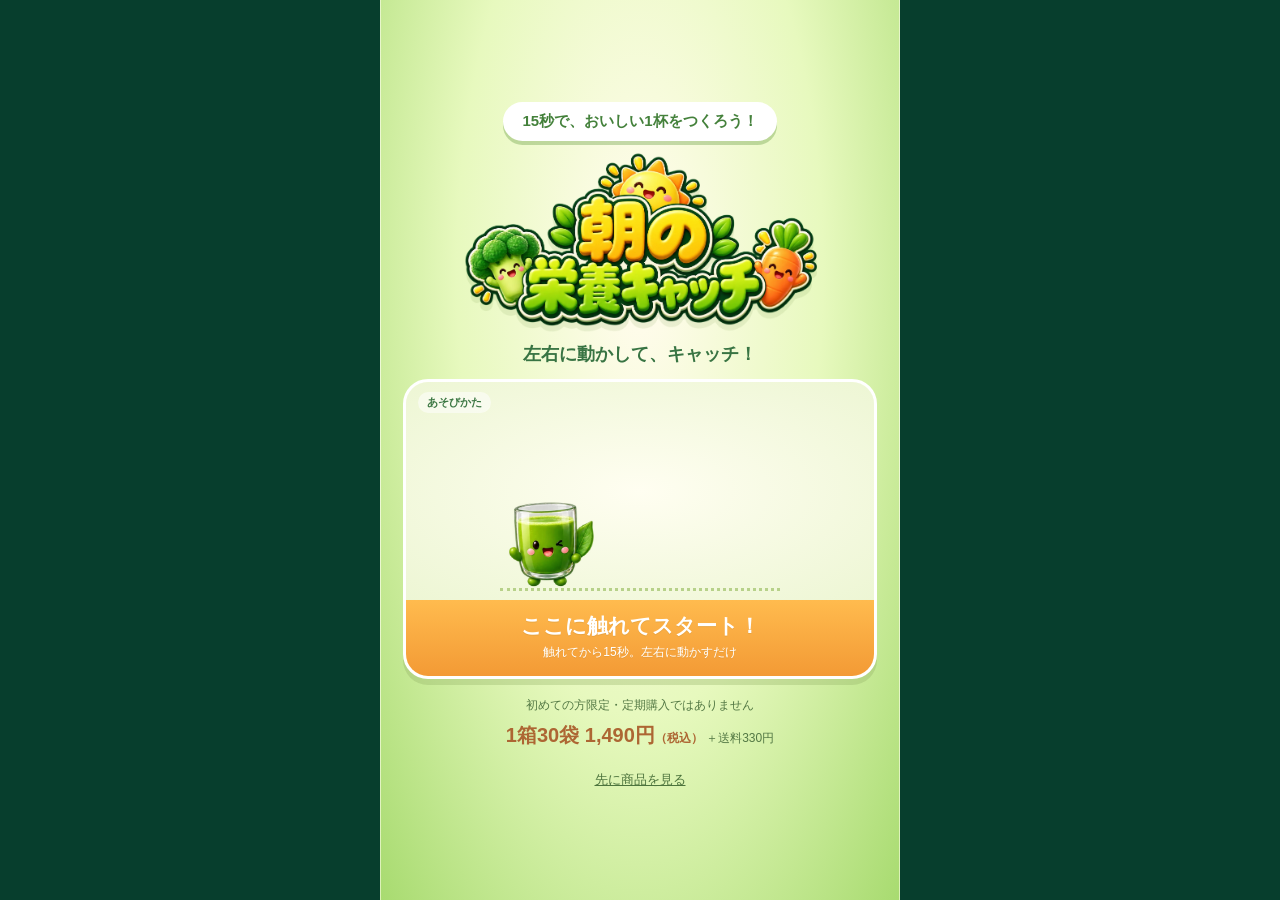
<file: index.html>
<!doctype html><html lang="ja"><head><meta charset="utf-8"><meta name="viewport" content="width=device-width,initial-scale=1,viewport-fit=cover"><meta name="theme-color" content="#075a39"><meta name="description" content="15秒の栄養キャッチ。遊んで知る、いきいき乳酸菌とおいしい青汁W。初回限定1,490円（税込）、送料330円。"><title>朝の栄養キャッチ｜いきいき乳酸菌とおいしい青汁W</title><style>
:root{--deep:#075a39;--orange:#ec5822;--ink:#184a36}*{box-sizing:border-box;-webkit-tap-highlight-color:transparent}html{scroll-behavior:smooth}body{margin:0;background:#073e2d;color:var(--ink);font-family:"Hiragino Kaku Gothic ProN",Meiryo,sans-serif}button,a{font:inherit}button{cursor:pointer}a{color:inherit}img{max-width:100%;display:block}button:focus-visible,a:focus-visible{outline:4px solid #f6bd34;outline-offset:4px}[hidden]{display:none!important}.stage,.story{width:min(100%,520px);margin:auto;background:#f8fff0}.stage{height:100svh;min-height:540px;max-height:960px;position:relative;overflow:hidden;background:linear-gradient(#e4f6db,#fbfff4 65%,#b9db83);isolation:isolate}.intro{position:absolute;z-index:60;inset:0;display:flex;align-items:center;flex-direction:column;justify-content:center;padding:20px;background:radial-gradient(ellipse at 50% 25%,#f8ffce,#caee9d 45%,#70b55d);transition:opacity .3s}.intro.hide{opacity:0;visibility:hidden;pointer-events:none}.eyebrow{font-weight:bold;font-size:14px;letter-spacing:.08em}.introKicker{background:#075a39;color:white;padding:8px 20px;border-radius:50px;font-size:16px;font-weight:bold}.titleLogo{width:min(100%,420px);margin:14px 0 0}.introCup{width:120px;height:128px;object-fit:contain;margin:-5px 0 6px;filter:drop-shadow(0 10px 10px #174a3540)}.intro h1{font-size:21px;margin:4px 0 12px;text-align:center;line-height:1.55}.intro h1 span{font-size:15px;font-weight:normal}.start,.cta{border:0;display:block;text-align:center;background:linear-gradient(#f87c32,#df451d);color:#fff;border-radius:12px;padding:16px 14px;font-weight:bold;text-decoration:none;box-shadow:0 5px 0 #a83416;width:100%;font-size:21px}.start small{font-size:14px;display:block;margin-top:4px}.introOffer{text-align:center;margin:20px 0 8px;font-size:14px;line-height:1.8}.introOffer strong{font-size:21px;color:#b53517}.textButton{background:none;border:0;text-decoration:underline;padding:12px;color:#245539;font-size:14px}.skip{position:absolute;bottom:7px;right:12px;z-index:70;font-size:13px;padding:8px}.intro:not(.hide)~.skip{display:none}header{position:absolute;top:0;left:0;right:0;height:76px;background:#075a39;color:#fff;display:flex;align-items:center;justify-content:space-between;padding:12px 18px}.brand{font-size:20px;font-weight:bold}.brand small{display:block;font-size:12px;margin-bottom:3px}.timer{background:#fff9d7;color:#075a39;padding:8px 13px;border-radius:12px;font-weight:bold;font-size:18px}.timer span{font-size:27px}.meter{position:absolute;top:85px;left:18px;right:18px;height:24px;border-radius:20px;background:#bad5ac;overflow:hidden;border:2px solid white}.meterFill{height:100%;width:0;background:#92cc31;transition:width .2s}.meterText{position:absolute;inset:0;text-align:center;font-size:13px;font-weight:bold;line-height:20px}.game{position:absolute;inset:116px 0 42px;touch-action:none;overflow:hidden}.instruction{position:absolute;z-index:12;top:18px;width:100%;text-align:center;font-size:18px;font-weight:bold;pointer-events:none;animation:guide 3s forwards}.instruction small{display:block;font-size:13px;margin-top:6px}.instruction span{background:#fffef0;padding:10px 14px;border-radius:14px;display:inline-block}@keyframes guide{0%,65%{opacity:1}100%{opacity:0}}.item{position:absolute;left:0;top:0;z-index:3;will-change:transform}.spriteCrop{position:absolute;inset:0}.spriteCrop img{width:100%;height:100%;object-fit:contain;filter:drop-shadow(0 5px 5px #24442a30)}.itemLabel{position:absolute;bottom:-6px;left:50%;transform:translateX(-50%);white-space:nowrap;border-radius:20px;background:#fff;padding:4px 7px;font-size:12px;font-weight:bold}.bad .itemLabel{background:#cf3934;color:#fff}.basket{position:absolute;bottom:8px;left:50%;transform:translateX(-50%);width:135px;height:143px;z-index:5}.basketArt img{width:100%;height:100%;object-fit:contain}.basket.catch .basketArt{transform:scale(1.08)}.basketTag{position:absolute;bottom:0;left:50%;transform:translateX(-50%);white-space:nowrap;border-radius:20px;background:white;padding:5px 10px;font-size:12px;font-weight:bold}.combo{position:absolute;right:10px;top:70px;z-index:8;opacity:0;background:#fffad6;border-radius:12px;padding:8px;color:#bd5418;font-size:24px;font-weight:bold}.combo small{display:block;font-size:12px}.combo.show{opacity:1}.bonus{position:absolute;z-index:10;top:35%;width:100%;text-align:center;font-size:22px;font-weight:bold;opacity:0;pointer-events:none;text-shadow:0 2px white}.bonus strong{display:block;font-size:30px}.bonus.on{animation:guide 1.5s forwards}.float{position:absolute;z-index:9;font-weight:bold;color:#075a39;text-shadow:0 2px white;white-space:nowrap;pointer-events:none;animation:pop .8s forwards}@keyframes pop{from{transform:translate(-50%,0)}to{transform:translate(-50%,-55px);opacity:0}}.end{display:none}.story{padding-bottom:112px;background:#fff}.result{padding:12px;background:#075a39;color:#fff;text-align:center;font-size:15px;font-weight:bold}.storyHero{padding:30px 24px 26px;text-align:center;background:linear-gradient(#f0f8db,#fff)}h2{font-size:30px;line-height:1.55;margin:10px 0 16px;letter-spacing:-.04em}h2 em{font-style:normal;color:#148548}.storyHero p{line-height:1.9;font-size:16px}.productVisual{width:100%;height:auto}.storyHero .productName{font-size:18px;font-weight:bold;line-height:1.7}.section{padding:34px 24px}.section:nth-child(even){background:#f4f8ed}.section h3{font-size:26px;line-height:1.6;margin:10px 0 16px;letter-spacing:-.04em}.section p{font-size:16px;line-height:1.9;margin:12px 0}.section .number{font-size:13px;font-weight:bold;letter-spacing:.14em;color:#488438}.featureImg{width:100%;height:auto;border-radius:14px;margin:18px 0}.nutrients{display:flex;gap:8px;justify-content:center;margin:22px 0 8px}.nutrients span{flex:1;background:#e6f1d9;text-align:center;padding:17px 3px;border-radius:12px;font-size:15px;font-weight:bold}.offerSection{padding:32px 24px;background:#eef5dd;text-align:center}.offerLabel{background:#075a39;color:#fff;padding:8px 15px;border-radius:30px;display:inline-block;font-size:15px;font-weight:bold}.offerSection h3{font-size:23px;line-height:1.6;margin:16px 0}.priceRow{display:flex;justify-content:center;align-items:baseline;gap:4px;color:#c13b1f}.priceRow strong{font-size:64px;letter-spacing:-.06em}.priceRow span{font-size:23px;font-weight:bold}.priceRow small{font-size:14px}.offerSection p{font-size:14px;line-height:1.8}.single{font-weight:bold;font-size:19px!important}.offerSection .cta{margin:20px 0}.fine{font-size:12px!important;color:#52634c}footer{padding:24px;text-align:center;font-size:12px;color:#60735c;line-height:1.9}.sticky{position:fixed;z-index:90;bottom:0;left:50%;transform:translateX(-50%);width:min(100%,520px);padding:12px 14px max(14px,env(safe-area-inset-bottom));background:#fffffff5;border-top:1px solid #dce5d7;display:flex;align-items:center;gap:14px;box-shadow:0 -4px 20px #143d2110}.sticky div{white-space:nowrap;font-size:12px;line-height:1.6}.sticky strong{font-size:24px;color:#b9381a}.sticky .cta{font-size:17px;padding:15px 8px;flex:1}.replay{border:1px solid #648959;border-radius:40px;background:transparent;padding:12px 24px;font-size:15px;color:#28553b} @media(max-height:700px){.intro{padding:16px}.introCup{width:88px;height:88px}.titleLogo{width:80%;max-height:165px;object-fit:contain}.intro h1{font-size:18px;margin:5px 0 8px}.introKicker{font-size:14px;padding:6px 14px}.introOffer{margin:12px 0 0}.start{padding:12px}.introOffer strong{font-size:19px}.basket{width:116px;height:123px}}@media(prefers-reduced-motion:reduce){html{scroll-behavior:auto}*{animation-duration:.01ms!important}}
</style><link rel="stylesheet" href="assets/story-revision.css?v=20261018"><link rel="stylesheet" href="https://ichinose-pixel.github.io/ikiiki-aojiru-catch/assets/game-cute.css?v=2"></head><body>
<main><section class="stage" id="stage" aria-label="朝の栄養キャッチゲーム">
<div class="intro" id="intro"><div class="introKicker">15秒で、おいしい1杯をつくろう！</div><img class="titleLogo" src="https://ichinose-pixel.github.io/ikiiki-aojiru-catch/assets/title-cute.webp" alt="朝の栄養キャッチ"><h1>左右に動かして、キャッチ！</h1><button class="demoStart" id="start" type="button" aria-label="ゲームを始める。青汁くんを左右に動かしてキャッチ">
<span class="demoField" aria-hidden="true"><span class="demoBadge">あそびかた</span><span class="demoDrop demoDropA"><span class="cuteSprite sprite-2"></span></span><span class="demoDrop demoDropB"><span class="cuteSprite sprite-3"></span></span><span class="demoBasket"><span class="cuteSprite sprite-0"></span></span><span class="demoGood">キャッチ！</span><span class="demoTrack"></span></span>
<span class="demoCaption">ここに触れてスタート！<small>触れてから15秒。左右に動かすだけ</small></span></button><div class="introOffer">初めての方限定・定期購入ではありません<br><strong>1箱30袋 1,490円<small>（税込）</small></strong> ＋送料330円</div><button class="textButton" onclick="document.getElementById('skip').click()">先に商品を見る</button></div>
<header><div class="brand"><small>15秒で、どれだけ集められる？</small>朝の栄養キャッチ</div><div class="timer"><span id="time">15</span> 秒</div></header><div class="meter"><div class="meterFill" id="meter"></div><div class="meterText"><span id="score">0</span> / 100 ポイント</div></div>
<div class="game" id="game"><div class="instruction" id="instruction"><span>青汁くんを左右にスライド<small>野菜・ヨーグルトを集めて、お菓子はよけよう</small></span></div><div class="combo" id="combo"><small>NICE COMBO!</small><span id="comboNum">0</span>連続</div><div class="bonus" id="bonus">ラストスパート！<strong>たくさん集めよう</strong></div><div class="basket" id="basket"><div class="basketArt" role="img" aria-label="左右に動かす青汁くん"><span class="cuteSprite sprite-0"></span></div><div class="basketTag">ここでキャッチ！</div></div></div><button class="textButton skip" id="skip">商品を見る</button><div class="end" id="end" aria-hidden="true"></div></section>
<article class="story premium" id="story" hidden>
  <div class="resultBar"><span class="resultMark" aria-hidden="true">✓</span><span id="result" aria-live="polite"></span></div>
  <section class="productHero">
    <div class="storyBridge"><span class="bridgeCharacter" aria-hidden="true"><span class="cuteSprite sprite-0"></span></span><p class="bridgeCopy"><span>集めた栄養を、</span><span>毎日の一杯に。</span></p></div>
    <h2 id="storyTitle" tabindex="-1">甘くて、おいしい。<br><span>だから、つづく。</span></h2>
    <p class="heroSub">野菜の栄養も、乳酸菌も。<br>抹茶ラテ風のやさしい青汁。</p>
    <figure class="productPhoto"><img src="https://ichinose-pixel.github.io/ikiiki-aojiru-catch/assets/iced-aojiru.png" width="1200" height="628" alt="氷と水滴が涼やかな青汁の一杯"><figcaption>※写真はイメージ</figcaption></figure>
    <div class="productIdentity"><p>いきいき乳酸菌とおいしい青汁<span>W</span></p><small>はぴねすくらぶ</small></div>
    <div class="heroPoints"><div><small>乳酸菌</small><strong>201<span>億個</span></strong><b>配合</b></div><div><small>素材にこだわる</small><strong>16<span>種類の</span></strong><b>国産素材</b></div><div><small>1杯あたり</small><strong><span>約</span>50<span>円</span></strong><b>初回限定価格より算出</b></div></div>
    <p class="unitPriceNote">※1杯1袋として、初回限定価格1,490円（税込）÷30袋で算出。送料別。</p>
    <a class="offerJump" href="#offer"><b class="halfLabel">初回限定半額</b><strong>1,490円</strong><small>（税込）＋送料330円</small><span>お試し内容を見る</span></a>
  </section>
  <section class="tasteSection">
    <div class="chapter"><span>01</span><p>「青汁って苦そう」<br>そう思っているあなたへ。</p></div>
    <h3><span class="phrase">毎日、飲みたくなる</span><br>おいしさ。</h3>
    <figure class="tastePhoto"><img src="https://ichinose-pixel.github.io/ikiiki-aojiru-catch/assets/morning-aojiru.webp" width="1200" height="800" alt="朝の光の中で楽しむ青汁の飲用イメージ" loading="lazy"><figcaption>※写真はイメージ</figcaption></figure>
    <div class="tasteCopy"><p class="statement">ひと口に、<br><em>抹茶ラテ風のやさしい甘さ。</em></p><p>有機栽培の国産抹茶と<br>甘味ハーブ「ステビア」を配合。<br>毎日続けてほしいから、味にもこだわりました。</p></div>
    <img class="matchaPhoto" src="https://ichinose-pixel.github.io/ikiiki-aojiru-catch/assets/matcha-stevia.webp" width="750" height="375" alt="国産抹茶と甘味ハーブのステビア" loading="lazy">
  </section>
  <section class="nutritionSection">
    <div class="chapter light"><span>02</span><p>おいしいだけで、終わらない</p></div>
    <h3>乳酸菌も、野菜の栄養も。<br><em>この一杯に。</em></h3>
    <div class="lactoPanel"><p class="panelKicker">2種類の乳酸菌を配合</p><p class="bigNumber"><small>合計</small>201<span>億個</span></p><p class="yogurtEquivalent">ヨーグルト約<strong>20</strong>個分</p><div class="lactoPair"><div><img src="https://ichinose-pixel.github.io/ikiiki-aojiru-catch/assets/ec12-detail.webp" width="262" height="262" alt="乳酸菌EC-12のイメージ" loading="lazy"><p>EC-12<strong class="bacteriaRole">免疫細胞の働きを<br>サポートする。</strong></p></div><span class="plus">＋</span><div><img src="https://ichinose-pixel.github.io/ikiiki-aojiru-catch/assets/lacris-detail.webp" width="262" height="262" alt="乳酸菌ラクリスのイメージ" loading="lazy"><p>ラクリス<sup>®</sup><strong class="bacteriaRole">生きたまま腸まで<br>届き、腸内環境を<br>整える。</strong></p></div></div><p class="microNote">乳酸菌の画像はイメージです</p></div>
    <div class="nutrientList"><h4>ビタミン・カロテノイド15種類</h4><p>α-カロテン（ビタミンA）／ β-カロテン（ビタミンA）／ ビタミンC ／ ビタミンD ／ α-トコフェロール（ビタミンE）／ γ-トコフェロール（ビタミンE）／ ビタミンB1 ／ ビタミンB2 ／ ビタミンK ／ ナイアシン ／ 葉酸 ／ パントテン酸 ／ ビオチン</p><h4>ミネラル9種類</h4><p>鉄分 ／ カルシウム ／ カリウム ／ マグネシウム ／ 亜鉛 ／ ナトリウム ／ リン ／ 銅 ／ マンガン</p></div>
    <p class="nutritionText">食事で不足しがちな栄養を、<br>おいしい習慣でサポート。</p>
  </section>
  <section class="ingredientsSection">
    <div class="chapter"><span>03</span><p>毎日の一杯だから、素材も大切に</p></div>
    <h3>選び抜いた、<br><em>16種類の国産素材。</em></h3>
    <p class="sectionIntro">九州産大麦若葉、島根産はとむぎ若葉。<br>日本の素材を、ぎゅっと詰め込みました。</p>
    <div class="originPair"><div><small>九州産</small><strong>大麦若葉</strong></div><div><small>島根産</small><strong>はとむぎ若葉</strong></div></div>
    <figure class="ingredientsPhoto nutritionCompare"><img src="assets/nutrition-comparison.webp" width="750" height="1266" alt="不足しがちな栄養がまとめて補える。この1杯に栄養ぎっしり。各食品との栄養比較" loading="lazy"></figure>
    <div class="freeFrom"><span>保存料<strong>不使用</strong></span><span>着色料<strong>不使用</strong></span><span>香料<strong>不使用</strong></span></div>
  </section>
  <section class="routineSection"><img src="https://ichinose-pixel.github.io/ikiiki-aojiru-catch/assets/pour-detail.webp" width="465" height="740" alt="水に溶ける青汁のイメージ" loading="lazy"><div><p class="routineLabel">忙しい朝にも。</p><h3>水にサッと。<br>手間いらず。</h3><p>溶けやすい粉末タイプ。<br>毎日の一杯を、<br>もっと気軽に。</p></div></section>
  <section class="trialSection" id="offer">
    <div class="trialIntro"><p>おいしい毎日、ここから。</p><h3>まずは1箱、<br>試してみませんか？</h3></div>
    <div class="trialCard"><div class="trialRibbon">初めての方限定のお試しキャンペーン</div><img class="trialProduct" src="https://ichinose-pixel.github.io/ikiiki-aojiru-catch/assets/product-scene.webp" width="750" height="566" alt="お試し商品 いきいき乳酸菌とおいしい青汁W" loading="lazy"><div class="trialBody"><h4>いきいき乳酸菌とおいしい青汁W</h4><div class="priceCompare"><span>通常価格 <s>2,980円</s><small>（税込）</small></span><b>初回半額</b></div><div class="trialPrice"><strong>1,490</strong><div><span>円</span><small>税込</small></div></div><p class="shippingLine">送料330円</p><p class="noSubscription"><span>✓</span> 定期購入ではありません</p><a class="purchaseButton" href="https://www.e-hapi.com/shop/lp/109624_02.aspx?affiliate=M1"><small>初回限定・お一人様1回限り</small><strong>半額でお試しする</strong></a><p class="trialNote">ゲームの結果にかかわらずお申し込みいただけます。</p></div></div>
    <button class="replay premiumReplay" id="replay">もう一度ゲームで遊ぶ</button>
  </section>
  <footer class="premiumFooter"><p>いきいき乳酸菌とおいしい青汁W</p><span>商品提供：はぴねすくらぶ</span><small>ゲーム内の食材・演出はイメージです。<br>獲得ポイントは実際の栄養量を示すものではありません。</small></footer>
</article></main><aside class="sticky premiumSticky" hidden><div><small>初回半額・定期購入ではありません</small><span><strong>1,490</strong>円<small>（税込）</small></span><small>＋送料330円</small></div><a class="purchaseButton" href="https://www.e-hapi.com/shop/lp/109624_02.aspx?affiliate=M1">半額でお試しする</a></aside><script>
  (()=>{
    const stage=document.getElementById('stage'),game=document.getElementById('game'),basket=document.getElementById('basket'),meter=document.getElementById('meter'),scoreEl=document.getElementById('score'),timeEl=document.getElementById('time'),comboEl=document.getElementById('combo'),comboNum=document.getElementById('comboNum'),bonusEl=document.getElementById('bonus'),end=document.getElementById('end'),replay=document.getElementById('replay'),intro=document.getElementById('intro');
    let running=false,items=[],score=0,combo=0,time=15,spawnCount=0,startAt=0,raf,timer,spawnTimer;
    const spriteMap={'item-yogurt.webp':1,'item-broccoli.webp':2,'item-carrot.webp':3,'item-barley.webp':4,'item-vitamin.webp':5,'item-fiber.webp':6,'item-donut.webp':7,'item-fries.webp':8,'item-cake.webp':9,'item-chips.webp':10};
    const types=[{c:'lacto collectible',art:'col-yogurt',img:'item-yogurt.webp',t:'ヨーグルト',p:9},{c:'green collectible',art:'col-broccoli',img:'item-broccoli.webp',t:'ブロッコリー',p:7},{c:'green collectible',art:'col-carrot',img:'item-carrot.webp',t:'にんじん',p:7},{c:'green collectible',art:'col-greens',img:'item-barley.webp',t:'大麦若葉',p:7},{c:'vit collectible',art:'col-vitamin',img:'item-vitamin.webp',t:'ビタミン',p:7},{c:'green collectible',art:'col-fiber',img:'item-fiber.webp',t:'食物繊維',p:7},{c:'bad hazard',art:'haz-donut',img:'item-donut.webp',t:'NG！ドーナツ',p:-8},{c:'bad hazard',art:'haz-fries',img:'item-fries.webp',t:'NG！ポテト',p:-8},{c:'bad hazard',art:'haz-cake',img:'item-cake.webp',t:'NG！ケーキ',p:-8},{c:'bad hazard',art:'haz-chips',img:'item-chips.webp',t:'NG！スナック',p:-8}];
    function move(clientX){if(!running)return;const r=game.getBoundingClientRect(),w=basket.offsetWidth;let x=Math.max(w/2,Math.min(r.width-w/2,clientX-r.left));basket.style.left=x+'px'}
    game.addEventListener('pointermove',e=>move(e.clientX));game.addEventListener('pointerdown',e=>{move(e.clientX);game.setPointerCapture?.(e.pointerId)});
    function spawn(forceGood=false){if(!running)return;const r=game.getBoundingClientRect(),guided=spawnCount<2,goodCount=6,data=(forceGood||guided)?types[spawnCount%goodCount]:types[Math.floor(Math.random()*types.length)];const el=document.createElement('div');el.className='item '+data.c+' '+data.art;el.innerHTML='<span class="spriteCrop"><span class="cuteSprite sprite-'+spriteMap[data.img]+'"></span></span><span class="itemLabel">'+data.t+'</span>';const size=Math.max(76,Math.min(100,r.width*.22));el.style.width=el.style.height=size+'px';const x=guided?(r.width-size)/2:10+Math.random()*(r.width-size-20),speed=r.height*(.27+Math.random()*.07),startY=-size-18;game.insertBefore(el,basket);const item={el,x,y:startY,startY,born:performance.now(),size,speed,p:data.p};el.style.transform=`translate3d(${x}px,${startY}px,0)`;items.push(item);spawnCount++;}
    function floating(x,y,text,bad=false){const f=document.createElement('div');f.className='float';f.textContent=text;f.style.left=x+'px';f.style.top=y+'px';if(bad)f.style.color='#db3c31';game.appendChild(f);setTimeout(()=>f.remove(),850)}
    function hit(it){it.el.remove();if(it.p>0){score=Math.min(100,score+it.p);combo++;basket.classList.add('catch');setTimeout(()=>basket.classList.remove('catch'),170);floating(it.x+it.size/2,it.y,'GOOD!  +'+it.p);if(combo>=2){comboNum.textContent=combo;comboEl.classList.add('show');setTimeout(()=>comboEl.classList.remove('show'),420)}}else{score=Math.max(0,score+it.p);combo=0;floating(it.x+it.size/2,it.y,'NG！お菓子は避けよう',true);stage.classList.remove('shake');void stage.offsetWidth;stage.classList.add('shake')}meter.style.width=score+'%';scoreEl.textContent=score;}
    function frame(ts){if(!running)return;const br=basket.getBoundingClientRect(),gr=game.getBoundingClientRect();items=items.filter(it=>{it.y=it.startY+it.speed*((ts-it.born)/1000);it.el.style.transform=`translate3d(${it.x}px,${it.y}px,0)`;const ir={left:gr.left+it.x,right:gr.left+it.x+it.size,top:gr.top+it.y,bottom:gr.top+it.y+it.size};const catchLine=br.top+18;if(ir.bottom>=catchLine&&ir.top<=br.bottom-5&&ir.right>=br.left+8&&ir.left<=br.right-8){hit(it);return false}if(it.y>gr.height+12){it.el.remove();if(it.p>0)combo=0;return false}return true});raf=requestAnimationFrame(frame)}
    function start(){intro.classList.add('hide');const guide=document.getElementById('instruction');guide.style.animation='none';void guide.offsetWidth;guide.style.animation='';document.getElementById('skip').hidden=false;cancelAnimationFrame(raf);clearInterval(timer);clearInterval(spawnTimer);items.forEach(i=>i.el.remove());items=[];score=0;combo=0;time=15;spawnCount=0;meter.style.width='0';scoreEl.textContent='0';timeEl.textContent='15';end.classList.remove('show');end.setAttribute('aria-hidden','true');basket.style.left='50%';running=true;startAt=performance.now();spawn();spawnTimer=setInterval(()=>spawn(time<=4),550);raf=requestAnimationFrame(frame);timer=setInterval(()=>{const next=Math.max(0,Math.ceil(15-(performance.now()-startAt)/1000));if(next!==time){time=next;timeEl.textContent=time;if(time===4){bonusEl.classList.remove('on');void bonusEl.offsetWidth;bonusEl.classList.add('on')}}if(time<=0)finish()},250)}
    function showStory(){stage.hidden=true;document.getElementById('story').hidden=false;document.querySelector('.sticky').hidden=false;document.getElementById('result').textContent='今回のチャレンジ：'+score+' ポイント獲得！';window.scrollTo(0,0);document.getElementById('storyTitle').focus({preventScroll:true});} document.getElementById('skip').addEventListener('click',()=>{if(running){finish()}else{showStory();document.getElementById('result').textContent='おいしい1杯のひみつ';}}); function finish(){if(!running)return;running=false;clearInterval(timer);clearInterval(spawnTimer);cancelAnimationFrame(raf);items.forEach(i=>i.el.remove());items=[];setTimeout(showStory,400)}
    const demoStart=document.getElementById('start');
    function beginFromDemo(e){if(running||intro.classList.contains('hide'))return;intro.classList.add('hide');start();if(e&&e.type==='pointerdown'){move(e.clientX);try{stage.setPointerCapture(e.pointerId)}catch(_){}}}
    demoStart.addEventListener('pointerdown',e=>{if(e.button!==0)return;e.preventDefault();beginFromDemo(e)});
    demoStart.addEventListener('click',()=>beginFromDemo());
    stage.addEventListener('pointermove',e=>{if(running&&stage.hasPointerCapture?.(e.pointerId))move(e.clientX)});
    replay.addEventListener('click',()=>{document.getElementById('story').hidden=true;document.querySelector('.sticky').hidden=true;stage.hidden=false;window.scrollTo(0,0);start()});let hiddenAt=0;document.addEventListener('visibilitychange',()=>{if(!running)return;if(document.hidden){hiddenAt=performance.now();clearInterval(spawnTimer);clearInterval(timer);cancelAnimationFrame(raf)}else if(hiddenAt){const delta=performance.now()-hiddenAt;startAt+=delta;items.forEach(i=>i.born+=delta);hiddenAt=0;spawnTimer=setInterval(()=>spawn(time<=4),550);raf=requestAnimationFrame(frame);timer=setInterval(()=>{time=Math.max(0,Math.ceil(15-(performance.now()-startAt)/1000));timeEl.textContent=time;if(time<=0)finish()},250)}});document.addEventListener('keydown',e=>{if(running&&['ArrowLeft','ArrowRight'].includes(e.key)){e.preventDefault();const r=basket.getBoundingClientRect();move(r.left+r.width/2+(e.key==='ArrowLeft'?-35:35))}});window.addEventListener('resize',()=>{basket.style.left='50%'});
  })();
  </script></body></html>
</file>
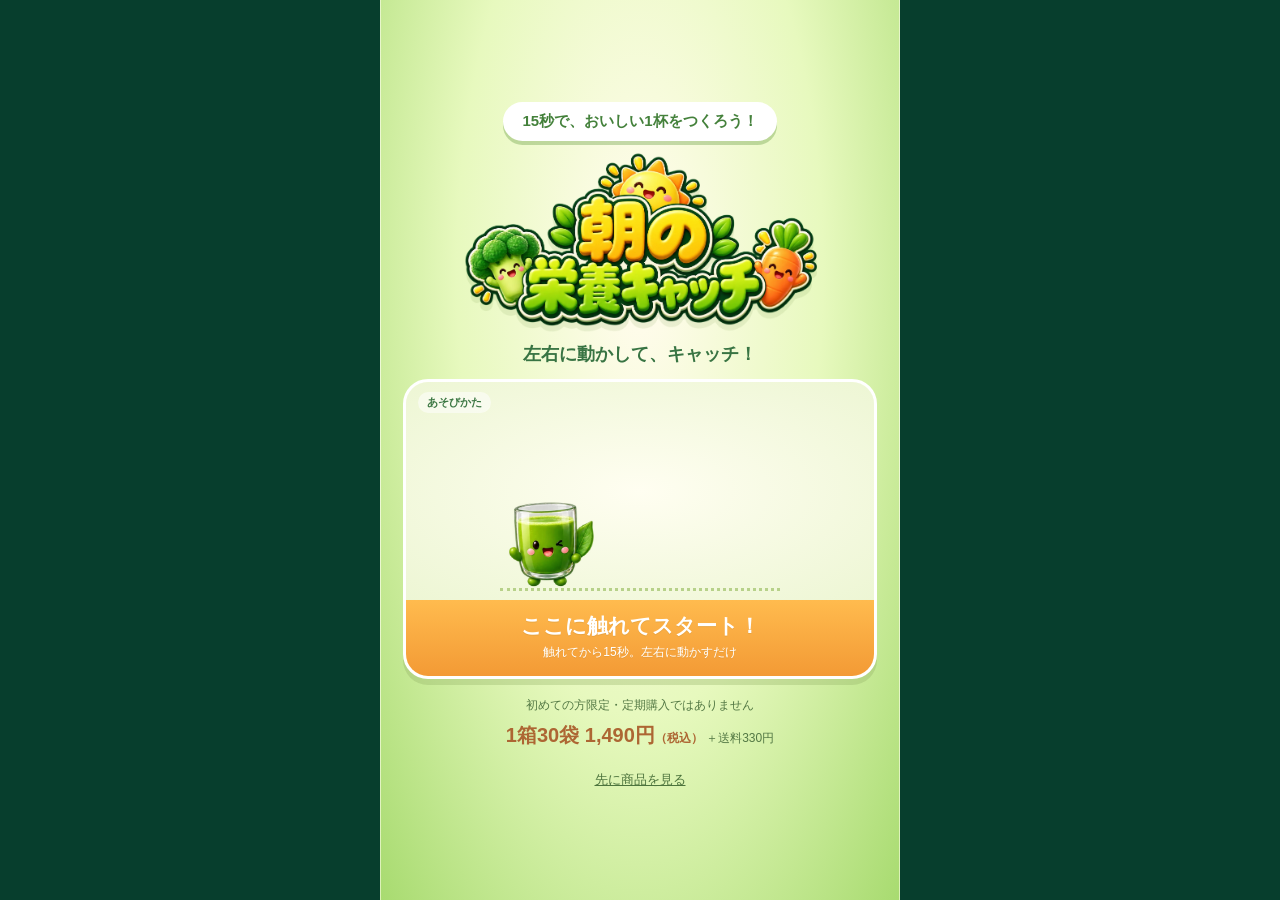
<file: review-20261009/index.html>
<!doctype html><html lang="ja"><head><meta charset="utf-8"><meta name="viewport" content="width=device-width,initial-scale=1,viewport-fit=cover"><meta name="theme-color" content="#075a39"><meta name="description" content="15秒の栄養キャッチ。遊んで知る、いきいき乳酸菌とおいしい青汁W。初回限定1,490円（税込）、送料330円。"><title>朝の栄養キャッチ｜いきいき乳酸菌とおいしい青汁W</title><style>
:root{--deep:#075a39;--orange:#ec5822;--ink:#184a36}*{box-sizing:border-box;-webkit-tap-highlight-color:transparent}html{scroll-behavior:smooth}body{margin:0;background:#073e2d;color:var(--ink);font-family:"Hiragino Kaku Gothic ProN",Meiryo,sans-serif}button,a{font:inherit}button{cursor:pointer}a{color:inherit}img{max-width:100%;display:block}button:focus-visible,a:focus-visible{outline:4px solid #f6bd34;outline-offset:4px}[hidden]{display:none!important}.stage,.story{width:min(100%,520px);margin:auto;background:#f8fff0}.stage{height:100svh;min-height:540px;max-height:960px;position:relative;overflow:hidden;background:linear-gradient(#e4f6db,#fbfff4 65%,#b9db83);isolation:isolate}.intro{position:absolute;z-index:60;inset:0;display:flex;align-items:center;flex-direction:column;justify-content:center;padding:20px;background:radial-gradient(ellipse at 50% 25%,#f8ffce,#caee9d 45%,#70b55d);transition:opacity .3s}.intro.hide{opacity:0;visibility:hidden;pointer-events:none}.eyebrow{font-weight:bold;font-size:14px;letter-spacing:.08em}.introKicker{background:#075a39;color:white;padding:8px 20px;border-radius:50px;font-size:16px;font-weight:bold}.titleLogo{width:min(100%,420px);margin:14px 0 0}.introCup{width:120px;height:128px;object-fit:contain;margin:-5px 0 6px;filter:drop-shadow(0 10px 10px #174a3540)}.intro h1{font-size:21px;margin:4px 0 12px;text-align:center;line-height:1.55}.intro h1 span{font-size:15px;font-weight:normal}.start,.cta{border:0;display:block;text-align:center;background:linear-gradient(#f87c32,#df451d);color:#fff;border-radius:12px;padding:16px 14px;font-weight:bold;text-decoration:none;box-shadow:0 5px 0 #a83416;width:100%;font-size:21px}.start small{font-size:14px;display:block;margin-top:4px}.introOffer{text-align:center;margin:20px 0 8px;font-size:14px;line-height:1.8}.introOffer strong{font-size:21px;color:#b53517}.textButton{background:none;border:0;text-decoration:underline;padding:12px;color:#245539;font-size:14px}.skip{position:absolute;bottom:7px;right:12px;z-index:70;font-size:13px;padding:8px}.intro:not(.hide)~.skip{display:none}header{position:absolute;top:0;left:0;right:0;height:76px;background:#075a39;color:#fff;display:flex;align-items:center;justify-content:space-between;padding:12px 18px}.brand{font-size:20px;font-weight:bold}.brand small{display:block;font-size:12px;margin-bottom:3px}.timer{background:#fff9d7;color:#075a39;padding:8px 13px;border-radius:12px;font-weight:bold;font-size:18px}.timer span{font-size:27px}.meter{position:absolute;top:85px;left:18px;right:18px;height:24px;border-radius:20px;background:#bad5ac;overflow:hidden;border:2px solid white}.meterFill{height:100%;width:0;background:#92cc31;transition:width .2s}.meterText{position:absolute;inset:0;text-align:center;font-size:13px;font-weight:bold;line-height:20px}.game{position:absolute;inset:116px 0 42px;touch-action:none;overflow:hidden}.instruction{position:absolute;z-index:12;top:18px;width:100%;text-align:center;font-size:18px;font-weight:bold;pointer-events:none;animation:guide 3s forwards}.instruction small{display:block;font-size:13px;margin-top:6px}.instruction span{background:#fffef0;padding:10px 14px;border-radius:14px;display:inline-block}@keyframes guide{0%,65%{opacity:1}100%{opacity:0}}.item{position:absolute;left:0;top:0;z-index:3;will-change:transform}.spriteCrop{position:absolute;inset:0}.spriteCrop img{width:100%;height:100%;object-fit:contain;filter:drop-shadow(0 5px 5px #24442a30)}.itemLabel{position:absolute;bottom:-6px;left:50%;transform:translateX(-50%);white-space:nowrap;border-radius:20px;background:#fff;padding:4px 7px;font-size:12px;font-weight:bold}.bad .itemLabel{background:#cf3934;color:#fff}.basket{position:absolute;bottom:8px;left:50%;transform:translateX(-50%);width:135px;height:143px;z-index:5}.basketArt img{width:100%;height:100%;object-fit:contain}.basket.catch .basketArt{transform:scale(1.08)}.basketTag{position:absolute;bottom:0;left:50%;transform:translateX(-50%);white-space:nowrap;border-radius:20px;background:white;padding:5px 10px;font-size:12px;font-weight:bold}.combo{position:absolute;right:10px;top:70px;z-index:8;opacity:0;background:#fffad6;border-radius:12px;padding:8px;color:#bd5418;font-size:24px;font-weight:bold}.combo small{display:block;font-size:12px}.combo.show{opacity:1}.bonus{position:absolute;z-index:10;top:35%;width:100%;text-align:center;font-size:22px;font-weight:bold;opacity:0;pointer-events:none;text-shadow:0 2px white}.bonus strong{display:block;font-size:30px}.bonus.on{animation:guide 1.5s forwards}.float{position:absolute;z-index:9;font-weight:bold;color:#075a39;text-shadow:0 2px white;white-space:nowrap;pointer-events:none;animation:pop .8s forwards}@keyframes pop{from{transform:translate(-50%,0)}to{transform:translate(-50%,-55px);opacity:0}}.end{display:none}.story{padding-bottom:112px;background:#fff}.result{padding:12px;background:#075a39;color:#fff;text-align:center;font-size:15px;font-weight:bold}.storyHero{padding:30px 24px 26px;text-align:center;background:linear-gradient(#f0f8db,#fff)}h2{font-size:30px;line-height:1.55;margin:10px 0 16px;letter-spacing:-.04em}h2 em{font-style:normal;color:#148548}.storyHero p{line-height:1.9;font-size:16px}.productVisual{width:100%;height:auto}.storyHero .productName{font-size:18px;font-weight:bold;line-height:1.7}.section{padding:34px 24px}.section:nth-child(even){background:#f4f8ed}.section h3{font-size:26px;line-height:1.6;margin:10px 0 16px;letter-spacing:-.04em}.section p{font-size:16px;line-height:1.9;margin:12px 0}.section .number{font-size:13px;font-weight:bold;letter-spacing:.14em;color:#488438}.featureImg{width:100%;height:auto;border-radius:14px;margin:18px 0}.nutrients{display:flex;gap:8px;justify-content:center;margin:22px 0 8px}.nutrients span{flex:1;background:#e6f1d9;text-align:center;padding:17px 3px;border-radius:12px;font-size:15px;font-weight:bold}.offerSection{padding:32px 24px;background:#eef5dd;text-align:center}.offerLabel{background:#075a39;color:#fff;padding:8px 15px;border-radius:30px;display:inline-block;font-size:15px;font-weight:bold}.offerSection h3{font-size:23px;line-height:1.6;margin:16px 0}.priceRow{display:flex;justify-content:center;align-items:baseline;gap:4px;color:#c13b1f}.priceRow strong{font-size:64px;letter-spacing:-.06em}.priceRow span{font-size:23px;font-weight:bold}.priceRow small{font-size:14px}.offerSection p{font-size:14px;line-height:1.8}.single{font-weight:bold;font-size:19px!important}.offerSection .cta{margin:20px 0}.fine{font-size:12px!important;color:#52634c}footer{padding:24px;text-align:center;font-size:12px;color:#60735c;line-height:1.9}.sticky{position:fixed;z-index:90;bottom:0;left:50%;transform:translateX(-50%);width:min(100%,520px);padding:12px 14px max(14px,env(safe-area-inset-bottom));background:#fffffff5;border-top:1px solid #dce5d7;display:flex;align-items:center;gap:14px;box-shadow:0 -4px 20px #143d2110}.sticky div{white-space:nowrap;font-size:12px;line-height:1.6}.sticky strong{font-size:24px;color:#b9381a}.sticky .cta{font-size:17px;padding:15px 8px;flex:1}.replay{border:1px solid #648959;border-radius:40px;background:transparent;padding:12px 24px;font-size:15px;color:#28553b} @media(max-height:700px){.intro{padding:16px}.introCup{width:88px;height:88px}.titleLogo{width:80%;max-height:165px;object-fit:contain}.intro h1{font-size:18px;margin:5px 0 8px}.introKicker{font-size:14px;padding:6px 14px}.introOffer{margin:12px 0 0}.start{padding:12px}.introOffer strong{font-size:19px}.basket{width:116px;height:123px}}@media(prefers-reduced-motion:reduce){html{scroll-behavior:auto}*{animation-duration:.01ms!important}}
</style><link rel="stylesheet" href="assets/story-revision.css?v=1"><link rel="stylesheet" href="https://ichinose-pixel.github.io/ikiiki-aojiru-catch/assets/game-cute.css?v=2"></head><body>
<main><section class="stage" id="stage" aria-label="朝の栄養キャッチゲーム">
<div class="intro" id="intro"><div class="introKicker">15秒で、おいしい1杯をつくろう！</div><img class="titleLogo" src="https://ichinose-pixel.github.io/ikiiki-aojiru-catch/assets/title-cute.webp" alt="朝の栄養キャッチ"><h1>左右に動かして、キャッチ！</h1><button class="demoStart" id="start" type="button" aria-label="ゲームを始める。青汁くんを左右に動かしてキャッチ">
<span class="demoField" aria-hidden="true"><span class="demoBadge">あそびかた</span><span class="demoDrop demoDropA"><span class="cuteSprite sprite-2"></span></span><span class="demoDrop demoDropB"><span class="cuteSprite sprite-3"></span></span><span class="demoBasket"><span class="cuteSprite sprite-0"></span></span><span class="demoGood">キャッチ！</span><span class="demoTrack"></span></span>
<span class="demoCaption">ここに触れてスタート！<small>触れてから15秒。左右に動かすだけ</small></span></button><div class="introOffer">初めての方限定・定期購入ではありません<br><strong>1箱30袋 1,490円<small>（税込）</small></strong> ＋送料330円</div><button class="textButton" onclick="document.getElementById('skip').click()">先に商品を見る</button></div>
<header><div class="brand"><small>15秒で、どれだけ集められる？</small>朝の栄養キャッチ</div><div class="timer"><span id="time">15</span> 秒</div></header><div class="meter"><div class="meterFill" id="meter"></div><div class="meterText"><span id="score">0</span> / 100 ポイント</div></div>
<div class="game" id="game"><div class="instruction" id="instruction"><span>青汁くんを左右にスライド<small>野菜・ヨーグルトを集めて、お菓子はよけよう</small></span></div><div class="combo" id="combo"><small>NICE COMBO!</small><span id="comboNum">0</span>連続</div><div class="bonus" id="bonus">ラストスパート！<strong>たくさん集めよう</strong></div><div class="basket" id="basket"><div class="basketArt" role="img" aria-label="左右に動かす青汁くん"><span class="cuteSprite sprite-0"></span></div><div class="basketTag">ここでキャッチ！</div></div></div><button class="textButton skip" id="skip">商品を見る</button><div class="end" id="end" aria-hidden="true"></div></section>
<article class="story premium" id="story" hidden>
  <div class="resultBar"><span class="resultMark" aria-hidden="true">✓</span><span id="result" aria-live="polite"></span></div>
  <section class="productHero">
    <div class="storyBridge"><span class="bridgeCharacter" aria-hidden="true"><span class="cuteSprite sprite-0"></span></span><p class="bridgeCopy"><span>集めた栄養を、</span><span>毎日の一杯に。</span></p></div>
    <h2 id="storyTitle" tabindex="-1">甘くて、おいしい。<br><span>だから、つづく。</span></h2>
    <p class="heroSub">野菜の栄養も、乳酸菌も。<br>抹茶ラテ風のやさしい青汁。</p>
    <figure class="productPhoto"><img src="https://ichinose-pixel.github.io/ikiiki-aojiru-catch/assets/morning-aojiru.webp" width="1200" height="800" alt="朝の食卓で楽しむ青汁の一杯"><figcaption>※写真はイメージ</figcaption></figure>
    <div class="productIdentity"><p>いきいき乳酸菌とおいしい青汁<span>W</span></p><small>はぴねすくらぶ</small></div>
    <div class="heroPoints"><div><small>乳酸菌</small><strong>201<span>億個</span></strong><b>配合</b></div><div><small>素材にこだわる</small><strong>16<span>種類の</span></strong><b>国産素材</b></div><div><small>1杯あたり</small><strong><span>約</span>50<span>円</span></strong><b>初回限定価格より算出</b></div></div>
    <p class="unitPriceNote">※1杯1袋として、初回限定価格1,490円（税込）÷30袋で算出。送料別。</p>
    <a class="offerJump" href="#offer"><b class="halfLabel">初回限定半額</b><strong>1,490円</strong><small>（税込）＋送料330円</small><span>お試し内容を見る</span></a>
  </section>
  <section class="tasteSection">
    <div class="chapter"><span>01</span><p>「青汁って苦そう」<br>そう思っているあなたへ。</p></div>
    <h3><span class="phrase">毎日、飲みたくなる</span><br>おいしさ。</h3>
    <figure class="tastePhoto"><img src="https://ichinose-pixel.github.io/ikiiki-aojiru-catch/assets/morning-aojiru.webp" width="1200" height="800" alt="朝の光の中で楽しむ青汁の飲用イメージ" loading="lazy"><figcaption>※写真はイメージ</figcaption></figure>
    <div class="tasteCopy"><p class="statement">ひと口に、<br><em>抹茶ラテ風のやさしい甘さ。</em></p><p>有機栽培の国産抹茶と<br>甘味ハーブ「ステビア」を配合。<br>毎日続けてほしいから、味にもこだわりました。</p></div>
    <img class="matchaPhoto" src="https://ichinose-pixel.github.io/ikiiki-aojiru-catch/assets/matcha-stevia.webp" width="750" height="375" alt="国産抹茶と甘味ハーブのステビア" loading="lazy">
  </section>
  <section class="nutritionSection">
    <div class="chapter light"><span>02</span><p>おいしいだけで、終わらない</p></div>
    <h3>乳酸菌も、野菜の栄養も。<br><em>この一杯に。</em></h3>
    <div class="lactoPanel"><p class="panelKicker">2種類の乳酸菌を配合</p><p class="bigNumber"><small>合計</small>201<span>億個</span></p><p class="yogurtEquivalent">ヨーグルト約<strong>20</strong>個分</p><div class="lactoPair"><div><img src="https://ichinose-pixel.github.io/ikiiki-aojiru-catch/assets/ec12-detail.webp" width="262" height="262" alt="乳酸菌EC-12のイメージ" loading="lazy"><p>EC-12<strong>200<span>億個</span></strong></p></div><span class="plus">＋</span><div><img src="https://ichinose-pixel.github.io/ikiiki-aojiru-catch/assets/lacris-detail.webp" width="262" height="262" alt="乳酸菌ラクリスのイメージ" loading="lazy"><p>ラクリス<sup>®</sup><strong>1<span>億個</span></strong></p></div></div><p class="microNote">乳酸菌の画像はイメージです</p></div>
    <div class="lactoDescriptions"><div><h4>EC-12</h4><p>免疫細胞の働きをサポートする。</p></div><div><h4>ラクリス<sup>®</sup></h4><p>生きたまま腸まで届き、腸内環境を整える。</p></div></div>
    <div class="nutrientList"><h4>ビタミン・カロテノイド</h4><p>α-カロテン（ビタミンA）／ β-カロテン（ビタミンA）／ ビタミンC ／ ビタミンD ／ α-トコフェロール（ビタミンE）／ γ-トコフェロール（ビタミンE）／ ビタミンB1 ／ ビタミンB2 ／ ビタミンK ／ ナイアシン ／ 葉酸 ／ パントテン酸 ／ ビオチン</p><h4>ミネラル</h4><p>鉄分 ／ カルシウム ／ カリウム ／ マグネシウム ／ 亜鉛 ／ ナトリウム ／ リン ／ 銅 ／ マンガン</p></div>
    <p class="nutritionText">食事で不足しがちな栄養を、<br>おいしい習慣でサポート。</p>
  </section>
  <section class="ingredientsSection">
    <div class="chapter"><span>03</span><p>毎日の一杯だから、素材も大切に</p></div>
    <h3>選び抜いた、<br><em>16種類の国産素材。</em></h3>
    <p class="sectionIntro">九州産大麦若葉、島根産はとむぎ若葉。<br>日本の素材を、ぎゅっと詰め込みました。</p>
    <div class="originPair"><div><small>九州産</small><strong>大麦若葉</strong></div><div><small>島根産</small><strong>はとむぎ若葉</strong></div></div>
    <figure class="ingredientsPhoto nutritionCompare"><img src="assets/nutrition-comparison.webp" width="750" height="1266" alt="不足しがちな栄養がまとめて補える。この1杯に栄養ぎっしり。各食品との栄養比較" loading="lazy"><figcaption>※写真はイメージです。<br>※1：七訂 日本食品標準成分表プレーン、レタス100gとの比較<br>※2：天然物を使用しているため数値は変動する場合があります。<br>※3：本商品の栄養成分分析値より算出（はぴねすくらぶ調べ）。数値は1袋中。</figcaption></figure>
    <div class="freeFrom"><span>保存料<strong>不使用</strong></span><span>着色料<strong>不使用</strong></span><span>香料<strong>不使用</strong></span></div>
  </section>
  <section class="routineSection"><img src="https://ichinose-pixel.github.io/ikiiki-aojiru-catch/assets/pour-detail.webp" width="465" height="740" alt="水に溶ける青汁のイメージ" loading="lazy"><div><p class="routineLabel">忙しい朝にも。</p><h3>水にサッと。<br>手間いらず。</h3><p>溶けやすい粉末タイプ。<br>毎日の一杯を、<br>もっと気軽に。</p></div></section>
  <section class="trialSection" id="offer">
    <div class="trialIntro"><p>おいしい毎日、ここから。</p><h3>まずは1箱、<br>試してみませんか？</h3></div>
    <div class="trialCard"><div class="trialRibbon">初めての方限定のお試しキャンペーン</div><img class="trialProduct" src="https://ichinose-pixel.github.io/ikiiki-aojiru-catch/assets/product-scene.webp" width="750" height="566" alt="お試し商品 いきいき乳酸菌とおいしい青汁W" loading="lazy"><div class="trialBody"><h4>いきいき乳酸菌とおいしい青汁W</h4><div class="priceCompare"><span>通常価格 <s>2,980円</s><small>（税込）</small></span><b>初回半額</b></div><div class="trialPrice"><strong>1,490</strong><div><span>円</span><small>税込</small></div></div><p class="shippingLine">送料330円<span>合計1,820円（税込）</span></p><p class="noSubscription"><span>✓</span> 定期購入ではありません</p><a class="purchaseButton" href="https://www.e-hapi.com/shop/lp/109624_02.aspx?affiliate=M1"><small>初回限定・お一人様1回限り</small><strong>半額でお試しする</strong><span>公式サイトへ</span></a><p class="trialNote">購入条件・商品詳細は公式サイトでご確認ください。<br>ゲームの結果にかかわらずお申し込みいただけます。</p></div></div>
    <button class="replay premiumReplay" id="replay">もう一度ゲームで遊ぶ</button>
  </section>
  <footer class="premiumFooter"><p>いきいき乳酸菌とおいしい青汁W</p><span>商品提供：はぴねすくらぶ</span><small>ゲーム内の食材・演出はイメージです。<br>獲得ポイントは実際の栄養量を示すものではありません。</small></footer>
</article></main><aside class="sticky premiumSticky" hidden><div><small>初回半額・定期購入ではありません</small><span><strong>1,490</strong>円<small>（税込）</small></span><small>＋送料330円</small></div><a class="purchaseButton" href="https://www.e-hapi.com/shop/lp/109624_02.aspx?affiliate=M1">半額でお試しする</a></aside><script>
  (()=>{
    const stage=document.getElementById('stage'),game=document.getElementById('game'),basket=document.getElementById('basket'),meter=document.getElementById('meter'),scoreEl=document.getElementById('score'),timeEl=document.getElementById('time'),comboEl=document.getElementById('combo'),comboNum=document.getElementById('comboNum'),bonusEl=document.getElementById('bonus'),end=document.getElementById('end'),replay=document.getElementById('replay'),intro=document.getElementById('intro');
    let running=false,items=[],score=0,combo=0,time=15,spawnCount=0,startAt=0,raf,timer,spawnTimer;
    const spriteMap={'item-yogurt.webp':1,'item-broccoli.webp':2,'item-carrot.webp':3,'item-barley.webp':4,'item-vitamin.webp':5,'item-fiber.webp':6,'item-donut.webp':7,'item-fries.webp':8,'item-cake.webp':9,'item-chips.webp':10};
    const types=[{c:'lacto collectible',art:'col-yogurt',img:'item-yogurt.webp',t:'ヨーグルト',p:9},{c:'green collectible',art:'col-broccoli',img:'item-broccoli.webp',t:'ブロッコリー',p:7},{c:'green collectible',art:'col-carrot',img:'item-carrot.webp',t:'にんじん',p:7},{c:'green collectible',art:'col-greens',img:'item-barley.webp',t:'大麦若葉',p:7},{c:'vit collectible',art:'col-vitamin',img:'item-vitamin.webp',t:'ビタミン',p:7},{c:'green collectible',art:'col-fiber',img:'item-fiber.webp',t:'食物繊維',p:7},{c:'bad hazard',art:'haz-donut',img:'item-donut.webp',t:'NG！ドーナツ',p:-8},{c:'bad hazard',art:'haz-fries',img:'item-fries.webp',t:'NG！ポテト',p:-8},{c:'bad hazard',art:'haz-cake',img:'item-cake.webp',t:'NG！ケーキ',p:-8},{c:'bad hazard',art:'haz-chips',img:'item-chips.webp',t:'NG！スナック',p:-8}];
    function move(clientX){if(!running)return;const r=game.getBoundingClientRect(),w=basket.offsetWidth;let x=Math.max(w/2,Math.min(r.width-w/2,clientX-r.left));basket.style.left=x+'px'}
    game.addEventListener('pointermove',e=>move(e.clientX));game.addEventListener('pointerdown',e=>{move(e.clientX);game.setPointerCapture?.(e.pointerId)});
    function spawn(forceGood=false){if(!running)return;const r=game.getBoundingClientRect(),guided=spawnCount<2,goodCount=6,data=(forceGood||guided)?types[spawnCount%goodCount]:types[Math.floor(Math.random()*types.length)];const el=document.createElement('div');el.className='item '+data.c+' '+data.art;el.innerHTML='<span class="spriteCrop"><span class="cuteSprite sprite-'+spriteMap[data.img]+'"></span></span><span class="itemLabel">'+data.t+'</span>';const size=Math.max(76,Math.min(100,r.width*.22));el.style.width=el.style.height=size+'px';const x=guided?(r.width-size)/2:10+Math.random()*(r.width-size-20),speed=r.height*(.27+Math.random()*.07),startY=-size-18;game.insertBefore(el,basket);const item={el,x,y:startY,startY,born:performance.now(),size,speed,p:data.p};el.style.transform=`translate3d(${x}px,${startY}px,0)`;items.push(item);spawnCount++;}
    function floating(x,y,text,bad=false){const f=document.createElement('div');f.className='float';f.textContent=text;f.style.left=x+'px';f.style.top=y+'px';if(bad)f.style.color='#db3c31';game.appendChild(f);setTimeout(()=>f.remove(),850)}
    function hit(it){it.el.remove();if(it.p>0){score=Math.min(100,score+it.p);combo++;basket.classList.add('catch');setTimeout(()=>basket.classList.remove('catch'),170);floating(it.x+it.size/2,it.y,'GOOD!  +'+it.p);if(combo>=2){comboNum.textContent=combo;comboEl.classList.add('show');setTimeout(()=>comboEl.classList.remove('show'),420)}}else{score=Math.max(0,score+it.p);combo=0;floating(it.x+it.size/2,it.y,'NG！お菓子は避けよう',true);stage.classList.remove('shake');void stage.offsetWidth;stage.classList.add('shake')}meter.style.width=score+'%';scoreEl.textContent=score;}
    function frame(ts){if(!running)return;const br=basket.getBoundingClientRect(),gr=game.getBoundingClientRect();items=items.filter(it=>{it.y=it.startY+it.speed*((ts-it.born)/1000);it.el.style.transform=`translate3d(${it.x}px,${it.y}px,0)`;const ir={left:gr.left+it.x,right:gr.left+it.x+it.size,top:gr.top+it.y,bottom:gr.top+it.y+it.size};const catchLine=br.top+18;if(ir.bottom>=catchLine&&ir.top<=br.bottom-5&&ir.right>=br.left+8&&ir.left<=br.right-8){hit(it);return false}if(it.y>gr.height+12){it.el.remove();if(it.p>0)combo=0;return false}return true});raf=requestAnimationFrame(frame)}
    function start(){intro.classList.add('hide');const guide=document.getElementById('instruction');guide.style.animation='none';void guide.offsetWidth;guide.style.animation='';document.getElementById('skip').hidden=false;cancelAnimationFrame(raf);clearInterval(timer);clearInterval(spawnTimer);items.forEach(i=>i.el.remove());items=[];score=0;combo=0;time=15;spawnCount=0;meter.style.width='0';scoreEl.textContent='0';timeEl.textContent='15';end.classList.remove('show');end.setAttribute('aria-hidden','true');basket.style.left='50%';running=true;startAt=performance.now();spawn();spawnTimer=setInterval(()=>spawn(time<=4),550);raf=requestAnimationFrame(frame);timer=setInterval(()=>{const next=Math.max(0,Math.ceil(15-(performance.now()-startAt)/1000));if(next!==time){time=next;timeEl.textContent=time;if(time===4){bonusEl.classList.remove('on');void bonusEl.offsetWidth;bonusEl.classList.add('on')}}if(time<=0)finish()},250)}
    function showStory(){stage.hidden=true;document.getElementById('story').hidden=false;document.querySelector('.sticky').hidden=false;document.getElementById('result').textContent='今回のチャレンジ：'+score+' ポイント獲得！';window.scrollTo(0,0);document.getElementById('storyTitle').focus({preventScroll:true});} document.getElementById('skip').addEventListener('click',()=>{if(running){finish()}else{showStory();document.getElementById('result').textContent='おいしい1杯のひみつ';}}); function finish(){if(!running)return;running=false;clearInterval(timer);clearInterval(spawnTimer);cancelAnimationFrame(raf);items.forEach(i=>i.el.remove());items=[];setTimeout(showStory,400)}
    const demoStart=document.getElementById('start');
    function beginFromDemo(e){if(running||intro.classList.contains('hide'))return;intro.classList.add('hide');start();if(e&&e.type==='pointerdown'){move(e.clientX);try{stage.setPointerCapture(e.pointerId)}catch(_){}}}
    demoStart.addEventListener('pointerdown',e=>{if(e.button!==0)return;e.preventDefault();beginFromDemo(e)});
    demoStart.addEventListener('click',()=>beginFromDemo());
    stage.addEventListener('pointermove',e=>{if(running&&stage.hasPointerCapture?.(e.pointerId))move(e.clientX)});
    replay.addEventListener('click',()=>{document.getElementById('story').hidden=true;document.querySelector('.sticky').hidden=true;stage.hidden=false;window.scrollTo(0,0);start()});let hiddenAt=0;document.addEventListener('visibilitychange',()=>{if(!running)return;if(document.hidden){hiddenAt=performance.now();clearInterval(spawnTimer);clearInterval(timer);cancelAnimationFrame(raf)}else if(hiddenAt){const delta=performance.now()-hiddenAt;startAt+=delta;items.forEach(i=>i.born+=delta);hiddenAt=0;spawnTimer=setInterval(()=>spawn(time<=4),550);raf=requestAnimationFrame(frame);timer=setInterval(()=>{time=Math.max(0,Math.ceil(15-(performance.now()-startAt)/1000));timeEl.textContent=time;if(time<=0)finish()},250)}});document.addEventListener('keydown',e=>{if(running&&['ArrowLeft','ArrowRight'].includes(e.key)){e.preventDefault();const r=basket.getBoundingClientRect();move(r.left+r.width/2+(e.key==='ArrowLeft'?-35:35))}});window.addEventListener('resize',()=>{basket.style.left='50%'});
  })();
  </script></body></html>
</file>
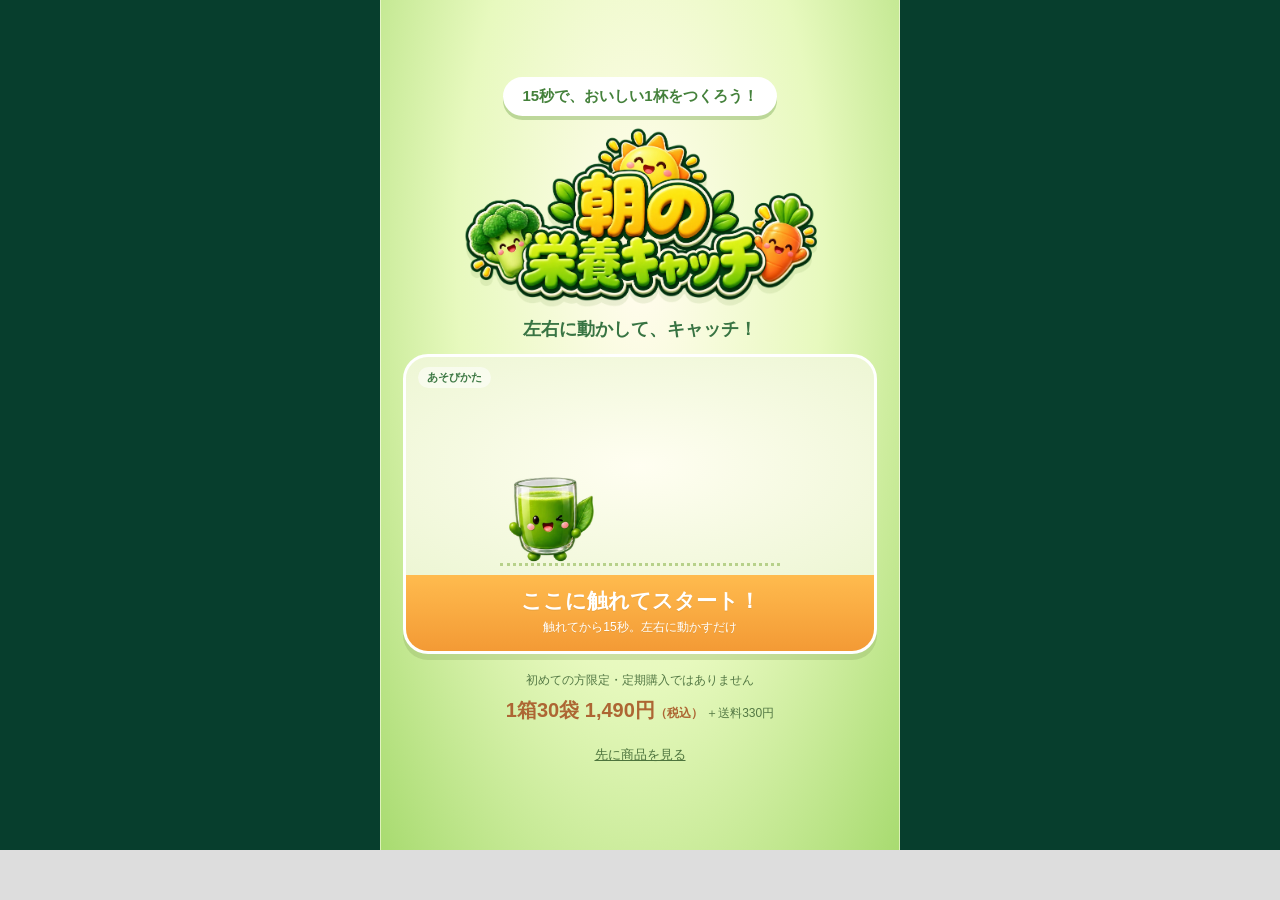
<file: review-20261009/review-1280.html>
<html lang="ja"><head><meta charset="utf-8"><title>1280px 候補確認</title><style>body{margin:0;background:#ddd}iframe{border:0;width:1280px;height:850px;display:block;margin:auto}</style></head><body><iframe src="index.html" title="未公開候補 1280px"></iframe></body></html>
</file>
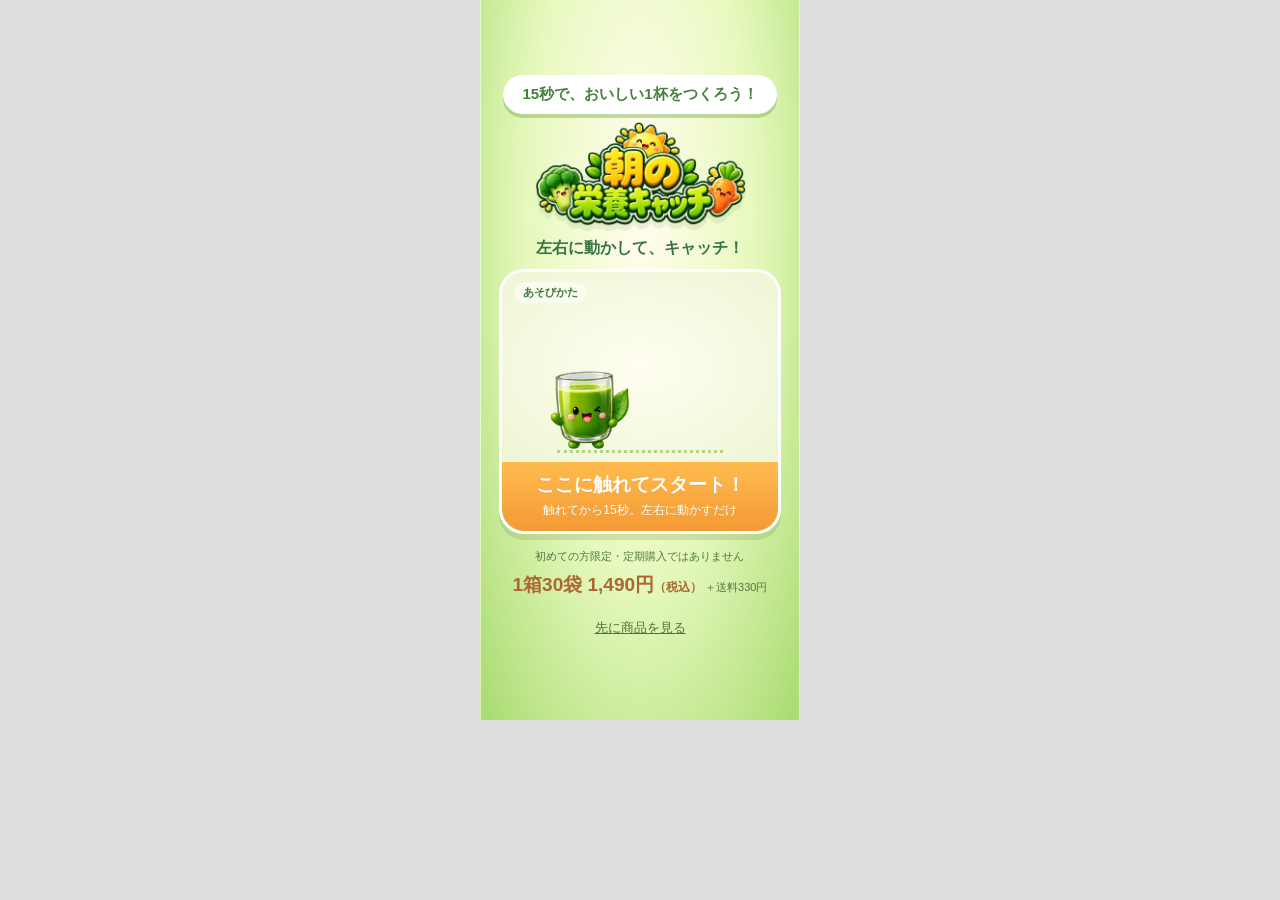
<file: review-20261009/review-320.html>
<html lang="ja"><head><meta charset="utf-8"><title>320px 候補確認</title><style>body{margin:0;background:#ddd}iframe{border:0;width:320px;height:720px;display:block;margin:auto}</style></head><body><iframe src="index.html" title="候補 320px"></iframe></body></html>
</file>
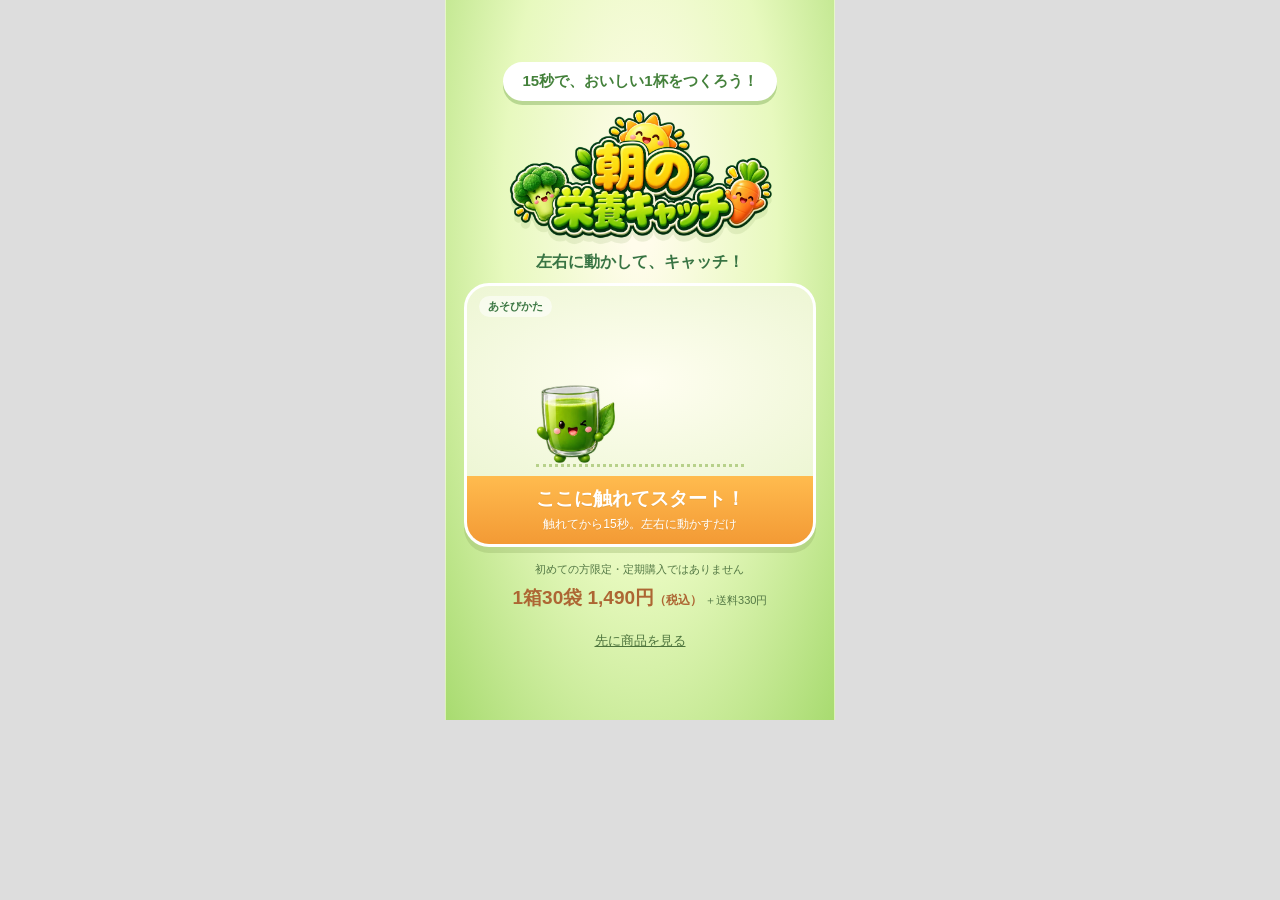
<file: review-20261009/review-390.html>
<html lang="ja"><head><meta charset="utf-8"><title>390px 候補確認</title><style>body{margin:0;background:#ddd}iframe{border:0;width:390px;height:720px;display:block;margin:auto}</style></head><body><iframe src="index.html" title="候補 390px"></iframe></body></html>
</file>
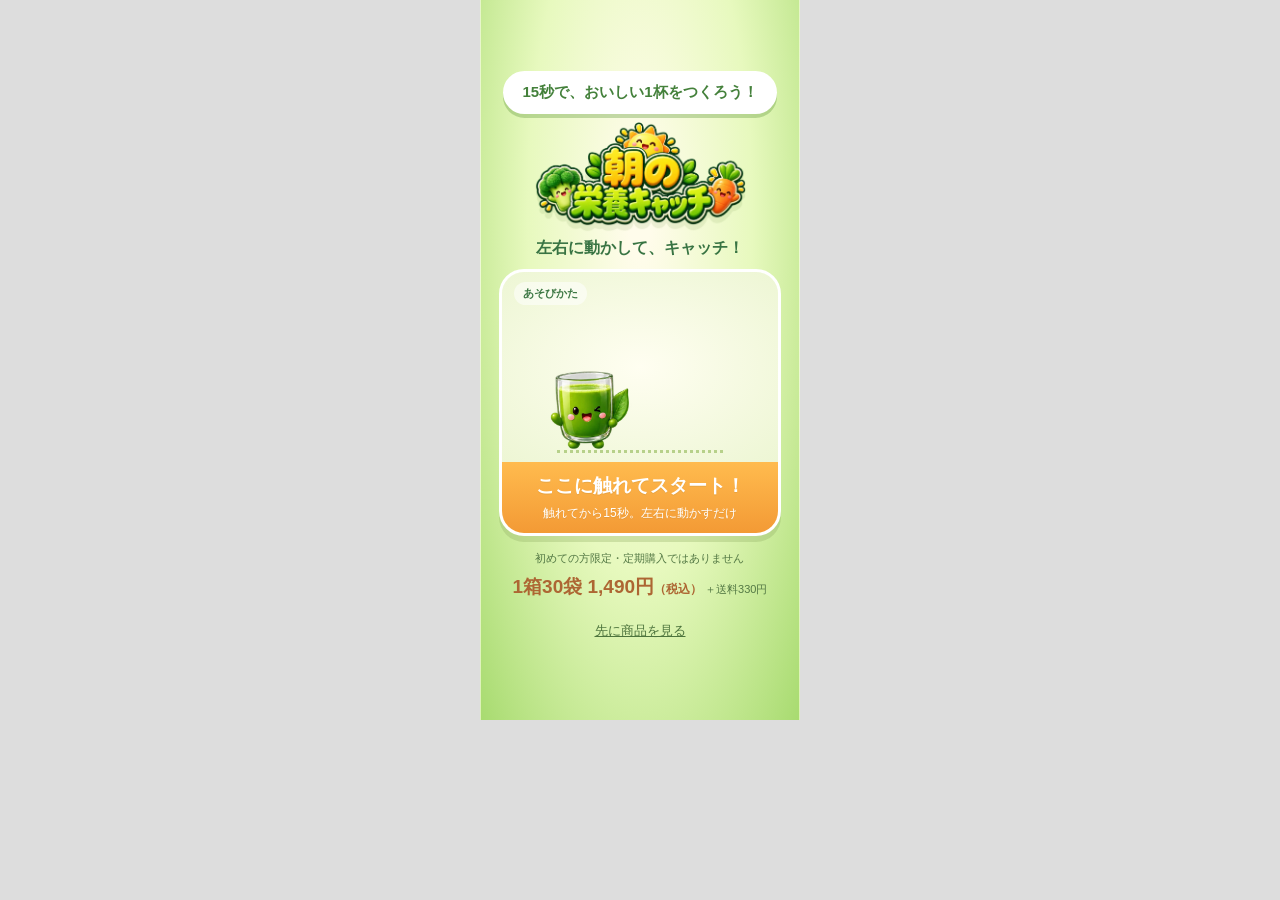
<file: review-20261009/squad-320.html>
<html lang="ja"><head><meta charset="utf-8"><title>SB 320px 候補確認</title><style>body{margin:0;background:#ddd}iframe{border:0;width:320px;height:720px;display:block;margin:auto}</style></head><body><iframe src="squad-preview.html" title="SB候補 320px"></iframe></body></html>
</file>
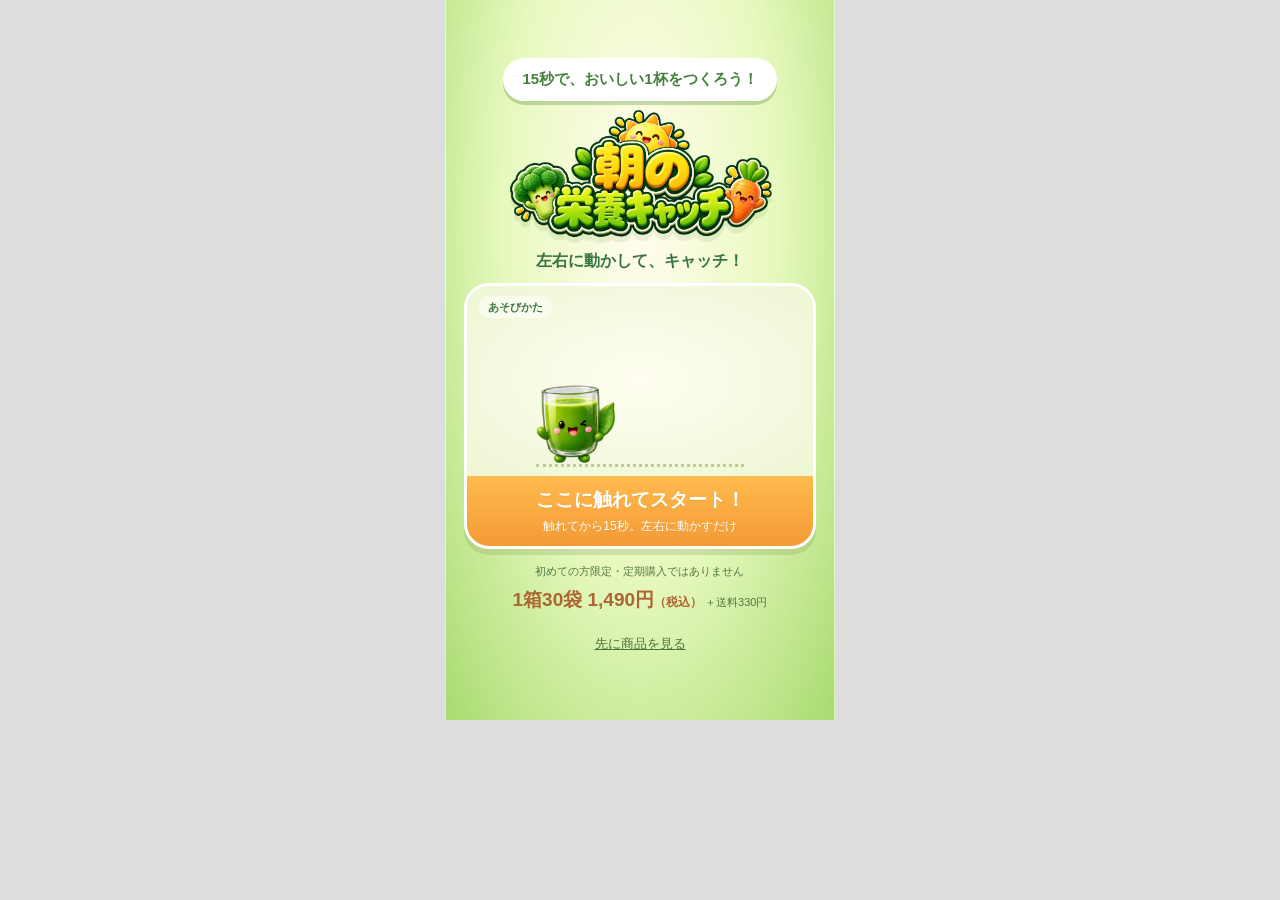
<file: review-20261009/squad-390.html>
<html lang="ja"><head><meta charset="utf-8"><title>SB 390px 候補確認</title><style>body{margin:0;background:#ddd}iframe{border:0;width:390px;height:720px;display:block;margin:auto}</style></head><body><iframe src="squad-preview.html" title="SB候補 390px"></iframe></body></html>
</file>
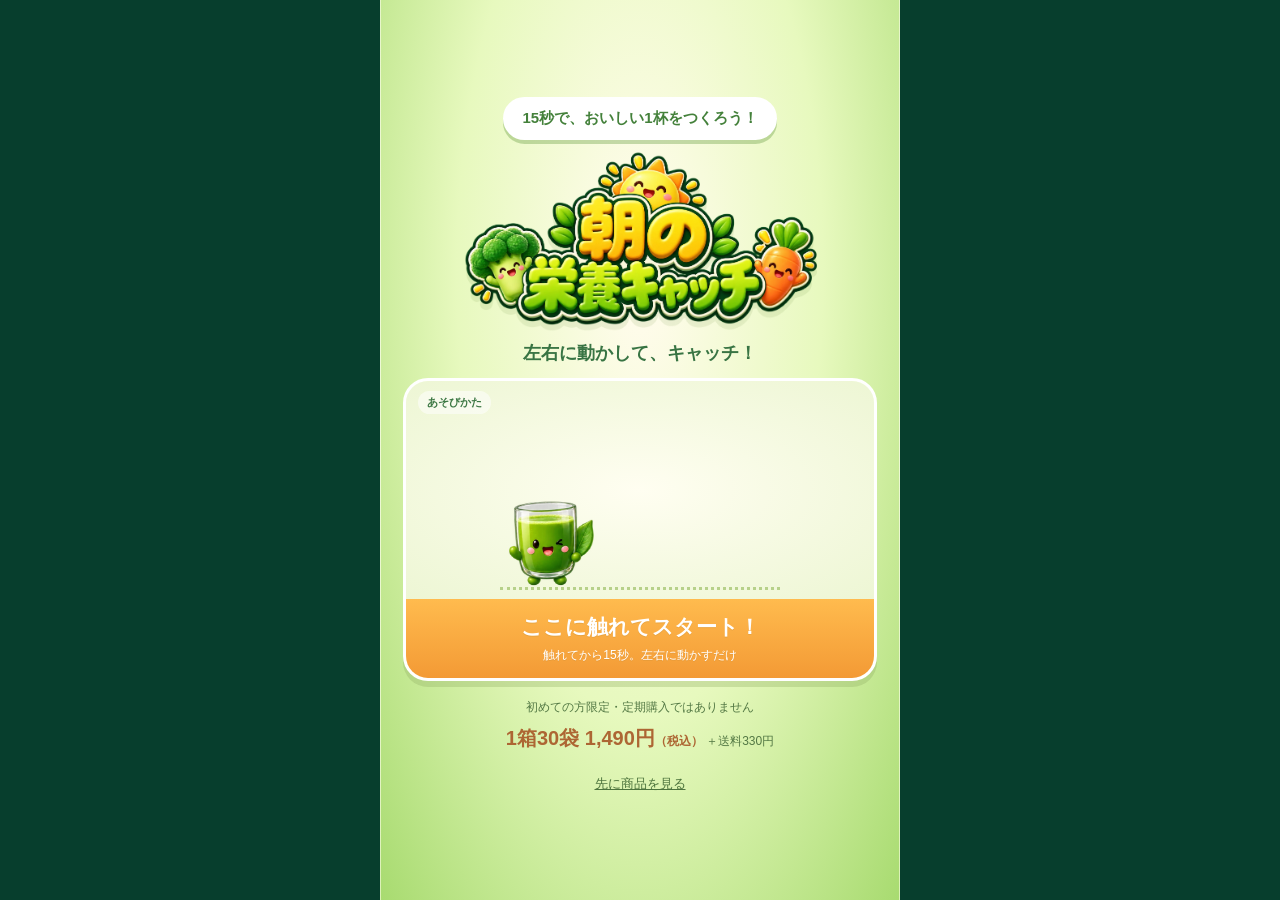
<file: review-20261009/squad-preview.html>
<!doctype html><html lang="ja"><head><meta charset="utf-8"><meta name="viewport" content="width=device-width,initial-scale=1"><link rel="stylesheet" href="squad-revision.css"></head><body><div id="aojiru-lp" lang="ja" data-sbhi="4">

    <main data-sbhi="5">
        <section class="stage" id="aojiru-stage" aria-label="朝の栄養キャッチゲーム" data-sbhi="6">
            <div class="intro" id="aojiru-intro" data-sbhi="7">
                <div class="introKicker" data-sbhi="8">15秒で、おいしい1杯をつくろう！</div>
                <img class="titleLogo" src="https://ichinose-pixel.github.io/ikiiki-aojiru-catch/assets/title-cute.webp" alt="朝の栄養キャッチ" data-sbhi="9">
                <h1 data-sbhi="10">左右に動かして、キャッチ！</h1>
                <button class="demoStart" id="aojiru-start" type="button" aria-label="ゲームを始める。青汁くんを左右に動かしてキャッチ" data-sbhi="11">
                    <span class="demoField" aria-hidden="true" data-sbhi="12"><span class="demoBadge" data-sbhi="13">あそびかた</span><span class="demoDrop demoDropA" data-sbhi="14"><span class="cuteSprite sprite-2" data-sbhi="15"></span></span><span class="demoDrop demoDropB" data-sbhi="16"><span class="cuteSprite sprite-3" data-sbhi="17"></span></span><span class="demoBasket" data-sbhi="18"><span class="cuteSprite sprite-0" data-sbhi="19"></span></span><span class="demoGood" data-sbhi="20">キャッチ！</span><span class="demoTrack" data-sbhi="21"></span></span>
                    <span class="demoCaption" data-sbhi="22">ここに触れてスタート！<small data-sbhi="23">触れてから15秒。左右に動かすだけ</small></span></button>
                <div class="introOffer" data-sbhi="24">初めての方限定・定期購入ではありません<br data-sbhi="25"><strong data-sbhi="26">1箱30袋 1,490円<small data-sbhi="27">（税込）</small></strong> ＋送料330円</div>
                <button class="textButton" id="aojiru-skip-intro" data-sbhi="28">先に商品を見る</button>
            </div>
            <header data-sbhi="29">
                <div class="brand" data-sbhi="30">
                    <small data-sbhi="31">15秒で、どれだけ集められる？</small>朝の栄養キャッチ
                </div>
                <div class="timer" data-sbhi="32">
                    <span id="aojiru-time" data-sbhi="33">15</span> 秒
                </div>
            </header>
            <div class="meter" data-sbhi="34">
                <div class="meterFill" id="aojiru-meter" data-sbhi="35"></div>
                <div class="meterText" data-sbhi="36">
                    <span id="aojiru-score" data-sbhi="37">0</span> / 100 ポイント
                </div>
            </div>
            <div class="game" id="aojiru-game" data-sbhi="38">
                <div class="instruction" id="aojiru-instruction" data-sbhi="39"><span data-sbhi="40">青汁くんを左右にスライド<small data-sbhi="41">野菜・ヨーグルトを集めて、お菓子はよけよう</small></span></div>
                <div class="combo" id="aojiru-combo" data-sbhi="42">
                    <small data-sbhi="43">NICE COMBO!</small><span id="aojiru-comboNum" data-sbhi="44">0</span>連続
                </div>
                <div class="bonus" id="aojiru-bonus" data-sbhi="45">ラストスパート！<strong data-sbhi="46">たくさん集めよう</strong>
                </div>
                <div class="basket" id="aojiru-basket" data-sbhi="47">
                    <div class="basketArt" role="img" aria-label="左右に動かす青汁くん" data-sbhi="48"><span class="cuteSprite sprite-0" data-sbhi="49"></span></div>
                    <div class="basketTag" data-sbhi="50">ここでキャッチ！</div>
                </div>
            </div>
            <button class="textButton skip" id="aojiru-skip" data-sbhi="51">商品を見る</button>
            <div class="end" id="aojiru-end" aria-hidden="true" data-sbhi="52"></div>
        </section>
        <article class="story premium" id="aojiru-story" hidden="" data-sbhi="53">
            <div class="resultBar" data-sbhi="54">
                <span class="resultMark" aria-hidden="true" data-sbhi="55">✓</span><span id="aojiru-result" aria-live="polite" data-sbhi="56"></span>
            </div>
            <section class="productHero" data-sbhi="57">
    <div class="storyBridge"><span class="bridgeCharacter" aria-hidden="true"><span class="cuteSprite sprite-0"></span></span><p class="bridgeCopy"><span>集めた栄養を、</span><span>毎日の一杯に。</span></p></div>
    <h2 id="aojiru-storyTitle" tabindex="-1">甘くて、おいしい。<br><span>だから、つづく。</span></h2>
    <p class="heroSub">野菜の栄養も、乳酸菌も。<br>抹茶ラテ風のやさしい青汁。</p>
    <figure class="productPhoto"><img src="https://ichinose-pixel.github.io/ikiiki-aojiru-catch/assets/morning-aojiru.webp" width="1200" height="800" alt="朝の食卓で楽しむ青汁の一杯"><figcaption>※写真はイメージ</figcaption></figure>
    <div class="productIdentity"><p>いきいき乳酸菌とおいしい青汁<span>W</span></p><small>はぴねすくらぶ</small></div>
    <div class="heroPoints"><div><small>乳酸菌</small><strong>201<span>億個</span></strong><b>配合</b></div><div><small>素材にこだわる</small><strong>16<span>種類の</span></strong><b>国産素材</b></div><div><small>1杯あたり</small><strong><span>約</span>50<span>円</span></strong><b>初回限定価格より算出</b></div></div>
    <p class="unitPriceNote">※1杯1袋として、初回限定価格1,490円（税込）÷30袋で算出。送料別。</p>
    <a class="offerJump" href="#aojiru-offer"><b class="halfLabel">初回限定半額</b><strong>1,490円</strong><small>（税込）＋送料330円</small><span>お試し内容を見る</span></a>
  </section>
  <section class="tasteSection" data-sbhi="89">
    <div class="chapter"><span>01</span><p>「青汁って苦そう」<br>そう思っているあなたへ。</p></div>
    <h3><span class="phrase">毎日、飲みたくなる</span><br>おいしさ。</h3>
    <figure class="tastePhoto"><img src="https://ichinose-pixel.github.io/ikiiki-aojiru-catch/assets/morning-aojiru.webp" width="1200" height="800" alt="朝の光の中で楽しむ青汁の飲用イメージ" loading="lazy"><figcaption>※写真はイメージ</figcaption></figure>
    <div class="tasteCopy"><p class="statement">ひと口で、<br><em>抹茶ラテ風のやさしい甘さ。</em></p><p>有機栽培の国産抹茶と<br>甘味ハーブ「ステビア」を配合。<br>毎日続けてほしいから、味にもこだわりました。</p></div>
    <img class="matchaPhoto" src="https://ichinose-pixel.github.io/ikiiki-aojiru-catch/assets/matcha-stevia.webp" width="750" height="375" alt="国産抹茶と甘味ハーブのステビア" loading="lazy">
  </section>
  <section class="nutritionSection" data-sbhi="106">
    <div class="chapter light"><span>02</span><p>おいしいだけで、終わらない</p></div>
    <h3>乳酸菌も、野菜の栄養も。<br><em>この一杯に。</em></h3>
    <div class="lactoPanel"><p class="panelKicker">2種類の乳酸菌を配合</p><p class="bigNumber"><small>合計</small>201<span>億個</span></p><p class="yogurtEquivalent">ヨーグルト約<strong>20</strong>個分</p><div class="lactoPair"><div><img src="https://ichinose-pixel.github.io/ikiiki-aojiru-catch/assets/ec12-detail.webp" width="262" height="262" alt="乳酸菌EC-12のイメージ" loading="lazy"><p>EC-12<strong>200<span>億個</span></strong></p></div><span class="plus">＋</span><div><img src="https://ichinose-pixel.github.io/ikiiki-aojiru-catch/assets/lacris-detail.webp" width="262" height="262" alt="乳酸菌ラクリスのイメージ" loading="lazy"><p>ラクリス<sup>®</sup><strong>1<span>億個</span></strong></p></div></div><p class="microNote">乳酸菌の画像はイメージです</p></div>
    <div class="lactoDescriptions"><div><h4>EC-12</h4><p>免疫細胞の働きをサポートする。</p></div><div><h4>ラクリス<sup>®</sup></h4><p>生きたまま腸まで届き、腸内環境を整える。</p></div></div>
    <div class="nutrientList"><h4>ビタミン・カロテノイド</h4><p>α-カロテン（ビタミンA）／ β-カロテン（ビタミンA）／ ビタミンC ／ ビタミンD ／ α-トコフェロール（ビタミンE）／ γ-トコフェロール（ビタミンE）／ ビタミンB1 ／ ビタミンB2 ／ ビタミンK ／ ナイアシン ／ 葉酸 ／ パントテン酸 ／ ビオチン</p><h4>ミネラル</h4><p>鉄分 ／ カルシウム ／ カリウム ／ マグネシウム ／ 亜鉛 ／ ナトリウム ／ リン ／ 銅 ／ マンガン</p></div>
    <p class="nutritionText">食事で不足しがちな栄養を、<br>おいしい習慣でサポート。</p>
  </section>
  <section class="ingredientsSection" data-sbhi="147">
    <div class="chapter"><span>03</span><p>毎日の一杯だから、素材も大切に</p></div>
    <h3>選び抜いた、<br><em>16種類の国産素材。</em></h3>
    <p class="sectionIntro">九州産大麦若葉、島根産はとむぎ若葉。<br>日本の素材を、ぎゅっと詰め込みました。</p>
    <div class="originPair"><div><small>九州産</small><strong>大麦若葉</strong></div><div><small>島根産</small><strong>はとむぎ若葉</strong></div></div>
    <figure class="ingredientsPhoto nutritionCompare"><img src="assets/nutrition-comparison.webp" width="750" height="1266" alt="不足しがちな栄養がまとめて補える。この1杯に栄養ぎっしり。各食品との栄養比較" loading="lazy"><figcaption>※写真はイメージです。<br>※1：七訂 日本食品標準成分表プレーン、レタス100gとの比較<br>※2：天然物を使用しているため数値は変動する場合があります。<br>※3：本商品の栄養成分分析値より算出（はぴねすくらぶ調べ）。数値は1袋中。</figcaption></figure>
    <div class="freeFrom"><span>保存料<strong>不使用</strong></span><span>着色料<strong>不使用</strong></span><span>香料<strong>不使用</strong></span></div>
  </section>
  <section class="routineSection" data-sbhi="172"><img src="https://ichinose-pixel.github.io/ikiiki-aojiru-catch/assets/pour-detail.webp" width="465" height="740" alt="水に溶ける青汁のイメージ" loading="lazy" class="" data-sbhi="173">
                <div data-sbhi="174">
                    <p class="routineLabel" data-sbhi="175">忙しい朝にも。</p>
                    <h3 data-sbhi="176">水にサッと。<br data-sbhi="177">手間いらず。</h3>
                    <p data-sbhi="178">溶けやすい粉末タイプ。<br data-sbhi="179">毎日の一杯を、<br data-sbhi="180">もっと気軽に。</p>
                </div>
            </section>
            <section class="trialSection" id="aojiru-offer" data-sbhi="181">
                <div class="trialIntro" data-sbhi="182">
                    <p data-sbhi="183">おいしい毎日、ここから。</p>
                    <h3 data-sbhi="184">まずは1箱、<br data-sbhi="185">試してみませんか？</h3>
                </div>
                <div class="trialCard" data-sbhi="186">
                    <div class="trialRibbon" data-sbhi="187">初めての方限定のお試しキャンペーン</div>
                    <img class="trialProduct" src="https://ichinose-pixel.github.io/ikiiki-aojiru-catch/assets/product-scene.webp" width="750" height="566" alt="お試し商品 いきいき乳酸菌とおいしい青汁W" loading="lazy" data-sbhi="188">
                    <div class="trialBody" data-sbhi="189">
                        <h4 data-sbhi="190">いきいき乳酸菌とおいしい青汁W</h4>
                        <div class="priceCompare" data-sbhi="192">
                            <span data-sbhi="193">通常価格 <s data-sbhi="194">2,980円</s><small data-sbhi="195">（税込）</small></span><b data-sbhi="196">初回半額</b>
                        </div>
                        <div class="trialPrice" data-sbhi="197">
                            <strong data-sbhi="198">1,490</strong>
                            <div data-sbhi="199">
                                <span data-sbhi="200">円</span><small data-sbhi="201">税込</small>
                            </div>
                        </div>
                        <p class="shippingLine" data-sbhi="202">送料330円<span data-sbhi="203">合計1,820円（税込）</span></p>
                        <p class="noSubscription" data-sbhi="204"><span data-sbhi="205">✓</span> 定期購入ではありません</p>
                        <a class="purchaseButton" href="https://www.e-hapi.com/shop/lp/109624_02.aspx?affiliate=M1" data-sbhi="206"><small data-sbhi="207">初回限定・お一人様1回限り</small><strong data-sbhi="208">半額でお試しする</strong><span data-sbhi="209">公式サイトへ</span></a>
                        <p class="trialNote" data-sbhi="210">購入条件・商品詳細は公式サイトでご確認ください。<br data-sbhi="211">ゲームの結果にかかわらずお申し込みいただけます。</p>
                    </div>
                </div>
                <button class="replay premiumReplay" id="aojiru-replay" data-sbhi="212">もう一度ゲームで遊ぶ</button>
            </section>
            <footer class="premiumFooter" data-sbhi="213">
                <p data-sbhi="214">いきいき乳酸菌とおいしい青汁W</p>
                <span data-sbhi="215">商品提供：はぴねすくらぶ</span><small data-sbhi="216">ゲーム内の食材・演出はイメージです。<br data-sbhi="217">獲得ポイントは実際の栄養量を示すものではありません。</small>
            </footer>
        </article>
    </main>
    <aside class="sticky premiumSticky" hidden="">
        <div class="sb-fixed">
            <small class="sb-fixed">初回半額・定期購入ではありません</small><span class="sb-fixed"><strong class="sb-fixed">1,490</strong>円<small class="sb-fixed">（税込）</small></span><small class="sb-fixed">＋送料330円</small>
        </div>
        <a class="purchaseButton sb-fixed" href="https://www.e-hapi.com/shop/lp/109624_02.aspx?affiliate=M1">半額でお試しする</a>
    </aside>
</div>
<script src="squad-revision.js"></script></body></html>
</file>
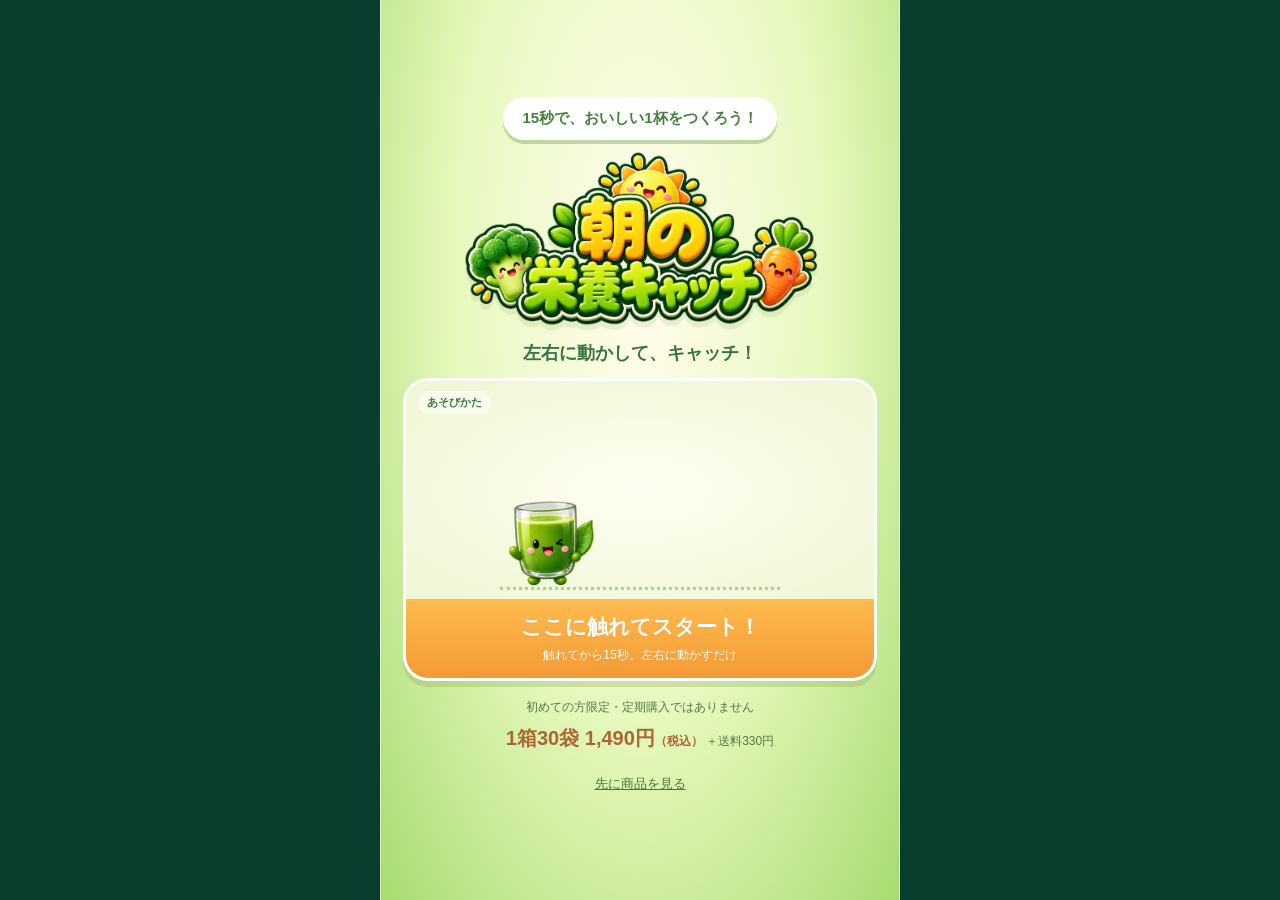
<file: squadbeyond-20261018/preview.html>
<!doctype html><html lang="ja"><head><meta charset="utf-8"><meta name="viewport" content="width=device-width,initial-scale=1,viewport-fit=cover">
<meta name="theme-color" content="#075a39">
<link rel="preload" href="https://ichinose-pixel.github.io/ikiiki-aojiru-catch/assets/title-cute.webp" as="image">
<link rel="preload" href="https://ichinose-pixel.github.io/ikiiki-aojiru-catch/assets/food-friends.webp" as="image">
<link rel="stylesheet" href="https://ichinose-pixel.github.io/ikiiki-aojiru-catch/squad-revision.css?v=20261018">
</head><body><div id="aojiru-lp" lang="ja">

    <main>
        <section class="stage" id="aojiru-stage" aria-label="朝の栄養キャッチゲーム">
            <div class="intro" id="aojiru-intro">
                <div class="introKicker">15秒で、おいしい1杯をつくろう！</div>
                <img class="titleLogo" src="https://ichinose-pixel.github.io/ikiiki-aojiru-catch/assets/title-cute.webp" alt="朝の栄養キャッチ">
                <h1>左右に動かして、キャッチ！</h1>
                <button class="demoStart" id="aojiru-start" type="button" aria-label="ゲームを始める。青汁くんを左右に動かしてキャッチ">
                    <span class="demoField" aria-hidden="true"><span class="demoBadge">あそびかた</span><span class="demoDrop demoDropA"><span class="cuteSprite sprite-2"></span></span><span class="demoDrop demoDropB"><span class="cuteSprite sprite-3"></span></span><span class="demoBasket"><span class="cuteSprite sprite-0"></span></span><span class="demoGood">キャッチ！</span><span class="demoTrack"></span></span>
                    <span class="demoCaption">ここに触れてスタート！<small>触れてから15秒。左右に動かすだけ</small></span></button>
                <div class="introOffer">初めての方限定・定期購入ではありません<br><strong>1箱30袋 1,490円<small>（税込）</small></strong> ＋送料330円</div>
                <button class="textButton" id="aojiru-skip-intro">先に商品を見る</button>
            </div>
            <header>
                <div class="brand">
                    <small>15秒で、どれだけ集められる？</small>朝の栄養キャッチ
                </div>
                <div class="timer">
                    <span id="aojiru-time">15</span> 秒
                </div>
            </header>
            <div class="meter">
                <div class="meterFill" id="aojiru-meter"></div>
                <div class="meterText">
                    <span id="aojiru-score">0</span> / 100 ポイント
                </div>
            </div>
            <div class="game" id="aojiru-game">
                <div class="instruction" id="aojiru-instruction"><span>青汁くんを左右にスライド<small>野菜・ヨーグルトを集めて、お菓子はよけよう</small></span></div>
                <div class="combo" id="aojiru-combo">
                    <small>NICE COMBO!</small><span id="aojiru-comboNum">0</span>連続
                </div>
                <div class="bonus" id="aojiru-bonus">ラストスパート！<strong>たくさん集めよう</strong>
                </div>
                <div class="basket" id="aojiru-basket">
                    <div class="basketArt" role="img" aria-label="左右に動かす青汁くん"><span class="cuteSprite sprite-0"></span></div>
                    <div class="basketTag">ここでキャッチ！</div>
                </div>
            </div>
            <button class="textButton skip" id="aojiru-skip">商品を見る</button>
            <div class="end" id="aojiru-end" aria-hidden="true"></div>
        </section>
        <article class="story premium" id="aojiru-story" hidden="">
            <div class="resultBar">
                <span class="resultMark" aria-hidden="true">✓</span><span id="aojiru-result" aria-live="polite"></span>
            </div>
            <section class="productHero">
    <div class="storyBridge"><span class="bridgeCharacter" aria-hidden="true"><span class="cuteSprite sprite-0"></span></span><p class="bridgeCopy"><span>集めた栄養を、</span><span>毎日の一杯に。</span></p></div>
    <h2 id="aojiru-storyTitle" tabindex="-1">甘くて、おいしい。<br><span>だから、つづく。</span></h2>
    <p class="heroSub">野菜の栄養も、乳酸菌も。<br>抹茶ラテ風のやさしい青汁。</p>
    <figure class="productPhoto"><img src="https://ichinose-pixel.github.io/ikiiki-aojiru-catch/assets/iced-aojiru.png" width="1200" height="628" alt="氷と水滴が涼やかな青汁の一杯"><figcaption>※写真はイメージ</figcaption></figure>
    <div class="productIdentity"><p>いきいき乳酸菌とおいしい青汁<span>W</span></p><small>はぴねすくらぶ</small></div>
    <div class="heroPoints"><div><small>乳酸菌</small><strong>201<span>億個</span></strong><b>配合</b></div><div><small>素材にこだわる</small><strong>16<span>種類の</span></strong><b>国産素材</b></div><div><small>1杯あたり</small><strong><span>約</span>50<span>円</span></strong><b>初回限定価格より算出</b></div></div>
    <p class="unitPriceNote">※1杯1袋として、初回限定価格1,490円（税込）÷30袋で算出。送料別。</p>
    <a class="offerJump" href="#aojiru-offer"><b class="halfLabel">初回限定半額</b><strong>1,490円</strong><small>（税込）＋送料330円</small><span>お試し内容を見る</span></a>
  </section>
  <section class="tasteSection">
    <div class="chapter"><span>01</span><p>「青汁って苦そう」<br>そう思っているあなたへ。</p></div>
    <h3><span class="phrase">毎日、飲みたくなる</span><br>おいしさ。</h3>
    <figure class="tastePhoto"><img src="https://ichinose-pixel.github.io/ikiiki-aojiru-catch/assets/morning-aojiru.webp" width="1200" height="800" alt="朝の光の中で楽しむ青汁の飲用イメージ" loading="lazy"><figcaption>※写真はイメージ</figcaption></figure>
    <div class="tasteCopy"><p class="statement">ひと口で、<br><em>抹茶ラテ風のやさしい甘さ。</em></p><p>有機栽培の国産抹茶と<br>甘味ハーブ「ステビア」を配合。<br>毎日続けてほしいから、味にもこだわりました。</p></div>
    <img class="matchaPhoto" src="https://ichinose-pixel.github.io/ikiiki-aojiru-catch/assets/matcha-stevia.webp" width="750" height="375" alt="国産抹茶と甘味ハーブのステビア" loading="lazy">
  </section>
  <section class="nutritionSection">
    <div class="chapter light"><span>02</span><p>おいしいだけで、終わらない</p></div>
    <h3>乳酸菌も、野菜の栄養も。<br><em>この一杯に。</em></h3>
    <div class="lactoPanel"><p class="panelKicker">2種類の乳酸菌を配合</p><p class="bigNumber"><small>合計</small>201<span>億個</span></p><p class="yogurtEquivalent">ヨーグルト約<strong>20</strong>個分</p><div class="lactoPair"><div><img src="https://ichinose-pixel.github.io/ikiiki-aojiru-catch/assets/ec12-detail.webp" width="262" height="262" alt="乳酸菌EC-12のイメージ" loading="lazy"><p>EC-12<strong class="bacteriaRole">免疫細胞の働きを<br>サポートする。</strong></p></div><span class="plus">＋</span><div><img src="https://ichinose-pixel.github.io/ikiiki-aojiru-catch/assets/lacris-detail.webp" width="262" height="262" alt="乳酸菌ラクリスのイメージ" loading="lazy"><p>ラクリス<sup>®</sup><strong class="bacteriaRole">生きたまま腸まで<br>届き、腸内環境を<br>整える。</strong></p></div></div><p class="microNote">乳酸菌の画像はイメージです</p></div>
    <div class="nutrientList"><h4>ビタミン・カロテノイド15種類</h4><p>α-カロテン（ビタミンA）／ β-カロテン（ビタミンA）／ ビタミンC ／ ビタミンD ／ α-トコフェロール（ビタミンE）／ γ-トコフェロール（ビタミンE）／ ビタミンB1 ／ ビタミンB2 ／ ビタミンK ／ ナイアシン ／ 葉酸 ／ パントテン酸 ／ ビオチン</p><h4>ミネラル9種類</h4><p>鉄分 ／ カルシウム ／ カリウム ／ マグネシウム ／ 亜鉛 ／ ナトリウム ／ リン ／ 銅 ／ マンガン</p></div>
    <p class="nutritionText">食事で不足しがちな栄養を、<br>おいしい習慣でサポート。</p>
  </section>
  <section class="ingredientsSection">
    <div class="chapter"><span>03</span><p>毎日の一杯だから、素材も大切に</p></div>
    <h3>選び抜いた、<br><em>16種類の国産素材。</em></h3>
    <p class="sectionIntro">九州産大麦若葉、島根産はとむぎ若葉。<br>日本の素材を、ぎゅっと詰め込みました。</p>
    <div class="originPair"><div><small>九州産</small><strong>大麦若葉</strong></div><div><small>島根産</small><strong>はとむぎ若葉</strong></div></div>
    <figure class="ingredientsPhoto nutritionCompare"><img src="https://ichinose-pixel.github.io/ikiiki-aojiru-catch/assets/nutrition-comparison.webp" width="750" height="1266" alt="不足しがちな栄養がまとめて補える。この1杯に栄養ぎっしり。各食品との栄養比較" loading="lazy"></figure>
    <div class="freeFrom"><span>保存料<strong>不使用</strong></span><span>着色料<strong>不使用</strong></span><span>香料<strong>不使用</strong></span></div>
  </section>
  <section class="routineSection"><img src="https://ichinose-pixel.github.io/ikiiki-aojiru-catch/assets/pour-detail.webp" width="465" height="740" alt="水に溶ける青汁のイメージ" loading="lazy" class="">
                <div>
                    <p class="routineLabel">忙しい朝にも。</p>
                    <h3>水にサッと。<br>手間いらず。</h3>
                    <p>溶けやすい粉末タイプ。<br>毎日の一杯を、<br>もっと気軽に。</p>
                </div>
            </section>
            <section class="trialSection" id="aojiru-offer">
                <div class="trialIntro">
                    <p>おいしい毎日、ここから。</p>
                    <h3>まずは1箱、<br>試してみませんか？</h3>
                </div>
                <div class="trialCard">
                    <div class="trialRibbon">初めての方限定のお試しキャンペーン</div>
                    <img class="trialProduct" src="https://ichinose-pixel.github.io/ikiiki-aojiru-catch/assets/product-scene.webp" width="750" height="566" alt="お試し商品 いきいき乳酸菌とおいしい青汁W" loading="lazy">
                    <div class="trialBody">
                        <h4>いきいき乳酸菌とおいしい青汁W</h4>
                        <div class="priceCompare">
                            <span>通常価格 <s>2,980円</s><small>（税込）</small></span><b>初回半額</b>
                        </div>
                        <div class="trialPrice">
                            <strong>1,490</strong>
                            <div>
                                <span>円</span><small>税込</small>
                            </div>
                        </div>
                        <p class="shippingLine">送料330円</p>
                        <p class="noSubscription"><span>✓</span> 定期購入ではありません</p>
                        <a class="purchaseButton" href="https://www.e-hapi.com/shop/lp/109624_02.aspx?affiliate=M1"><small>初回限定・お一人様1回限り</small><strong>半額でお試しする</strong></a>
                        <p class="trialNote">ゲームの結果にかかわらずお申し込みいただけます。</p>
                    </div>
                </div>
                <button class="replay premiumReplay" id="aojiru-replay">もう一度ゲームで遊ぶ</button>
            </section>
            <footer class="premiumFooter">
                <p>いきいき乳酸菌とおいしい青汁W</p>
                <span>商品提供：はぴねすくらぶ</span><small>ゲーム内の食材・演出はイメージです。<br>獲得ポイントは実際の栄養量を示すものではありません。</small>
            </footer>
        </article>
    </main>
    <aside class="sticky premiumSticky" hidden="">
        <div class="sb-fixed">
            <small class="sb-fixed">初回半額・定期購入ではありません</small><span class="sb-fixed"><strong class="sb-fixed">1,490</strong>円<small class="sb-fixed">（税込）</small></span><small class="sb-fixed">＋送料330円</small>
        </div>
        <a class="purchaseButton sb-fixed" href="https://www.e-hapi.com/shop/lp/109624_02.aspx?affiliate=M1">半額でお試しする</a>
    </aside>
</div><script src="../squad-revision.js"></script></body></html>
</file>
<file: assets/story-revision.css>
:root{--lp-font:"メイリオ",Meiryo,"Hiragino Kaku Gothic Pro",Osaka,"ＭＳ Ｐゴシック","MS PGothic",sans-serif}body{font-family:var(--lp-font)}
/* Product narrative: original product photography, strong hierarchy, generous rhythm. */
.premium{--forest:#124b30;--leaf:#44822b;--gold:#b59141;--paper:#fffdf6;background:var(--paper);color:#24482f;padding-bottom:0;overflow:hidden}.premium figure,.premium p{margin:0}.premium h2,.premium h3{font-family:var(--lp-font);font-weight:800;letter-spacing:-.04em}.premium em{font-style:normal}.resultBar{display:flex;gap:9px;justify-content:center;align-items:center;padding:12px 16px;background:#174e32;color:#fff;font-size:13px;letter-spacing:.04em}.resultMark{width:20px;height:20px;line-height:20px;text-align:center;border-radius:50%;background:#e3eecf;color:#184e30;font-weight:bold}.productHero{text-align:center;padding:32px 0 0;background:linear-gradient(#fffdf5 0%,#f6f9de 50%,#fff 100%)}.bridgeCopy{font-size:14px;font-weight:bold;color:#578143;letter-spacing:.08em}.productHero h2{font-size:clamp(32px,8.5vw,45px);line-height:1.45;margin:14px 12px 12px;color:#194929}.productHero h2 span{color:#518331}.heroSub{font-size:16px;line-height:1.9;letter-spacing:.04em}.productPhoto{position:relative;margin-top:15px!important}.productPhoto img{width:100%;height:auto}.productPhoto figcaption{position:absolute;right:10px;bottom:8px;font-size:10px;color:#5a6151;background:#ffffffbf;padding:2px 3px}.productIdentity{padding:7px 14px 20px;background:#fff}.productIdentity p{font-size:18px;font-weight:bold;letter-spacing:-.025em}.productIdentity p span{color:#9e731b;font-size:25px;padding-left:2px}.productIdentity small{display:block;font-size:12px;margin-top:5px;color:#687260;letter-spacing:.12em}.heroPoints{display:grid;grid-template-columns:1fr 1fr 1.2fr;padding:0 13px 24px;background:white}.heroPoints>div{display:flex;flex-direction:column;gap:3px;align-items:center;padding:6px 4px;border-right:1px solid #d5dcc6}.heroPoints>div:last-child{border:0}.heroPoints small{font-size:11px;color:#65804c}.heroPoints strong{font-size:32px;line-height:1.3;color:#386323;font-family:var(--lp-font)}.heroPoints strong span{font-family:var(--lp-font);font-size:12px;padding-left:3px}.heroPoints b{font-size:13px}.heroPoints>div:last-child strong{font-size:27px;color:#b05725;line-height:1.6}.heroPoints>div:last-child b{font-size:10px;letter-spacing:-.06em}.offerJump{display:block;padding:16px 10px;background:#eef2dc;border-block:1px solid #d9e0bd;text-decoration:none;font-size:13px;color:#476332}.offerJump strong{font-size:24px;color:#a84522;font-family:var(--lp-font)}.offerJump small{font-size:11px}.offerJump>span{display:block;font-size:13px;text-decoration:underline;text-underline-offset:4px;margin-top:7px}.chapter{display:flex;align-items:center;gap:12px;margin:0 24px 19px}.chapter>span{font-family:var(--lp-font);font-style:italic;font-size:32px;color:#a99c69;line-height:1}.chapter p{font-size:13px;letter-spacing:.03em;font-weight:bold}.chapter:after{content:"";flex:1;height:1px;background:#c8cfb7}.premium section>h3{font-size:clamp(27px,7vw,35px);line-height:1.6;margin:0 24px 24px}.tasteSection{padding:45px 0 36px;background:#fffdf7}.tasteSection>h3{font-size:clamp(25px,6.8vw,34px)!important}.tastePhoto{position:relative}.tastePhoto img{width:100%;height:auto}.tastePhoto figcaption{position:absolute;right:10px;bottom:9px;background:#fff9;padding:3px 5px;font-size:10px}.tasteCopy{padding:24px 24px 20px}.tasteCopy .statement{font-family:var(--lp-font);font-size:26px;font-weight:bold;line-height:1.7}.tasteCopy em{color:#668834;text-decoration:underline;text-decoration-color:#cbd998;text-decoration-thickness:6px;text-underline-offset:-2px;text-decoration-skip-ink:none}.tasteCopy>p+p{margin-top:13px;font-size:14px;line-height:2;color:#53634c}.matchaPhoto{width:calc(100% - 48px);height:auto;margin:0 24px;border-radius:3px}.nutritionSection{padding:40px 24px 34px;background:#184b35;color:#fff}.nutritionSection .chapter{margin-inline:0}.chapter.light>span{color:#c5d79b}.chapter.light p{color:#e1eacb}.chapter.light:after{background:#63836c}.premium .nutritionSection>h3{margin-inline:0;font-size:clamp(27px,6.8vw,34px);margin-bottom:25px}.nutritionSection h3 em{color:#d3e5a1}.lactoPanel{background:#f9fbef;border-radius:5px;color:#234a39;padding:22px 18px 12px;text-align:center}.panelKicker{font-size:15px;letter-spacing:.04em;font-weight:bold}.bigNumber{font-size:82px!important;font-family:var(--lp-font);line-height:1.3;letter-spacing:-.07em;color:#265538;white-space:nowrap}.bigNumber small{font-family:var(--lp-font);font-size:15px;margin-right:8px;letter-spacing:0}.bigNumber span{font-family:var(--lp-font);font-size:26px;letter-spacing:0;margin-left:7px}.lactoPair{display:grid;grid-template-columns:1fr 24px 1fr;align-items:center;margin-top:8px}.lactoPair>div{display:flex;align-items:center;gap:8px;text-align:left}.lactoPair img{width:50px;height:50px;border-radius:50%;object-fit:cover;border:3px solid white}.lactoPair p{font-size:13px;line-height:1.8;white-space:nowrap}.lactoPair p strong{display:block;font-size:25px;line-height:1.2;font-family:var(--lp-font)}.lactoPair p strong span{font-size:12px;margin-left:3px;font-family:var(--lp-font)}.plus{font-size:22px;color:#97ae6d}.microNote{font-size:10px!important;color:#79866e;margin-top:15px!important}.nutritionNumbers{display:grid;grid-template-columns:1fr 1fr;margin-top:22px;border:1px solid #90a77666;border-radius:5px}.nutritionNumbers>div{padding:15px 8px;display:flex;align-items:center;justify-content:center;gap:10px}.nutritionNumbers>div+div{border-left:1px solid #90a77666}.nutritionNumbers span{font-size:11px;line-height:1.6;color:#dce8cf}.nutritionNumbers strong{font-family:var(--lp-font);font-size:40px;color:#dbeaaf;font-weight:normal;white-space:nowrap}.nutritionNumbers small{font-size:12px;font-family:var(--lp-font);margin-left:3px}.nutritionText{text-align:center;font-size:15px;line-height:1.9;margin-top:22px!important;color:#e2ebd8}.sourceDetail{margin-top:18px;font-size:13px;color:#e0e9d5}.sourceDetail summary{cursor:pointer;text-align:center;list-style:none;padding:10px;border-block:1px solid #5b7965}.sourceDetail summary:after{content:"＋";margin-left:12px}.sourceDetail[open] summary:after{content:"−"}.sourceDetail img{width:100%;margin-top:12px;background:#fff;border-radius:4px}.ingredientsSection{padding:42px 24px 32px;background:#faf8ec}.ingredientsSection .chapter{margin-inline:0}.premium .ingredientsSection>h3{margin-inline:0;margin-bottom:14px}.ingredientsSection h3 em{color:#749044}.sectionIntro{font-size:14px;line-height:1.95;color:#5d694c}.originPair{display:grid;grid-template-columns:1fr 1fr;gap:8px;margin-top:22px}.originPair>div{display:flex;align-items:center;justify-content:center;flex-direction:column;padding:12px 5px;background:#e7ecd5;border-radius:4px;border-bottom:2px solid #879e5b}.originPair small{font-size:12px;color:#667649}.originPair strong{font-size:20px;font-family:var(--lp-font);line-height:1.6}.ingredientsPhoto{margin-top:18px!important}.ingredientsPhoto img{width:100%;height:auto;mix-blend-mode:multiply}.freeFrom{display:grid;grid-template-columns:repeat(3,1fr);margin-top:20px;gap:8px}.freeFrom>span{text-align:center;border:1px solid #c2cbae;border-radius:50%;aspect-ratio:1;display:flex;flex-direction:column;justify-content:center;font-size:13px;color:#68734e}.freeFrom strong{font-size:17px;display:block;margin-top:4px;color:#3b5a31}.routineSection{display:grid;grid-template-columns:43% 57%;background:#edf0da}.routineSection>img{width:100%;height:100%;max-height:380px;object-fit:cover;object-position:center}.routineSection>div{padding:30px 18px}.routineLabel{font-size:12px;color:#668040;font-weight:bold}.routineSection h3{font-size:27px;line-height:1.7;margin:8px 0 14px;color:#325c2d}.routineSection div>p:last-child{font-size:13px;line-height:1.9;color:#5d714a}.trialSection{padding:40px 20px 30px;background:linear-gradient(145deg,#e3edcf,#f8faef 60%,#dfeaca)}.trialIntro{text-align:center}.trialIntro>p{font-size:13px;letter-spacing:.1em;color:#6a834e}.trialIntro h3{font-size:32px;line-height:1.55;margin:12px 0 25px;color:#244d2d}.trialCard{background:#fff;border:1px solid #c3d1a1;border-radius:7px;overflow:hidden;box-shadow:0 10px 28px #34491e15}.trialRibbon{background:#265939;color:#fff;text-align:center;padding:13px 8px;font-size:14px;font-weight:bold;letter-spacing:.01em}.trialProduct{width:100%;height:auto}.trialBody{padding:0 22px 23px;text-align:center}.trialBody h4{font-size:16px;line-height:1.7;margin:0}.quantity{font-size:13px;color:#687b57;margin-top:5px!important}.priceCompare{display:flex;align-items:center;justify-content:center;gap:12px;margin-top:22px}.priceCompare>span{font-size:13px;color:#666b5c}.priceCompare small{font-size:10px}.priceCompare b{font-size:16px;color:#fff;background:#b24e2d;padding:5px 10px;border-radius:3px}.trialPrice{display:flex;justify-content:center;align-items:center;gap:8px;margin-top:5px;color:#b34424}.trialPrice strong{font-family:var(--lp-font);font-size:76px;letter-spacing:-.07em;line-height:1.2}.trialPrice>div{display:flex;flex-direction:column;align-items:center;margin-top:9px}.trialPrice span{font-size:25px;font-weight:bold}.trialPrice small{font-size:12px}.shippingLine{font-size:13px;color:#676f5c;line-height:1.8;margin-top:3px!important}.shippingLine span{display:block}.noSubscription{margin:17px 0!important;padding:11px 4px;border-block:1px solid #dce5d0;font-size:17px;font-weight:bold;color:#3e6932}.noSubscription>span{color:#70934a}.purchaseButton{display:flex;flex-direction:column;align-items:center;justify-content:center;text-decoration:none;background:linear-gradient(#e88431,#d66323);border:1px solid #cb5718;border-radius:7px;color:#fff;box-shadow:0 4px 0 #a44b19,inset 0 1px #ffffff40;text-align:center;padding:13px 10px;font-weight:bold}.purchaseButton:hover{filter:brightness(1.06)}.purchaseButton small{font-size:11px;font-weight:normal;margin-bottom:3px}.purchaseButton strong{font-size:24px;line-height:1.6;letter-spacing:.04em}.purchaseButton>span{font-size:11px;opacity:.88;font-weight:normal;margin-top:2px}.trialNote{font-size:11px;color:#7d8473;line-height:1.8;margin-top:15px!important}.premiumReplay{display:block;margin:25px auto 0;padding:10px 20px;font-size:13px;border-color:#b8c69e;color:#677653;background:#ffffff40}.premiumFooter{padding:26px 20px 135px;background:#f8f9f2;color:#738066;text-align:center}.premiumFooter p{font-size:14px;font-weight:bold}.premiumFooter>span{display:block;font-size:12px;margin-top:5px}.premiumFooter>small{display:block;font-size:10px;line-height:1.9;margin-top:15px}.premiumSticky{padding:10px 15px max(12px,env(safe-area-inset-bottom));gap:12px;box-shadow:0 -4px 20px #17452a15;border-top:1px solid #d0dac2;background:#fffffff7}.premiumSticky>div{line-height:1.35}.premiumSticky>div>small{display:block;font-size:10px;color:#52663f}.premiumSticky>div>span{display:block;font-size:12px;color:#a74825}.premiumSticky>div>span strong{font-size:29px;letter-spacing:-.04em;font-family:var(--lp-font);color:#ad4826}.premiumSticky>div>span small{font-size:10px;color:#627052}.premiumSticky .purchaseButton{flex:1;min-height:51px;padding:10px 5px;white-space:nowrap;font-size:16px}.premium #offer{scroll-margin-top:12px}.premium #storyTitle:focus{outline:none}@media(min-width:521px){.premium .chapter{margin-bottom:24px}.premium .tasteCopy{padding-block:30px}.premium .tasteCopy .statement{font-size:30px}.premium .lactoPair img{width:64px;height:64px}.premium .lactoPair>div{gap:12px}.premium .nutritionNumbers strong{font-size:46px}.premium .nutritionNumbers span{font-size:13px}}@media(max-width:360px){.premium .chapter{margin-inline:18px;gap:8px}.premium .chapter p{font-size:11px}.premium .productIdentity p{font-size:15px}.premium .heroPoints{padding-inline:7px}.premium .heroPoints small{font-size:10px}.premium .heroPoints>div:last-child b{font-size:9px}.premium .offerJump small{font-size:10px}.premium .tasteCopy{padding-inline:18px}.premium .tasteCopy .statement{font-size:22px}.premium .tasteCopy>p+p{font-size:12px}.premium .nutritionSection,.premium .ingredientsSection{padding-inline:18px}.premium .nutritionSection .chapter,.premium .ingredientsSection .chapter{margin-inline:0}.premium .lactoPanel{padding-inline:10px}.premium .lactoPair img{width:38px;height:38px}.premium .lactoPair>div{gap:5px}.premium .lactoPair p{font-size:11px}.premium .nutritionNumbers>div{gap:5px}.premium .nutritionNumbers strong{font-size:32px}.premium .nutritionNumbers span{font-size:10px}.premium .routineSection>div{padding:23px 12px}.premium .routineSection h3{font-size:24px}.premium .trialSection{padding-inline:12px}.premium .trialBody{padding-inline:15px}.premium .trialPrice strong{font-size:69px}.premiumSticky{padding-inline:9px;gap:8px}.premiumSticky .purchaseButton{font-size:14px}.premiumSticky>div>small{font-size:9px}}

/* Match the destination LP's Meiryo-based typography. */
.premium{font-family:var(--lp-font)}.premium h2,.premium h3{font-family:var(--lp-font);font-weight:800;letter-spacing:-.045em}.productHero h2{font-size:clamp(30px,8vw,40px);line-height:1.5}.chapter>span{font-family:var(--lp-font);font-style:normal;font-size:27px;font-weight:800}.tasteCopy .statement{font-family:var(--lp-font);font-weight:800;font-size:24px;line-height:1.7}.bigNumber{font-weight:800;font-size:74px!important;letter-spacing:-.065em}.lactoPair p strong{font-weight:800}.nutritionNumbers strong{font-weight:800;font-size:37px}.trialPrice strong{font-weight:800;font-variant-numeric:tabular-nums;font-size:72px}.heroPoints strong{font-weight:800;font-size:30px}.originPair strong{font-weight:800;font-size:19px}.premium .routineSection h3{font-size:25px}.premium .trialIntro h3{font-size:30px}.premiumSticky>div>span strong{font-size:27px;font-variant-numeric:tabular-nums}.premium .heroPoints>div:last-child b{font-size:11px;line-height:1.6;letter-spacing:-.06em}.premium .trialBody h4{line-height:1.8}.premium .noSubscription{font-size:16px}.premium .purchaseButton strong{font-size:23px}.premium .chapter p{line-height:1.6}@media(min-width:521px){.premium .tasteCopy .statement{font-size:27px}.premium .nutritionNumbers strong{font-size:40px}}@media(max-width:360px){.premium section>h3{font-size:25px}.premium .tasteCopy .statement{font-size:21px}.premium .heroPoints>div:last-child b{font-size:9px}.premium .trialPrice strong{font-size:64px}.premium .nutritionNumbers strong{font-size:30px}.premium .routineSection h3{font-size:23px}.premium .trialIntro h3{font-size:27px}.premium .noSubscription{font-size:15px}.premium .purchaseButton strong{font-size:21px}}


/* October review: readable, image-led article and game-to-product bridge. */
.storyBridge{display:flex;align-items:center;justify-content:center;gap:14px;padding:0 20px 24px}.bridgeCharacter{display:block;position:relative;width:72px;height:88px;flex:none}.bridgeCharacter .cuteSprite{width:100%;height:100%}.premium .bridgeCopy{font-size:clamp(19px,5.4vw,27px);line-height:1.65;font-weight:800;text-align:left;letter-spacing:.015em;color:#245b35}.bridgeCopy span{display:block}.productHero{padding-top:25px}.productHero h2{margin-top:0}.productPhoto{margin-top:24px!important}.productPhoto img{aspect-ratio:3/2;object-fit:cover}.productIdentity{padding-top:22px}.heroPoints{grid-template-columns:1fr 1fr 1fr;padding-inline:12px}.heroPoints>div{min-width:0;padding-inline:3px}.heroPoints strong,.heroPoints>div:last-child strong{font-size:29px;line-height:1.4;white-space:nowrap}.heroPoints strong span{font-size:12px}.premium .heroPoints>div:last-child b{font-size:9px;line-height:1.6;letter-spacing:0}.halfLabel{display:block;font-size:16px;color:#a84522;margin-bottom:5px}.premium .tasteSection>h3{font-size:clamp(25px,6.2vw,33px)!important;line-height:1.6}.phrase{white-space:nowrap}.tasteSection .chapter p{font-size:13px;font-weight:500}.tasteCopy p{overflow-wrap:normal;word-break:normal}.lactoDescriptions{display:grid;grid-template-columns:1fr 1fr;gap:16px;margin-top:24px}.lactoDescriptions>div{border-top:2px solid #aec48a;padding-top:12px}.lactoDescriptions h4{font-size:19px;margin:0 0 8px;color:#deecb6}.lactoDescriptions p{font-size:14px;line-height:1.9;color:#f0f5e8}.nutrientList{margin-top:28px;border:1px solid #7e9b77;border-radius:5px;padding:20px 18px}.nutrientList h4{margin:0 0 10px;font-size:16px;color:#e1ecb7}.nutrientList h4:not(:first-child){margin-top:20px}.nutrientList p{font-size:13px;line-height:2;color:#f5f8ef}.nutritionCompare img{mix-blend-mode:normal}.nutritionCompare figcaption{font-size:11px;line-height:1.8;color:#5d694c;margin-top:12px}.premiumSticky>div{flex:none}.premiumSticky .purchaseButton{min-width:0}.routineSection>div{min-width:0}.premium .routineSection h3{font-size:clamp(20px,5.5vw,25px)}
@media(max-width:360px){.storyBridge{gap:10px;padding-inline:14px}.bridgeCharacter{width:56px;height:70px}.premium .bridgeCopy{font-size:19px}.heroPoints strong,.heroPoints>div:last-child strong{font-size:26px}.heroPoints small{font-size:10px}.premium .heroPoints>div:last-child b{font-size:8px}.premium .tasteSection>h3{margin-inline:18px;font-size:25px!important;letter-spacing:-.045em}.lactoDescriptions{gap:14px}.lactoDescriptions p{font-size:13px}.premiumSticky{gap:6px}.premiumSticky .purchaseButton{font-size:13px}.premiumSticky>div>small{font-size:8px}.premium .routineSection h3{font-size:21px}.routineSection>div{padding-inline:10px}.routineSection div>p:last-child{font-size:12px}.nutritionCompare figcaption{font-size:10px}}

.premium .unitPriceNote{font-size:11px;line-height:1.8;padding:0 20px 20px;background:#fff;color:#687260;text-align:left}.premium .heroPoints{padding-bottom:12px}.nutritionCompare figcaption{font-size:12px;line-height:1.85}

.yogurtEquivalent{font-size:17px;line-height:1.7;color:#477027;margin:0 0 18px!important}.yogurtEquivalent strong{font-size:27px;padding-inline:3px}

@media(max-width:360px){.premium .nutritionSection>h3{font-size:23px;letter-spacing:-.055em}}

/* 2026-10-18: place the requested bacteria roles beneath each image. */
.premium .lactoPair p .bacteriaRole{display:block;font-size:13px;font-weight:700;line-height:1.8;letter-spacing:0;margin-top:10px;white-space:normal}.premium .lactoPair>div{min-width:0}.premium .lactoPair p{margin-bottom:0}@media(max-width:360px){.premium .lactoPair p .bacteriaRole{font-size:12px}}

.premium .lactoPair{align-items:start;gap:4px}.premium .lactoPair>div{flex-direction:column;gap:8px;text-align:center}.premium .lactoPair img{width:52px;height:52px;flex:none}.premium .lactoPair .plus{align-self:center}.premium .lactoPair p{width:100%;white-space:normal}.premium .lactoPair p .bacteriaRole{font-size:12px;line-height:1.8;overflow-wrap:normal;word-break:normal}

.productPhoto img{aspect-ratio:auto;height:auto;object-fit:contain}
</file>
<file: review-20261009/assets/story-revision.css>
:root{--lp-font:"メイリオ",Meiryo,"Hiragino Kaku Gothic Pro",Osaka,"ＭＳ Ｐゴシック","MS PGothic",sans-serif}body{font-family:var(--lp-font)}
/* Product narrative: original product photography, strong hierarchy, generous rhythm. */
.premium{--forest:#124b30;--leaf:#44822b;--gold:#b59141;--paper:#fffdf6;background:var(--paper);color:#24482f;padding-bottom:0;overflow:hidden}.premium figure,.premium p{margin:0}.premium h2,.premium h3{font-family:var(--lp-font);font-weight:800;letter-spacing:-.04em}.premium em{font-style:normal}.resultBar{display:flex;gap:9px;justify-content:center;align-items:center;padding:12px 16px;background:#174e32;color:#fff;font-size:13px;letter-spacing:.04em}.resultMark{width:20px;height:20px;line-height:20px;text-align:center;border-radius:50%;background:#e3eecf;color:#184e30;font-weight:bold}.productHero{text-align:center;padding:32px 0 0;background:linear-gradient(#fffdf5 0%,#f6f9de 50%,#fff 100%)}.bridgeCopy{font-size:14px;font-weight:bold;color:#578143;letter-spacing:.08em}.productHero h2{font-size:clamp(32px,8.5vw,45px);line-height:1.45;margin:14px 12px 12px;color:#194929}.productHero h2 span{color:#518331}.heroSub{font-size:16px;line-height:1.9;letter-spacing:.04em}.productPhoto{position:relative;margin-top:15px!important}.productPhoto img{width:100%;height:auto}.productPhoto figcaption{position:absolute;right:10px;bottom:8px;font-size:10px;color:#5a6151;background:#ffffffbf;padding:2px 3px}.productIdentity{padding:7px 14px 20px;background:#fff}.productIdentity p{font-size:18px;font-weight:bold;letter-spacing:-.025em}.productIdentity p span{color:#9e731b;font-size:25px;padding-left:2px}.productIdentity small{display:block;font-size:12px;margin-top:5px;color:#687260;letter-spacing:.12em}.heroPoints{display:grid;grid-template-columns:1fr 1fr 1.2fr;padding:0 13px 24px;background:white}.heroPoints>div{display:flex;flex-direction:column;gap:3px;align-items:center;padding:6px 4px;border-right:1px solid #d5dcc6}.heroPoints>div:last-child{border:0}.heroPoints small{font-size:11px;color:#65804c}.heroPoints strong{font-size:32px;line-height:1.3;color:#386323;font-family:var(--lp-font)}.heroPoints strong span{font-family:var(--lp-font);font-size:12px;padding-left:3px}.heroPoints b{font-size:13px}.heroPoints>div:last-child strong{font-size:27px;color:#b05725;line-height:1.6}.heroPoints>div:last-child b{font-size:10px;letter-spacing:-.06em}.offerJump{display:block;padding:16px 10px;background:#eef2dc;border-block:1px solid #d9e0bd;text-decoration:none;font-size:13px;color:#476332}.offerJump strong{font-size:24px;color:#a84522;font-family:var(--lp-font)}.offerJump small{font-size:11px}.offerJump>span{display:block;font-size:13px;text-decoration:underline;text-underline-offset:4px;margin-top:7px}.chapter{display:flex;align-items:center;gap:12px;margin:0 24px 19px}.chapter>span{font-family:var(--lp-font);font-style:italic;font-size:32px;color:#a99c69;line-height:1}.chapter p{font-size:13px;letter-spacing:.03em;font-weight:bold}.chapter:after{content:"";flex:1;height:1px;background:#c8cfb7}.premium section>h3{font-size:clamp(27px,7vw,35px);line-height:1.6;margin:0 24px 24px}.tasteSection{padding:45px 0 36px;background:#fffdf7}.tasteSection>h3{font-size:clamp(25px,6.8vw,34px)!important}.tastePhoto{position:relative}.tastePhoto img{width:100%;height:auto}.tastePhoto figcaption{position:absolute;right:10px;bottom:9px;background:#fff9;padding:3px 5px;font-size:10px}.tasteCopy{padding:24px 24px 20px}.tasteCopy .statement{font-family:var(--lp-font);font-size:26px;font-weight:bold;line-height:1.7}.tasteCopy em{color:#668834;text-decoration:underline;text-decoration-color:#cbd998;text-decoration-thickness:6px;text-underline-offset:-2px;text-decoration-skip-ink:none}.tasteCopy>p+p{margin-top:13px;font-size:14px;line-height:2;color:#53634c}.matchaPhoto{width:calc(100% - 48px);height:auto;margin:0 24px;border-radius:3px}.nutritionSection{padding:40px 24px 34px;background:#184b35;color:#fff}.nutritionSection .chapter{margin-inline:0}.chapter.light>span{color:#c5d79b}.chapter.light p{color:#e1eacb}.chapter.light:after{background:#63836c}.premium .nutritionSection>h3{margin-inline:0;font-size:clamp(27px,6.8vw,34px);margin-bottom:25px}.nutritionSection h3 em{color:#d3e5a1}.lactoPanel{background:#f9fbef;border-radius:5px;color:#234a39;padding:22px 18px 12px;text-align:center}.panelKicker{font-size:15px;letter-spacing:.04em;font-weight:bold}.bigNumber{font-size:82px!important;font-family:var(--lp-font);line-height:1.3;letter-spacing:-.07em;color:#265538;white-space:nowrap}.bigNumber small{font-family:var(--lp-font);font-size:15px;margin-right:8px;letter-spacing:0}.bigNumber span{font-family:var(--lp-font);font-size:26px;letter-spacing:0;margin-left:7px}.lactoPair{display:grid;grid-template-columns:1fr 24px 1fr;align-items:center;margin-top:8px}.lactoPair>div{display:flex;align-items:center;gap:8px;text-align:left}.lactoPair img{width:50px;height:50px;border-radius:50%;object-fit:cover;border:3px solid white}.lactoPair p{font-size:13px;line-height:1.8;white-space:nowrap}.lactoPair p strong{display:block;font-size:25px;line-height:1.2;font-family:var(--lp-font)}.lactoPair p strong span{font-size:12px;margin-left:3px;font-family:var(--lp-font)}.plus{font-size:22px;color:#97ae6d}.microNote{font-size:10px!important;color:#79866e;margin-top:15px!important}.nutritionNumbers{display:grid;grid-template-columns:1fr 1fr;margin-top:22px;border:1px solid #90a77666;border-radius:5px}.nutritionNumbers>div{padding:15px 8px;display:flex;align-items:center;justify-content:center;gap:10px}.nutritionNumbers>div+div{border-left:1px solid #90a77666}.nutritionNumbers span{font-size:11px;line-height:1.6;color:#dce8cf}.nutritionNumbers strong{font-family:var(--lp-font);font-size:40px;color:#dbeaaf;font-weight:normal;white-space:nowrap}.nutritionNumbers small{font-size:12px;font-family:var(--lp-font);margin-left:3px}.nutritionText{text-align:center;font-size:15px;line-height:1.9;margin-top:22px!important;color:#e2ebd8}.sourceDetail{margin-top:18px;font-size:13px;color:#e0e9d5}.sourceDetail summary{cursor:pointer;text-align:center;list-style:none;padding:10px;border-block:1px solid #5b7965}.sourceDetail summary:after{content:"＋";margin-left:12px}.sourceDetail[open] summary:after{content:"−"}.sourceDetail img{width:100%;margin-top:12px;background:#fff;border-radius:4px}.ingredientsSection{padding:42px 24px 32px;background:#faf8ec}.ingredientsSection .chapter{margin-inline:0}.premium .ingredientsSection>h3{margin-inline:0;margin-bottom:14px}.ingredientsSection h3 em{color:#749044}.sectionIntro{font-size:14px;line-height:1.95;color:#5d694c}.originPair{display:grid;grid-template-columns:1fr 1fr;gap:8px;margin-top:22px}.originPair>div{display:flex;align-items:center;justify-content:center;flex-direction:column;padding:12px 5px;background:#e7ecd5;border-radius:4px;border-bottom:2px solid #879e5b}.originPair small{font-size:12px;color:#667649}.originPair strong{font-size:20px;font-family:var(--lp-font);line-height:1.6}.ingredientsPhoto{margin-top:18px!important}.ingredientsPhoto img{width:100%;height:auto;mix-blend-mode:multiply}.freeFrom{display:grid;grid-template-columns:repeat(3,1fr);margin-top:20px;gap:8px}.freeFrom>span{text-align:center;border:1px solid #c2cbae;border-radius:50%;aspect-ratio:1;display:flex;flex-direction:column;justify-content:center;font-size:13px;color:#68734e}.freeFrom strong{font-size:17px;display:block;margin-top:4px;color:#3b5a31}.routineSection{display:grid;grid-template-columns:43% 57%;background:#edf0da}.routineSection>img{width:100%;height:100%;max-height:380px;object-fit:cover;object-position:center}.routineSection>div{padding:30px 18px}.routineLabel{font-size:12px;color:#668040;font-weight:bold}.routineSection h3{font-size:27px;line-height:1.7;margin:8px 0 14px;color:#325c2d}.routineSection div>p:last-child{font-size:13px;line-height:1.9;color:#5d714a}.trialSection{padding:40px 20px 30px;background:linear-gradient(145deg,#e3edcf,#f8faef 60%,#dfeaca)}.trialIntro{text-align:center}.trialIntro>p{font-size:13px;letter-spacing:.1em;color:#6a834e}.trialIntro h3{font-size:32px;line-height:1.55;margin:12px 0 25px;color:#244d2d}.trialCard{background:#fff;border:1px solid #c3d1a1;border-radius:7px;overflow:hidden;box-shadow:0 10px 28px #34491e15}.trialRibbon{background:#265939;color:#fff;text-align:center;padding:13px 8px;font-size:14px;font-weight:bold;letter-spacing:.01em}.trialProduct{width:100%;height:auto}.trialBody{padding:0 22px 23px;text-align:center}.trialBody h4{font-size:16px;line-height:1.7;margin:0}.quantity{font-size:13px;color:#687b57;margin-top:5px!important}.priceCompare{display:flex;align-items:center;justify-content:center;gap:12px;margin-top:22px}.priceCompare>span{font-size:13px;color:#666b5c}.priceCompare small{font-size:10px}.priceCompare b{font-size:16px;color:#fff;background:#b24e2d;padding:5px 10px;border-radius:3px}.trialPrice{display:flex;justify-content:center;align-items:center;gap:8px;margin-top:5px;color:#b34424}.trialPrice strong{font-family:var(--lp-font);font-size:76px;letter-spacing:-.07em;line-height:1.2}.trialPrice>div{display:flex;flex-direction:column;align-items:center;margin-top:9px}.trialPrice span{font-size:25px;font-weight:bold}.trialPrice small{font-size:12px}.shippingLine{font-size:13px;color:#676f5c;line-height:1.8;margin-top:3px!important}.shippingLine span{display:block}.noSubscription{margin:17px 0!important;padding:11px 4px;border-block:1px solid #dce5d0;font-size:17px;font-weight:bold;color:#3e6932}.noSubscription>span{color:#70934a}.purchaseButton{display:flex;flex-direction:column;align-items:center;justify-content:center;text-decoration:none;background:linear-gradient(#e88431,#d66323);border:1px solid #cb5718;border-radius:7px;color:#fff;box-shadow:0 4px 0 #a44b19,inset 0 1px #ffffff40;text-align:center;padding:13px 10px;font-weight:bold}.purchaseButton:hover{filter:brightness(1.06)}.purchaseButton small{font-size:11px;font-weight:normal;margin-bottom:3px}.purchaseButton strong{font-size:24px;line-height:1.6;letter-spacing:.04em}.purchaseButton>span{font-size:11px;opacity:.88;font-weight:normal;margin-top:2px}.trialNote{font-size:11px;color:#7d8473;line-height:1.8;margin-top:15px!important}.premiumReplay{display:block;margin:25px auto 0;padding:10px 20px;font-size:13px;border-color:#b8c69e;color:#677653;background:#ffffff40}.premiumFooter{padding:26px 20px 135px;background:#f8f9f2;color:#738066;text-align:center}.premiumFooter p{font-size:14px;font-weight:bold}.premiumFooter>span{display:block;font-size:12px;margin-top:5px}.premiumFooter>small{display:block;font-size:10px;line-height:1.9;margin-top:15px}.premiumSticky{padding:10px 15px max(12px,env(safe-area-inset-bottom));gap:12px;box-shadow:0 -4px 20px #17452a15;border-top:1px solid #d0dac2;background:#fffffff7}.premiumSticky>div{line-height:1.35}.premiumSticky>div>small{display:block;font-size:10px;color:#52663f}.premiumSticky>div>span{display:block;font-size:12px;color:#a74825}.premiumSticky>div>span strong{font-size:29px;letter-spacing:-.04em;font-family:var(--lp-font);color:#ad4826}.premiumSticky>div>span small{font-size:10px;color:#627052}.premiumSticky .purchaseButton{flex:1;min-height:51px;padding:10px 5px;white-space:nowrap;font-size:16px}.premium #offer{scroll-margin-top:12px}.premium #storyTitle:focus{outline:none}@media(min-width:521px){.premium .chapter{margin-bottom:24px}.premium .tasteCopy{padding-block:30px}.premium .tasteCopy .statement{font-size:30px}.premium .lactoPair img{width:64px;height:64px}.premium .lactoPair>div{gap:12px}.premium .nutritionNumbers strong{font-size:46px}.premium .nutritionNumbers span{font-size:13px}}@media(max-width:360px){.premium .chapter{margin-inline:18px;gap:8px}.premium .chapter p{font-size:11px}.premium .productIdentity p{font-size:15px}.premium .heroPoints{padding-inline:7px}.premium .heroPoints small{font-size:10px}.premium .heroPoints>div:last-child b{font-size:9px}.premium .offerJump small{font-size:10px}.premium .tasteCopy{padding-inline:18px}.premium .tasteCopy .statement{font-size:22px}.premium .tasteCopy>p+p{font-size:12px}.premium .nutritionSection,.premium .ingredientsSection{padding-inline:18px}.premium .nutritionSection .chapter,.premium .ingredientsSection .chapter{margin-inline:0}.premium .lactoPanel{padding-inline:10px}.premium .lactoPair img{width:38px;height:38px}.premium .lactoPair>div{gap:5px}.premium .lactoPair p{font-size:11px}.premium .nutritionNumbers>div{gap:5px}.premium .nutritionNumbers strong{font-size:32px}.premium .nutritionNumbers span{font-size:10px}.premium .routineSection>div{padding:23px 12px}.premium .routineSection h3{font-size:24px}.premium .trialSection{padding-inline:12px}.premium .trialBody{padding-inline:15px}.premium .trialPrice strong{font-size:69px}.premiumSticky{padding-inline:9px;gap:8px}.premiumSticky .purchaseButton{font-size:14px}.premiumSticky>div>small{font-size:9px}}

/* Match the destination LP's Meiryo-based typography. */
.premium{font-family:var(--lp-font)}.premium h2,.premium h3{font-family:var(--lp-font);font-weight:800;letter-spacing:-.045em}.productHero h2{font-size:clamp(30px,8vw,40px);line-height:1.5}.chapter>span{font-family:var(--lp-font);font-style:normal;font-size:27px;font-weight:800}.tasteCopy .statement{font-family:var(--lp-font);font-weight:800;font-size:24px;line-height:1.7}.bigNumber{font-weight:800;font-size:74px!important;letter-spacing:-.065em}.lactoPair p strong{font-weight:800}.nutritionNumbers strong{font-weight:800;font-size:37px}.trialPrice strong{font-weight:800;font-variant-numeric:tabular-nums;font-size:72px}.heroPoints strong{font-weight:800;font-size:30px}.originPair strong{font-weight:800;font-size:19px}.premium .routineSection h3{font-size:25px}.premium .trialIntro h3{font-size:30px}.premiumSticky>div>span strong{font-size:27px;font-variant-numeric:tabular-nums}.premium .heroPoints>div:last-child b{font-size:11px;line-height:1.6;letter-spacing:-.06em}.premium .trialBody h4{line-height:1.8}.premium .noSubscription{font-size:16px}.premium .purchaseButton strong{font-size:23px}.premium .chapter p{line-height:1.6}@media(min-width:521px){.premium .tasteCopy .statement{font-size:27px}.premium .nutritionNumbers strong{font-size:40px}}@media(max-width:360px){.premium section>h3{font-size:25px}.premium .tasteCopy .statement{font-size:21px}.premium .heroPoints>div:last-child b{font-size:9px}.premium .trialPrice strong{font-size:64px}.premium .nutritionNumbers strong{font-size:30px}.premium .routineSection h3{font-size:23px}.premium .trialIntro h3{font-size:27px}.premium .noSubscription{font-size:15px}.premium .purchaseButton strong{font-size:21px}}


/* October review: readable, image-led article and game-to-product bridge. */
.storyBridge{display:flex;align-items:center;justify-content:center;gap:14px;padding:0 20px 24px}.bridgeCharacter{display:block;position:relative;width:72px;height:88px;flex:none}.bridgeCharacter .cuteSprite{width:100%;height:100%}.premium .bridgeCopy{font-size:clamp(19px,5.4vw,27px);line-height:1.65;font-weight:800;text-align:left;letter-spacing:.015em;color:#245b35}.bridgeCopy span{display:block}.productHero{padding-top:25px}.productHero h2{margin-top:0}.productPhoto{margin-top:24px!important}.productPhoto img{aspect-ratio:3/2;object-fit:cover}.productIdentity{padding-top:22px}.heroPoints{grid-template-columns:1fr 1fr 1fr;padding-inline:12px}.heroPoints>div{min-width:0;padding-inline:3px}.heroPoints strong,.heroPoints>div:last-child strong{font-size:29px;line-height:1.4;white-space:nowrap}.heroPoints strong span{font-size:12px}.premium .heroPoints>div:last-child b{font-size:9px;line-height:1.6;letter-spacing:0}.halfLabel{display:block;font-size:16px;color:#a84522;margin-bottom:5px}.premium .tasteSection>h3{font-size:clamp(25px,6.2vw,33px)!important;line-height:1.6}.phrase{white-space:nowrap}.tasteSection .chapter p{font-size:13px;font-weight:500}.tasteCopy p{overflow-wrap:normal;word-break:normal}.lactoDescriptions{display:grid;grid-template-columns:1fr 1fr;gap:16px;margin-top:24px}.lactoDescriptions>div{border-top:2px solid #aec48a;padding-top:12px}.lactoDescriptions h4{font-size:19px;margin:0 0 8px;color:#deecb6}.lactoDescriptions p{font-size:14px;line-height:1.9;color:#f0f5e8}.nutrientList{margin-top:28px;border:1px solid #7e9b77;border-radius:5px;padding:20px 18px}.nutrientList h4{margin:0 0 10px;font-size:16px;color:#e1ecb7}.nutrientList h4:not(:first-child){margin-top:20px}.nutrientList p{font-size:13px;line-height:2;color:#f5f8ef}.nutritionCompare img{mix-blend-mode:normal}.nutritionCompare figcaption{font-size:11px;line-height:1.8;color:#5d694c;margin-top:12px}.premiumSticky>div{flex:none}.premiumSticky .purchaseButton{min-width:0}.routineSection>div{min-width:0}.premium .routineSection h3{font-size:clamp(20px,5.5vw,25px)}
@media(max-width:360px){.storyBridge{gap:10px;padding-inline:14px}.bridgeCharacter{width:56px;height:70px}.premium .bridgeCopy{font-size:19px}.heroPoints strong,.heroPoints>div:last-child strong{font-size:26px}.heroPoints small{font-size:10px}.premium .heroPoints>div:last-child b{font-size:8px}.premium .tasteSection>h3{margin-inline:18px;font-size:25px!important;letter-spacing:-.045em}.lactoDescriptions{gap:14px}.lactoDescriptions p{font-size:13px}.premiumSticky{gap:6px}.premiumSticky .purchaseButton{font-size:13px}.premiumSticky>div>small{font-size:8px}.premium .routineSection h3{font-size:21px}.routineSection>div{padding-inline:10px}.routineSection div>p:last-child{font-size:12px}.nutritionCompare figcaption{font-size:10px}}

.premium .unitPriceNote{font-size:11px;line-height:1.8;padding:0 20px 20px;background:#fff;color:#687260;text-align:left}.premium .heroPoints{padding-bottom:12px}.nutritionCompare figcaption{font-size:12px;line-height:1.85}

.yogurtEquivalent{font-size:17px;line-height:1.7;color:#477027;margin:0 0 18px!important}.yogurtEquivalent strong{font-size:27px;padding-inline:3px}

@media(max-width:360px){.premium .nutritionSection>h3{font-size:23px;letter-spacing:-.055em}}
</file>
<file: review-20261009/squad-revision.css>
/* Squad beyond CSS欄：styleタグを付けず、このファイルを全て貼り付け */
html, body { margin:0!important; padding:0!important; min-width:0!important; background:#073e2d; }
#aojiru-lp { display:block; width:100%; max-width:none; margin:0 auto; padding:0; line-height:1.5; isolation:isolate; }
#aojiru-lp *, #aojiru-lp *::before, #aojiru-lp *::after { box-sizing:border-box; }
#aojiru-lp img { height:auto; }
#aojiru-lp { --deep:#075a39;--orange:#ec5822;--ink:#184a36 }
#aojiru-lp * { box-sizing:border-box;-webkit-tap-highlight-color:transparent }
#aojiru-lp { scroll-behavior:smooth }
#aojiru-lp { margin:0;background:#073e2d;color:var(--ink);font-family:"Hiragino Kaku Gothic ProN",Meiryo,sans-serif }
#aojiru-lp button,
#aojiru-lp a { font:inherit }
#aojiru-lp button { cursor:pointer }
#aojiru-lp a { color:inherit }
#aojiru-lp img { max-width:100%;display:block }
#aojiru-lp button:focus-visible,
#aojiru-lp a:focus-visible { outline:4px solid #f6bd34;outline-offset:4px }
#aojiru-lp [hidden] { display:none!important }
#aojiru-lp .stage,
#aojiru-lp .story { width:min(100%,520px);margin:auto;background:#f8fff0 }
#aojiru-lp .stage { height:100svh;min-height:540px;max-height:960px;position:relative;overflow:hidden;background:linear-gradient(#e4f6db,#fbfff4 65%,#b9db83);isolation:isolate }
#aojiru-lp .intro { position:absolute;z-index:60;inset:0;display:flex;align-items:center;flex-direction:column;justify-content:center;padding:20px;background:radial-gradient(ellipse at 50% 25%,#f8ffce,#caee9d 45%,#70b55d);transition:opacity .3s }
#aojiru-lp .intro.hide { opacity:0;visibility:hidden;pointer-events:none }
#aojiru-lp .eyebrow { font-weight:bold;font-size:14px;letter-spacing:.08em }
#aojiru-lp .introKicker { background:#075a39;color:white;padding:8px 20px;border-radius:50px;font-size:16px;font-weight:bold }
#aojiru-lp .titleLogo { width:min(100%,420px);margin:14px 0 0 }
#aojiru-lp .introCup { width:120px;height:128px;object-fit:contain;margin:-5px 0 6px;filter:drop-shadow(0 10px 10px #174a3540) }
#aojiru-lp .intro h1 { font-size:21px;margin:4px 0 12px;text-align:center;line-height:1.55 }
#aojiru-lp .intro h1 span { font-size:15px;font-weight:normal }
#aojiru-lp .start,
#aojiru-lp .cta { border:0;display:block;text-align:center;background:linear-gradient(#f87c32,#df451d);color:#fff;border-radius:12px;padding:16px 14px;font-weight:bold;text-decoration:none;box-shadow:0 5px 0 #a83416;width:100%;font-size:21px }
#aojiru-lp .start small { font-size:14px;display:block;margin-top:4px }
#aojiru-lp .introOffer { text-align:center;margin:20px 0 8px;font-size:14px;line-height:1.8 }
#aojiru-lp .introOffer strong { font-size:21px;color:#b53517 }
#aojiru-lp .textButton { background:none;border:0;text-decoration:underline;padding:12px;color:#245539;font-size:14px }
#aojiru-lp .skip { position:absolute;bottom:7px;right:12px;z-index:70;font-size:13px;padding:8px }
#aojiru-lp .intro:not(.hide)~.skip { display:none }
#aojiru-lp header { position:absolute;top:0;left:0;right:0;height:76px;background:#075a39;color:#fff;display:flex;align-items:center;justify-content:space-between;padding:12px 18px }
#aojiru-lp .brand { font-size:20px;font-weight:bold }
#aojiru-lp .brand small { display:block;font-size:12px;margin-bottom:3px }
#aojiru-lp .timer { background:#fff9d7;color:#075a39;padding:8px 13px;border-radius:12px;font-weight:bold;font-size:18px }
#aojiru-lp .timer span { font-size:27px }
#aojiru-lp .meter { position:absolute;top:85px;left:18px;right:18px;height:24px;border-radius:20px;background:#bad5ac;overflow:hidden;border:2px solid white }
#aojiru-lp .meterFill { height:100%;width:0;background:#92cc31;transition:width .2s }
#aojiru-lp .meterText { position:absolute;inset:0;text-align:center;font-size:13px;font-weight:bold;line-height:20px }
#aojiru-lp .game { position:absolute;inset:116px 0 42px;touch-action:none;overflow:hidden }
#aojiru-lp .instruction { position:absolute;z-index:12;top:18px;width:100%;text-align:center;font-size:18px;font-weight:bold;pointer-events:none;animation:aojiru-guide 3s forwards }
#aojiru-lp .instruction small { display:block;font-size:13px;margin-top:6px }
#aojiru-lp .instruction span { background:#fffef0;padding:10px 14px;border-radius:14px;display:inline-block }
@keyframes aojiru-guide { 0%,65%{opacity:1}100%{opacity:0} }
#aojiru-lp .item { position:absolute;left:0;top:0;z-index:3;will-change:transform }
#aojiru-lp .spriteCrop { position:absolute;inset:0 }
#aojiru-lp .spriteCrop img { width:100%;height:100%;object-fit:contain;filter:drop-shadow(0 5px 5px #24442a30) }
#aojiru-lp .itemLabel { position:absolute;bottom:-6px;left:50%;transform:translateX(-50%);white-space:nowrap;border-radius:20px;background:#fff;padding:4px 7px;font-size:12px;font-weight:bold }
#aojiru-lp .bad .itemLabel { background:#cf3934;color:#fff }
#aojiru-lp .basket { position:absolute;bottom:8px;left:50%;transform:translateX(-50%);width:135px;height:143px;z-index:5 }
#aojiru-lp .basketArt img { width:100%;height:100%;object-fit:contain }
#aojiru-lp .basket.catch .basketArt { transform:scale(1.08) }
#aojiru-lp .basketTag { position:absolute;bottom:0;left:50%;transform:translateX(-50%);white-space:nowrap;border-radius:20px;background:white;padding:5px 10px;font-size:12px;font-weight:bold }
#aojiru-lp .combo { position:absolute;right:10px;top:70px;z-index:8;opacity:0;background:#fffad6;border-radius:12px;padding:8px;color:#bd5418;font-size:24px;font-weight:bold }
#aojiru-lp .combo small { display:block;font-size:12px }
#aojiru-lp .combo.show { opacity:1 }
#aojiru-lp .bonus { position:absolute;z-index:10;top:35%;width:100%;text-align:center;font-size:22px;font-weight:bold;opacity:0;pointer-events:none;text-shadow:0 2px white }
#aojiru-lp .bonus strong { display:block;font-size:30px }
#aojiru-lp .bonus.on { animation:aojiru-guide 1.5s forwards }
#aojiru-lp .float { position:absolute;z-index:9;font-weight:bold;color:#075a39;text-shadow:0 2px white;white-space:nowrap;pointer-events:none;animation:aojiru-pop .8s forwards }
@keyframes aojiru-pop { from{transform:translate(-50%,0)}to{transform:translate(-50%,-55px);opacity:0} }
#aojiru-lp .end { display:none }
#aojiru-lp .story { padding-bottom:112px;background:#fff }
#aojiru-lp .result { padding:12px;background:#075a39;color:#fff;text-align:center;font-size:15px;font-weight:bold }
#aojiru-lp .storyHero { padding:30px 24px 26px;text-align:center;background:linear-gradient(#f0f8db,#fff) }
#aojiru-lp h2 { font-size:30px;line-height:1.55;margin:10px 0 16px;letter-spacing:-.04em }
#aojiru-lp h2 em { font-style:normal;color:#148548 }
#aojiru-lp .storyHero p { line-height:1.9;font-size:16px }
#aojiru-lp .productVisual { width:100%;height:auto }
#aojiru-lp .storyHero .productName { font-size:18px;font-weight:bold;line-height:1.7 }
#aojiru-lp .section { padding:34px 24px }
#aojiru-lp .section:nth-child(even) { background:#f4f8ed }
#aojiru-lp .section h3 { font-size:26px;line-height:1.6;margin:10px 0 16px;letter-spacing:-.04em }
#aojiru-lp .section p { font-size:16px;line-height:1.9;margin:12px 0 }
#aojiru-lp .section .number { font-size:13px;font-weight:bold;letter-spacing:.14em;color:#488438 }
#aojiru-lp .featureImg { width:100%;height:auto;border-radius:14px;margin:18px 0 }
#aojiru-lp .nutrients { display:flex;gap:8px;justify-content:center;margin:22px 0 8px }
#aojiru-lp .nutrients span { flex:1;background:#e6f1d9;text-align:center;padding:17px 3px;border-radius:12px;font-size:15px;font-weight:bold }
#aojiru-lp .offerSection { padding:32px 24px;background:#eef5dd;text-align:center }
#aojiru-lp .offerLabel { background:#075a39;color:#fff;padding:8px 15px;border-radius:30px;display:inline-block;font-size:15px;font-weight:bold }
#aojiru-lp .offerSection h3 { font-size:23px;line-height:1.6;margin:16px 0 }
#aojiru-lp .priceRow { display:flex;justify-content:center;align-items:baseline;gap:4px;color:#c13b1f }
#aojiru-lp .priceRow strong { font-size:64px;letter-spacing:-.06em }
#aojiru-lp .priceRow span { font-size:23px;font-weight:bold }
#aojiru-lp .priceRow small { font-size:14px }
#aojiru-lp .offerSection p { font-size:14px;line-height:1.8 }
#aojiru-lp .single { font-weight:bold;font-size:19px!important }
#aojiru-lp .offerSection .cta { margin:20px 0 }
#aojiru-lp .fine { font-size:12px!important;color:#52634c }
#aojiru-lp footer { padding:24px;text-align:center;font-size:12px;color:#60735c;line-height:1.9 }
#aojiru-lp .sticky { position:fixed;z-index:90;bottom:0;left:50%;transform:translateX(-50%);width:min(100%,520px);padding:12px 14px max(14px,env(safe-area-inset-bottom));background:#fffffff5;border-top:1px solid #dce5d7;display:flex;align-items:center;gap:14px;box-shadow:0 -4px 20px #143d2110 }
#aojiru-lp .sticky div { white-space:nowrap;font-size:12px;line-height:1.6 }
#aojiru-lp .sticky strong { font-size:24px;color:#b9381a }
#aojiru-lp .sticky .cta { font-size:17px;padding:15px 8px;flex:1 }
#aojiru-lp .replay { border:1px solid #648959;border-radius:40px;background:transparent;padding:12px 24px;font-size:15px;color:#28553b }
@media(max-height:700px) {
#aojiru-lp .intro { padding:16px }
#aojiru-lp .introCup { width:88px;height:88px }
#aojiru-lp .titleLogo { width:80%;max-height:165px;object-fit:contain }
#aojiru-lp .intro h1 { font-size:18px;margin:5px 0 8px }
#aojiru-lp .introKicker { font-size:14px;padding:6px 14px }
#aojiru-lp .introOffer { margin:12px 0 0 }
#aojiru-lp .start { padding:12px }
#aojiru-lp .introOffer strong { font-size:19px }
#aojiru-lp .basket { width:116px;height:123px }
}
@media(prefers-reduced-motion:reduce) {
#aojiru-lp { scroll-behavior:auto }
#aojiru-lp * { animation-duration:.01ms!important }
}
#aojiru-lp { --lp-font:"メイリオ",Meiryo,"Hiragino Kaku Gothic Pro",Osaka,"ＭＳ Ｐゴシック","MS PGothic",sans-serif }
#aojiru-lp { font-family:var(--lp-font) }
#aojiru-lp .premium { --forest:#124b30;--leaf:#44822b;--gold:#b59141;--paper:#fffdf6;background:var(--paper);color:#24482f;padding-bottom:0;overflow:hidden }
#aojiru-lp .premium figure,
#aojiru-lp .premium p { margin:0 }
#aojiru-lp .premium h2,
#aojiru-lp .premium h3 { font-family:var(--lp-font);font-weight:800;letter-spacing:-.04em }
#aojiru-lp .premium em { font-style:normal }
#aojiru-lp .resultBar { display:flex;gap:9px;justify-content:center;align-items:center;padding:12px 16px;background:#174e32;color:#fff;font-size:13px;letter-spacing:.04em }
#aojiru-lp .resultMark { width:20px;height:20px;line-height:20px;text-align:center;border-radius:50%;background:#e3eecf;color:#184e30;font-weight:bold }
#aojiru-lp .productHero { text-align:center;padding:32px 0 0;background:linear-gradient(#fffdf5 0%,#f6f9de 50%,#fff 100%) }
#aojiru-lp .bridgeCopy { font-size:14px;font-weight:bold;color:#578143;letter-spacing:.08em }
#aojiru-lp .productHero h2 { font-size:clamp(32px,8.5vw,45px);line-height:1.45;margin:14px 12px 12px;color:#194929 }
#aojiru-lp .productHero h2 span { color:#518331 }
#aojiru-lp .heroSub { font-size:16px;line-height:1.9;letter-spacing:.04em }
#aojiru-lp .productPhoto { position:relative;margin-top:15px!important }
#aojiru-lp .productPhoto img { width:100%;height:auto }
#aojiru-lp .productPhoto figcaption { position:absolute;right:10px;bottom:8px;font-size:10px;color:#5a6151;background:#ffffffbf;padding:2px 3px }
#aojiru-lp .productIdentity { padding:7px 14px 20px;background:#fff }
#aojiru-lp .productIdentity p { font-size:18px;font-weight:bold;letter-spacing:-.025em }
#aojiru-lp .productIdentity p span { color:#9e731b;font-size:25px;padding-left:2px }
#aojiru-lp .productIdentity small { display:block;font-size:12px;margin-top:5px;color:#687260;letter-spacing:.12em }
#aojiru-lp .heroPoints { display:grid;grid-template-columns:1fr 1fr 1.2fr;padding:0 13px 24px;background:white }
#aojiru-lp .heroPoints>div { display:flex;flex-direction:column;gap:3px;align-items:center;padding:6px 4px;border-right:1px solid #d5dcc6 }
#aojiru-lp .heroPoints>div:last-child { border:0 }
#aojiru-lp .heroPoints small { font-size:11px;color:#65804c }
#aojiru-lp .heroPoints strong { font-size:32px;line-height:1.3;color:#386323;font-family:var(--lp-font) }
#aojiru-lp .heroPoints strong span { font-family:var(--lp-font);font-size:12px;padding-left:3px }
#aojiru-lp .heroPoints b { font-size:13px }
#aojiru-lp .heroPoints>div:last-child strong { font-size:27px;color:#b05725;line-height:1.6 }
#aojiru-lp .heroPoints>div:last-child b { font-size:10px;letter-spacing:-.06em }
#aojiru-lp .offerJump { display:block;padding:16px 10px;background:#eef2dc;border-block:1px solid #d9e0bd;text-decoration:none;font-size:13px;color:#476332 }
#aojiru-lp .offerJump strong { font-size:24px;color:#a84522;font-family:var(--lp-font) }
#aojiru-lp .offerJump small { font-size:11px }
#aojiru-lp .offerJump>span { display:block;font-size:13px;text-decoration:underline;text-underline-offset:4px;margin-top:7px }
#aojiru-lp .chapter { display:flex;align-items:center;gap:12px;margin:0 24px 19px }
#aojiru-lp .chapter>span { font-family:var(--lp-font);font-style:italic;font-size:32px;color:#a99c69;line-height:1 }
#aojiru-lp .chapter p { font-size:13px;letter-spacing:.03em;font-weight:bold }
#aojiru-lp .chapter:after { content:"";flex:1;height:1px;background:#c8cfb7 }
#aojiru-lp .premium section>h3 { font-size:clamp(27px,7vw,35px);line-height:1.6;margin:0 24px 24px }
#aojiru-lp .tasteSection { padding:45px 0 36px;background:#fffdf7 }
#aojiru-lp .tasteSection>h3 { font-size:clamp(25px,6.8vw,34px)!important }
#aojiru-lp .tastePhoto { position:relative }
#aojiru-lp .tastePhoto img { width:100%;height:auto }
#aojiru-lp .tastePhoto figcaption { position:absolute;right:10px;bottom:9px;background:#fff9;padding:3px 5px;font-size:10px }
#aojiru-lp .tasteCopy { padding:24px 24px 20px }
#aojiru-lp .tasteCopy .statement { font-family:var(--lp-font);font-size:26px;font-weight:bold;line-height:1.7 }
#aojiru-lp .tasteCopy em { color:#668834;text-decoration:underline;text-decoration-color:#cbd998;text-decoration-thickness:6px;text-underline-offset:-2px;text-decoration-skip-ink:none }
#aojiru-lp .tasteCopy>p+p { margin-top:13px;font-size:14px;line-height:2;color:#53634c }
#aojiru-lp .matchaPhoto { width:calc(100% - 48px);height:auto;margin:0 24px;border-radius:3px }
#aojiru-lp .nutritionSection { padding:40px 24px 34px;background:#184b35;color:#fff }
#aojiru-lp .nutritionSection .chapter { margin-inline:0 }
#aojiru-lp .chapter.light>span { color:#c5d79b }
#aojiru-lp .chapter.light p { color:#e1eacb }
#aojiru-lp .chapter.light:after { background:#63836c }
#aojiru-lp .premium .nutritionSection>h3 { margin-inline:0;font-size:clamp(27px,6.8vw,34px);margin-bottom:25px }
#aojiru-lp .nutritionSection h3 em { color:#d3e5a1 }
#aojiru-lp .lactoPanel { background:#f9fbef;border-radius:5px;color:#234a39;padding:22px 18px 12px;text-align:center }
#aojiru-lp .panelKicker { font-size:15px;letter-spacing:.04em;font-weight:bold }
#aojiru-lp .bigNumber { font-size:82px!important;font-family:var(--lp-font);line-height:1.3;letter-spacing:-.07em;color:#265538;white-space:nowrap }
#aojiru-lp .bigNumber small { font-family:var(--lp-font);font-size:15px;margin-right:8px;letter-spacing:0 }
#aojiru-lp .bigNumber span { font-family:var(--lp-font);font-size:26px;letter-spacing:0;margin-left:7px }
#aojiru-lp .lactoPair { display:grid;grid-template-columns:1fr 24px 1fr;align-items:center;margin-top:8px }
#aojiru-lp .lactoPair>div { display:flex;align-items:center;gap:8px;text-align:left }
#aojiru-lp .lactoPair img { width:50px;height:50px;border-radius:50%;object-fit:cover;border:3px solid white }
#aojiru-lp .lactoPair p { font-size:13px;line-height:1.8;white-space:nowrap }
#aojiru-lp .lactoPair p strong { display:block;font-size:25px;line-height:1.2;font-family:var(--lp-font) }
#aojiru-lp .lactoPair p strong span { font-size:12px;margin-left:3px;font-family:var(--lp-font) }
#aojiru-lp .plus { font-size:22px;color:#97ae6d }
#aojiru-lp .microNote { font-size:10px!important;color:#79866e;margin-top:15px!important }
#aojiru-lp .nutritionNumbers { display:grid;grid-template-columns:1fr 1fr;margin-top:22px;border:1px solid #90a77666;border-radius:5px }
#aojiru-lp .nutritionNumbers>div { padding:15px 8px;display:flex;align-items:center;justify-content:center;gap:10px }
#aojiru-lp .nutritionNumbers>div+div { border-left:1px solid #90a77666 }
#aojiru-lp .nutritionNumbers span { font-size:11px;line-height:1.6;color:#dce8cf }
#aojiru-lp .nutritionNumbers strong { font-family:var(--lp-font);font-size:40px;color:#dbeaaf;font-weight:normal;white-space:nowrap }
#aojiru-lp .nutritionNumbers small { font-size:12px;font-family:var(--lp-font);margin-left:3px }
#aojiru-lp .nutritionText { text-align:center;font-size:15px;line-height:1.9;margin-top:22px!important;color:#e2ebd8 }
#aojiru-lp .sourceDetail { margin-top:18px;font-size:13px;color:#e0e9d5 }
#aojiru-lp .sourceDetail summary { cursor:pointer;text-align:center;list-style:none;padding:10px;border-block:1px solid #5b7965 }
#aojiru-lp .sourceDetail summary:after { content:"＋";margin-left:12px }
#aojiru-lp .sourceDetail[open] summary:after { content:"−" }
#aojiru-lp .sourceDetail img { width:100%;margin-top:12px;background:#fff;border-radius:4px }
#aojiru-lp .ingredientsSection { padding:42px 24px 32px;background:#faf8ec }
#aojiru-lp .ingredientsSection .chapter { margin-inline:0 }
#aojiru-lp .premium .ingredientsSection>h3 { margin-inline:0;margin-bottom:14px }
#aojiru-lp .ingredientsSection h3 em { color:#749044 }
#aojiru-lp .sectionIntro { font-size:14px;line-height:1.95;color:#5d694c }
#aojiru-lp .originPair { display:grid;grid-template-columns:1fr 1fr;gap:8px;margin-top:22px }
#aojiru-lp .originPair>div { display:flex;align-items:center;justify-content:center;flex-direction:column;padding:12px 5px;background:#e7ecd5;border-radius:4px;border-bottom:2px solid #879e5b }
#aojiru-lp .originPair small { font-size:12px;color:#667649 }
#aojiru-lp .originPair strong { font-size:20px;font-family:var(--lp-font);line-height:1.6 }
#aojiru-lp .ingredientsPhoto { margin-top:18px!important }
#aojiru-lp .ingredientsPhoto img { width:100%;height:auto;mix-blend-mode:multiply }
#aojiru-lp .freeFrom { display:grid;grid-template-columns:repeat(3,1fr);margin-top:20px;gap:8px }
#aojiru-lp .freeFrom>span { text-align:center;border:1px solid #c2cbae;border-radius:50%;aspect-ratio:1;display:flex;flex-direction:column;justify-content:center;font-size:13px;color:#68734e }
#aojiru-lp .freeFrom strong { font-size:17px;display:block;margin-top:4px;color:#3b5a31 }
#aojiru-lp .routineSection { display:grid;grid-template-columns:43% 57%;background:#edf0da }
#aojiru-lp .routineSection>img { width:100%;height:100%;max-height:380px;object-fit:cover;object-position:center }
#aojiru-lp .routineSection>div { padding:30px 18px }
#aojiru-lp .routineLabel { font-size:12px;color:#668040;font-weight:bold }
#aojiru-lp .routineSection h3 { font-size:27px;line-height:1.7;margin:8px 0 14px;color:#325c2d }
#aojiru-lp .routineSection div>p:last-child { font-size:13px;line-height:1.9;color:#5d714a }
#aojiru-lp .trialSection { padding:40px 20px 30px;background:linear-gradient(145deg,#e3edcf,#f8faef 60%,#dfeaca) }
#aojiru-lp .trialIntro { text-align:center }
#aojiru-lp .trialIntro>p { font-size:13px;letter-spacing:.1em;color:#6a834e }
#aojiru-lp .trialIntro h3 { font-size:32px;line-height:1.55;margin:12px 0 25px;color:#244d2d }
#aojiru-lp .trialCard { background:#fff;border:1px solid #c3d1a1;border-radius:7px;overflow:hidden;box-shadow:0 10px 28px #34491e15 }
#aojiru-lp .trialRibbon { background:#265939;color:#fff;text-align:center;padding:13px 8px;font-size:14px;font-weight:bold;letter-spacing:.01em }
#aojiru-lp .trialProduct { width:100%;height:auto }
#aojiru-lp .trialBody { padding:0 22px 23px;text-align:center }
#aojiru-lp .trialBody h4 { font-size:16px;line-height:1.7;margin:0 }
#aojiru-lp .quantity { font-size:13px;color:#687b57;margin-top:5px!important }
#aojiru-lp .priceCompare { display:flex;align-items:center;justify-content:center;gap:12px;margin-top:22px }
#aojiru-lp .priceCompare>span { font-size:13px;color:#666b5c }
#aojiru-lp .priceCompare small { font-size:10px }
#aojiru-lp .priceCompare b { font-size:16px;color:#fff;background:#b24e2d;padding:5px 10px;border-radius:3px }
#aojiru-lp .trialPrice { display:flex;justify-content:center;align-items:center;gap:8px;margin-top:5px;color:#b34424 }
#aojiru-lp .trialPrice strong { font-family:var(--lp-font);font-size:76px;letter-spacing:-.07em;line-height:1.2 }
#aojiru-lp .trialPrice>div { display:flex;flex-direction:column;align-items:center;margin-top:9px }
#aojiru-lp .trialPrice span { font-size:25px;font-weight:bold }
#aojiru-lp .trialPrice small { font-size:12px }
#aojiru-lp .shippingLine { font-size:13px;color:#676f5c;line-height:1.8;margin-top:3px!important }
#aojiru-lp .shippingLine span { display:block }
#aojiru-lp .noSubscription { margin:17px 0!important;padding:11px 4px;border-block:1px solid #dce5d0;font-size:17px;font-weight:bold;color:#3e6932 }
#aojiru-lp .noSubscription>span { color:#70934a }
#aojiru-lp .purchaseButton { display:flex;flex-direction:column;align-items:center;justify-content:center;text-decoration:none;background:linear-gradient(#e88431,#d66323);border:1px solid #cb5718;border-radius:7px;color:#fff;box-shadow:0 4px 0 #a44b19,inset 0 1px #ffffff40;text-align:center;padding:13px 10px;font-weight:bold }
#aojiru-lp .purchaseButton:hover { filter:brightness(1.06) }
#aojiru-lp .purchaseButton small { font-size:11px;font-weight:normal;margin-bottom:3px }
#aojiru-lp .purchaseButton strong { font-size:24px;line-height:1.6;letter-spacing:.04em }
#aojiru-lp .purchaseButton>span { font-size:11px;opacity:.88;font-weight:normal;margin-top:2px }
#aojiru-lp .trialNote { font-size:11px;color:#7d8473;line-height:1.8;margin-top:15px!important }
#aojiru-lp .premiumReplay { display:block;margin:25px auto 0;padding:10px 20px;font-size:13px;border-color:#b8c69e;color:#677653;background:#ffffff40 }
#aojiru-lp .premiumFooter { padding:26px 20px 135px;background:#f8f9f2;color:#738066;text-align:center }
#aojiru-lp .premiumFooter p { font-size:14px;font-weight:bold }
#aojiru-lp .premiumFooter>span { display:block;font-size:12px;margin-top:5px }
#aojiru-lp .premiumFooter>small { display:block;font-size:10px;line-height:1.9;margin-top:15px }
#aojiru-lp .premiumSticky { padding:10px 15px max(12px,env(safe-area-inset-bottom));gap:12px;box-shadow:0 -4px 20px #17452a15;border-top:1px solid #d0dac2;background:#fffffff7 }
#aojiru-lp .premiumSticky>div { line-height:1.35 }
#aojiru-lp .premiumSticky>div>small { display:block;font-size:10px;color:#52663f }
#aojiru-lp .premiumSticky>div>span { display:block;font-size:12px;color:#a74825 }
#aojiru-lp .premiumSticky>div>span strong { font-size:29px;letter-spacing:-.04em;font-family:var(--lp-font);color:#ad4826 }
#aojiru-lp .premiumSticky>div>span small { font-size:10px;color:#627052 }
#aojiru-lp .premiumSticky .purchaseButton { flex:1;min-height:51px;padding:10px 5px;white-space:nowrap;font-size:16px }
#aojiru-lp .premium #aojiru-offer { scroll-margin-top:12px }
#aojiru-lp .premium #aojiru-storyTitle:focus { outline:none }
@media(min-width:521px) {
#aojiru-lp .premium .chapter { margin-bottom:24px }
#aojiru-lp .premium .tasteCopy { padding-block:30px }
#aojiru-lp .premium .tasteCopy .statement { font-size:30px }
#aojiru-lp .premium .lactoPair img { width:64px;height:64px }
#aojiru-lp .premium .lactoPair>div { gap:12px }
#aojiru-lp .premium .nutritionNumbers strong { font-size:46px }
#aojiru-lp .premium .nutritionNumbers span { font-size:13px }
}
@media(max-width:360px) {
#aojiru-lp .premium .chapter { margin-inline:18px;gap:8px }
#aojiru-lp .premium .chapter p { font-size:11px }
#aojiru-lp .premium .productIdentity p { font-size:15px }
#aojiru-lp .premium .heroPoints { padding-inline:7px }
#aojiru-lp .premium .heroPoints small { font-size:10px }
#aojiru-lp .premium .heroPoints>div:last-child b { font-size:9px }
#aojiru-lp .premium .offerJump small { font-size:10px }
#aojiru-lp .premium .tasteCopy { padding-inline:18px }
#aojiru-lp .premium .tasteCopy .statement { font-size:22px }
#aojiru-lp .premium .tasteCopy>p+p { font-size:12px }
#aojiru-lp .premium .nutritionSection,
#aojiru-lp .premium .ingredientsSection { padding-inline:18px }
#aojiru-lp .premium .nutritionSection .chapter,
#aojiru-lp .premium .ingredientsSection .chapter { margin-inline:0 }
#aojiru-lp .premium .lactoPanel { padding-inline:10px }
#aojiru-lp .premium .lactoPair img { width:38px;height:38px }
#aojiru-lp .premium .lactoPair>div { gap:5px }
#aojiru-lp .premium .lactoPair p { font-size:11px }
#aojiru-lp .premium .nutritionNumbers>div { gap:5px }
#aojiru-lp .premium .nutritionNumbers strong { font-size:32px }
#aojiru-lp .premium .nutritionNumbers span { font-size:10px }
#aojiru-lp .premium .routineSection>div { padding:23px 12px }
#aojiru-lp .premium .routineSection h3 { font-size:24px }
#aojiru-lp .premium .trialSection { padding-inline:12px }
#aojiru-lp .premium .trialBody { padding-inline:15px }
#aojiru-lp .premium .trialPrice strong { font-size:69px }
#aojiru-lp .premiumSticky { padding-inline:9px;gap:8px }
#aojiru-lp .premiumSticky .purchaseButton { font-size:14px }
#aojiru-lp .premiumSticky>div>small { font-size:9px }
}
#aojiru-lp .premium { font-family:var(--lp-font) }
#aojiru-lp .premium h2,
#aojiru-lp .premium h3 { font-family:var(--lp-font);font-weight:800;letter-spacing:-.045em }
#aojiru-lp .productHero h2 { font-size:clamp(30px,8vw,40px);line-height:1.5 }
#aojiru-lp .chapter>span { font-family:var(--lp-font);font-style:normal;font-size:27px;font-weight:800 }
#aojiru-lp .tasteCopy .statement { font-family:var(--lp-font);font-weight:800;font-size:24px;line-height:1.7 }
#aojiru-lp .bigNumber { font-weight:800;font-size:74px!important;letter-spacing:-.065em }
#aojiru-lp .lactoPair p strong { font-weight:800 }
#aojiru-lp .nutritionNumbers strong { font-weight:800;font-size:37px }
#aojiru-lp .trialPrice strong { font-weight:800;font-variant-numeric:tabular-nums;font-size:72px }
#aojiru-lp .heroPoints strong { font-weight:800;font-size:30px }
#aojiru-lp .originPair strong { font-weight:800;font-size:19px }
#aojiru-lp .premium .routineSection h3 { font-size:25px }
#aojiru-lp .premium .trialIntro h3 { font-size:30px }
#aojiru-lp .premiumSticky>div>span strong { font-size:27px;font-variant-numeric:tabular-nums }
#aojiru-lp .premium .heroPoints>div:last-child b { font-size:11px;line-height:1.6;letter-spacing:-.06em }
#aojiru-lp .premium .trialBody h4 { line-height:1.8 }
#aojiru-lp .premium .noSubscription { font-size:16px }
#aojiru-lp .premium .purchaseButton strong { font-size:23px }
#aojiru-lp .premium .chapter p { line-height:1.6 }
@media(min-width:521px) {
#aojiru-lp .premium .tasteCopy .statement { font-size:27px }
#aojiru-lp .premium .nutritionNumbers strong { font-size:40px }
}
@media(max-width:360px) {
#aojiru-lp .premium section>h3 { font-size:25px }
#aojiru-lp .premium .tasteCopy .statement { font-size:21px }
#aojiru-lp .premium .heroPoints>div:last-child b { font-size:9px }
#aojiru-lp .premium .trialPrice strong { font-size:64px }
#aojiru-lp .premium .nutritionNumbers strong { font-size:30px }
#aojiru-lp .premium .routineSection h3 { font-size:23px }
#aojiru-lp .premium .trialIntro h3 { font-size:27px }
#aojiru-lp .premium .noSubscription { font-size:15px }
#aojiru-lp .premium .purchaseButton strong { font-size:21px }
}
#aojiru-lp .stage { background:radial-gradient(ellipse at 50% 38%,#fffdec 10%,#f3fbd8 55%,#c8e991);border-inline:1px solid #fff5 }
#aojiru-lp .intro { background:radial-gradient(ellipse at 50% 30%,#fffceb 5%,#e7f9be 50%,#a8db70);padding:20px 24px }
#aojiru-lp .introKicker { background:#fff;color:#44813b;border:2px solid #fff;border-radius:30px;box-shadow:0 4px 0 #679e4360;padding:8px 17px;font-size:15px }
#aojiru-lp .titleLogo { width:105%;max-width:450px;margin:14px 0 0;filter:drop-shadow(0 6px 0 #73994722) }
#aojiru-lp .introCup { position:relative;width:150px;height:150px;margin:0 0 2px;filter:drop-shadow(0 7px 7px #617b3020);animation:aojiru-mascotFloat 2.4s ease-in-out infinite }
#aojiru-lp .intro h1 { font-size:20px;color:#387443;margin:4px 0 16px;line-height:1.7 }
#aojiru-lp .intro h1 span { font-size:14px }
#aojiru-lp .start { font-family:inherit;background:linear-gradient(#ffbb4e,#f39432);border:3px solid #fff3;border-radius:40px;box-shadow:0 6px 0 #bd7430,0 10px 18px #92702a20;color:#fff;font-size:21px;text-shadow:0 2px 0 #bb79284d;padding:14px 8px }
#aojiru-lp .start small { font-size:12px;color:#fff6dd;letter-spacing:.12em;margin-top:2px }
#aojiru-lp .introOffer { margin-top:20px;font-size:12px;line-height:1.9;color:#537844 }
#aojiru-lp .introOffer strong { color:#ad6633;font-size:21px }
#aojiru-lp .intro .textButton { font-size:13px;color:#4d743d;padding:9px }
#aojiru-lp .stage header { background:#65ac70;color:white;border-bottom:4px solid #4a9053;border-radius:0 0 26px 26px;padding:10px 20px;box-shadow:0 4px 0 #ffffffa0 }
#aojiru-lp .stage .brand { font-size:21px;text-shadow:0 2px #3d855c40 }
#aojiru-lp .stage .brand small { font-size:11px;color:#effbdf;font-weight:normal }
#aojiru-lp .stage .timer { background:#fffbe5;border:3px solid #fff;border-radius:20px;box-shadow:0 3px 0 #397f4435;color:#b07c38;padding:5px 12px;font-size:13px;line-height:1.25 }
#aojiru-lp .stage .timer span { font-size:28px }
#aojiru-lp .stage .meter { top:86px;height:25px;background:#d4e7ac;border:3px solid #fff;box-shadow:0 2px 0 #8eaf6455 }
#aojiru-lp .stage .meterFill { background:linear-gradient(90deg,#9dcc59,#f2d45e);border-radius:30px }
#aojiru-lp .stage .meterText { line-height:19px;font-size:12px;color:#4e7b3c;text-shadow:0 1px white }
#aojiru-lp .game { inset:119px 0 40px }
#aojiru-lp .instruction { top:12px;font-size:17px }
#aojiru-lp .instruction span { border:2px solid #e2eeba;box-shadow:0 4px 0 #c8d79c70;color:#4c7b3d;padding:11px 12px;border-radius:18px }
#aojiru-lp .instruction small { font-size:12px;color:#688350 }
#aojiru-lp .cuteSprite { position:absolute;inset:0;display:block;background-image:url("https://ichinose-pixel.github.io/ikiiki-aojiru-catch/assets/food-friends.webp");background-size:400% 300%;background-repeat:no-repeat }
#aojiru-lp .sprite-0 { background-position:0% 0% }
#aojiru-lp .sprite-1 { background-position:33.333333% 0% }
#aojiru-lp .sprite-2 { background-position:66.666667% 0% }
#aojiru-lp .sprite-3 { background-position:100% 0% }
#aojiru-lp .sprite-4 { background-position:0% 50% }
#aojiru-lp .sprite-5 { background-position:33.333333% 50% }
#aojiru-lp .sprite-6 { background-position:66.666667% 50% }
#aojiru-lp .sprite-7 { background-position:100% 50% }
#aojiru-lp .sprite-8 { background-position:0% 100% }
#aojiru-lp .sprite-9 { background-position:33.333333% 100% }
#aojiru-lp .sprite-10 { background-position:66.666667% 100% }
#aojiru-lp .sprite-11 { background-position:100% 100% }
#aojiru-lp .spriteCrop { inset:-10px;filter:drop-shadow(0 4px 3px #627a3325) }
#aojiru-lp .itemLabel { font-size:11px;bottom:-3px;border:1px solid #d3e5b6;color:#50773e;padding:3px 8px;background:#fffffff2;box-shadow:0 2px 0 #b1c78440 }
#aojiru-lp .bad .itemLabel { background:#ed8275;color:white;border:1px solid white;box-shadow:0 2px 0 #bf685440 }
#aojiru-lp .basket { width:156px;height:156px;bottom:5px }
#aojiru-lp .basketArt { position:absolute;inset:-6px;filter:drop-shadow(0 5px 4px #71943c30);transition:transform .14s }
#aojiru-lp .basketTag { background:#fffbe9;color:#5e8849;border:2px solid white;box-shadow:0 3px 0 #abc57a70;font-size:11px;padding:4px 11px;bottom:-2px }
#aojiru-lp .basket.catch .basketArt { transform:translateY(-5px) scale(1.1) }
#aojiru-lp .combo { color:#bd8236;background:#fff8d5;border:2px solid white;border-radius:20px;font-size:22px;box-shadow:0 3px 0 #d9bb6770;top:80px }
#aojiru-lp .combo small { font-size:10px;letter-spacing:.08em }
#aojiru-lp .bonus { color:#589744;text-shadow:0 2px white,2px 0 white,-2px 0 white;font-size:22px }
#aojiru-lp .bonus strong { color:#d2a43d;font-size:29px }
#aojiru-lp .float { font-size:17px }
#aojiru-lp .stage .skip { color:#608546;font-size:12px }
#aojiru-lp .introOffer small { font-size:12px }
@keyframes aojiru-mascotFloat { 0%,100%{transform:translateY(0) rotate(-2deg)}50%{transform:translateY(-7px) rotate(2deg)} }
@media(max-height:760px) {
#aojiru-lp .intro { padding:14px 20px }
#aojiru-lp .titleLogo { width:88%;max-height:190px;object-fit:contain;margin-top:10px }
#aojiru-lp .introCup { width:116px;height:116px;margin:0 }
#aojiru-lp .intro h1 { font-size:18px;margin:4px 0 11px }
#aojiru-lp .intro h1 span { font-size:13px }
#aojiru-lp .start { font-size:19px;padding:12px 7px }
#aojiru-lp .introOffer { margin-top:16px }
#aojiru-lp .basket { width:140px;height:140px }
}
@media(max-height:620px) {
#aojiru-lp .titleLogo { max-height:145px;width:82% }
#aojiru-lp .introCup { width:90px;height:90px }
#aojiru-lp .intro h1 { font-size:16px;margin:2px 0 8px }
#aojiru-lp .introKicker { font-size:12px;padding:5px 12px }
#aojiru-lp .introOffer { font-size:10px;margin-top:13px }
#aojiru-lp .introOffer strong { font-size:18px }
#aojiru-lp .intro .textButton { padding:7px }
#aojiru-lp .start { font-size:18px;padding:10px }
#aojiru-lp .start small { font-size:10px }
#aojiru-lp .basket { width:123px;height:123px }
}
@media(prefers-reduced-motion:reduce) {
#aojiru-lp .introCup { animation:none }
}
#aojiru-lp .intro { padding:18px 22px }
#aojiru-lp .intro .titleLogo { width:84%;max-width:360px;max-height:180px;object-fit:contain;margin:10px 0 4px }
#aojiru-lp .intro h1 { font-size:18px;margin:4px 0 10px }
#aojiru-lp .demoStart { display:block;width:100%;padding:0;border:3px solid #fff;border-radius:25px;background:#faffeb;color:#3d7844;box-shadow:0 6px 0 #8faf6555;overflow:hidden;touch-action:none;cursor:pointer;font:inherit }
#aojiru-lp .demoField { display:block;position:relative;height:218px;background:radial-gradient(ellipse at center,#fffef1,#edf6d4);overflow:hidden;pointer-events:none }
#aojiru-lp .demoBadge { position:absolute;top:10px;left:12px;background:#fff8;padding:3px 9px;border-radius:20px;font-size:11px;font-weight:bold;z-index:2 }
#aojiru-lp .demoDrop { position:absolute;top:0;width:84px;height:84px;transform:translate(-50%,-95px);animation:aojiru-demo-drop 4s linear infinite }
#aojiru-lp .demoDropA { left:30% }
#aojiru-lp .demoDropB { left:70%;animation-delay:2s }
#aojiru-lp .demoBasket { position:absolute;bottom:5px;left:30%;width:119px;height:119px;transform:translateX(-50%);animation:aojiru-demo-basket 4s ease-in-out infinite;z-index:2 }
#aojiru-lp .demoGood { position:absolute;top:85px;left:50%;transform:translateX(-50%);font-size:16px;font-weight:bold;color:#d89936;text-shadow:0 2px white;opacity:0;animation:aojiru-demo-good 4s linear infinite;z-index:3;white-space:nowrap }
#aojiru-lp .demoTrack { position:absolute;bottom:9px;left:20%;right:20%;border-bottom:3px dotted #b7d18a }
#aojiru-lp .demoCaption { display:block;padding:12px 8px 13px;background:linear-gradient(#ffbb4e,#f39a35);color:white;font-size:21px;font-weight:bold;text-shadow:0 1px #b7893840 }
#aojiru-lp .demoCaption small { display:block;font-size:12px;font-weight:normal;line-height:1.7;margin-top:2px }
#aojiru-lp .introOffer { margin-top:15px;font-size:12px }
#aojiru-lp .introOffer strong { font-size:20px }
#aojiru-lp .intro.hide .demoDrop,
#aojiru-lp .intro.hide .demoBasket,
#aojiru-lp .intro.hide .demoGood { animation-play-state:paused }
@keyframes aojiru-demo-drop { 0%{transform:translate(-50%,-90px);opacity:1}37%{transform:translate(-50%,115px);opacity:1}40%,100%{transform:translate(-50%,120px);opacity:0} }
@keyframes aojiru-demo-basket { 0%,39%{left:30%}50%,89%{left:70%}100%{left:30%} }
@keyframes aojiru-demo-good { 0%,36%,48%,86%,98%,100%{opacity:0}39%,44%,89%,94%{opacity:1} }
@media(max-height:760px) {
#aojiru-lp .intro { padding:13px 18px }
#aojiru-lp .intro .titleLogo { max-height:140px;width:76%;margin-top:7px }
#aojiru-lp .intro h1 { font-size:16px;margin:2px 0 8px }
#aojiru-lp .demoField { height:190px }
#aojiru-lp .demoBasket { width:110px;height:110px }
#aojiru-lp .demoDrop { width:75px;height:75px }
#aojiru-lp .demoCaption { padding:10px 6px;font-size:19px }
#aojiru-lp .introOffer { margin-top:12px;font-size:11px }
#aojiru-lp .introOffer strong { font-size:19px }
#aojiru-lp .intro .textButton { padding:8px }
}
@media(max-height:620px) {
#aojiru-lp .intro .titleLogo { max-height:108px;width:65%;margin:5px 0 2px }
#aojiru-lp .intro h1 { font-size:14px;margin:2px 0 6px }
#aojiru-lp .demoField { height:155px }
#aojiru-lp .demoBasket { width:100px;height:100px }
#aojiru-lp .demoDrop { width:64px;height:64px }
#aojiru-lp .demoCaption { font-size:17px;padding:8px 5px }
#aojiru-lp .demoCaption small { font-size:10px }
#aojiru-lp .introOffer { font-size:10px;line-height:1.6;margin-top:10px }
#aojiru-lp .introOffer strong { font-size:17px }
#aojiru-lp .intro .textButton { font-size:12px;padding:6px }
}
@media(prefers-reduced-motion:reduce) {
#aojiru-lp .demoDrop,
#aojiru-lp .demoBasket,
#aojiru-lp .demoGood { animation:none }
#aojiru-lp .demoDropA { transform:translate(-50%,10px) }
#aojiru-lp .demoDropB { transform:translate(-50%,45px) }
#aojiru-lp .demoBasket { left:50% }
#aojiru-lp .demoGood { display:none }
}


/* October review candidate; not loaded by live SB. */
#aojiru-lp .storyBridge{display:flex;align-items:center;justify-content:center;gap:14px;padding:0 20px 24px}#aojiru-lp .bridgeCharacter{display:block;position:relative;width:72px;height:88px;flex:none}#aojiru-lp .bridgeCharacter .cuteSprite{width:100%;height:100%}#aojiru-lp .premium .bridgeCopy{font-size:clamp(19px,5.4vw,27px);line-height:1.65;font-weight:800;text-align:left;letter-spacing:.015em;color:#245b35}#aojiru-lp .bridgeCopy span{display:block}#aojiru-lp .productHero{padding-top:25px}#aojiru-lp .productHero h2{margin-top:0}#aojiru-lp .productPhoto{margin-top:24px!important}#aojiru-lp .productPhoto img{aspect-ratio:3/2;object-fit:cover}#aojiru-lp .productIdentity{padding-top:22px}#aojiru-lp .heroPoints{grid-template-columns:1fr 1fr 1fr;padding-inline:12px}#aojiru-lp .heroPoints>div{min-width:0;padding-inline:3px}#aojiru-lp .heroPoints strong,#aojiru-lp .heroPoints>div:last-child strong{font-size:29px;line-height:1.4;white-space:nowrap}#aojiru-lp .heroPoints strong span{font-size:12px}#aojiru-lp .premium .heroPoints>div:last-child b{font-size:9px;line-height:1.6;letter-spacing:0}#aojiru-lp .halfLabel{display:block;font-size:16px;color:#a84522;margin-bottom:5px}#aojiru-lp .premium .tasteSection>h3{font-size:clamp(25px,6.2vw,33px)!important;line-height:1.6}#aojiru-lp .phrase{white-space:nowrap}#aojiru-lp .tasteSection .chapter p{font-size:13px;font-weight:500}#aojiru-lp .tasteCopy p{overflow-wrap:normal;word-break:normal}#aojiru-lp .lactoDescriptions{display:grid;grid-template-columns:1fr 1fr;gap:16px;margin-top:24px}#aojiru-lp .lactoDescriptions>div{border-top:2px solid #aec48a;padding-top:12px}#aojiru-lp .lactoDescriptions h4{font-size:19px;margin:0 0 8px;color:#deecb6}#aojiru-lp .lactoDescriptions p{font-size:14px;line-height:1.9;color:#f0f5e8}#aojiru-lp .nutrientList{margin-top:28px;border:1px solid #7e9b77;border-radius:5px;padding:20px 18px}#aojiru-lp .nutrientList h4{margin:0 0 10px;font-size:16px;color:#e1ecb7}#aojiru-lp .nutrientList h4:not(:first-child){margin-top:20px}#aojiru-lp .nutrientList p{font-size:13px;line-height:2;color:#f5f8ef}#aojiru-lp .nutritionCompare img{mix-blend-mode:normal}#aojiru-lp .nutritionCompare figcaption{font-size:11px;line-height:1.8;color:#5d694c;margin-top:12px}#aojiru-lp .premiumSticky>div{flex:none}#aojiru-lp .premiumSticky .purchaseButton{min-width:0}#aojiru-lp .routineSection>div{min-width:0}#aojiru-lp .premium .routineSection h3{font-size:clamp(20px,5.5vw,25px)}
@media(max-width:360px){#aojiru-lp .storyBridge{gap:10px;padding-inline:14px}#aojiru-lp .bridgeCharacter{width:56px;height:70px}#aojiru-lp .premium .bridgeCopy{font-size:19px}#aojiru-lp .heroPoints strong,#aojiru-lp .heroPoints>div:last-child strong{font-size:26px}#aojiru-lp .heroPoints small{font-size:10px}#aojiru-lp .premium .heroPoints>div:last-child b{font-size:8px}#aojiru-lp .premium .tasteSection>h3{margin-inline:18px;font-size:25px!important;letter-spacing:-.045em}#aojiru-lp .lactoDescriptions{gap:14px}#aojiru-lp .lactoDescriptions p{font-size:13px}#aojiru-lp .premiumSticky{gap:6px}#aojiru-lp .premiumSticky .purchaseButton{font-size:13px}#aojiru-lp .premiumSticky>div>small{font-size:8px}#aojiru-lp .premium .routineSection h3{font-size:21px}#aojiru-lp .routineSection>div{padding-inline:10px}#aojiru-lp .routineSection div>p:last-child{font-size:12px}#aojiru-lp .nutritionCompare figcaption{font-size:10px}}#aojiru-lp .premium .unitPriceNote{font-size:11px;line-height:1.8;padding:0 20px 20px;background:#fff;color:#687260;text-align:left}#aojiru-lp .premium .heroPoints{padding-bottom:12px}#aojiru-lp .nutritionCompare figcaption{font-size:12px;line-height:1.85}#aojiru-lp .yogurtEquivalent{font-size:17px;line-height:1.7;color:#477027;margin:0 0 18px!important}#aojiru-lp .yogurtEquivalent strong{font-size:27px;padding-inline:3px}

@media(max-width:360px){#aojiru-lp .premium .nutritionSection>h3{font-size:23px;letter-spacing:-.055em}}
</file>
